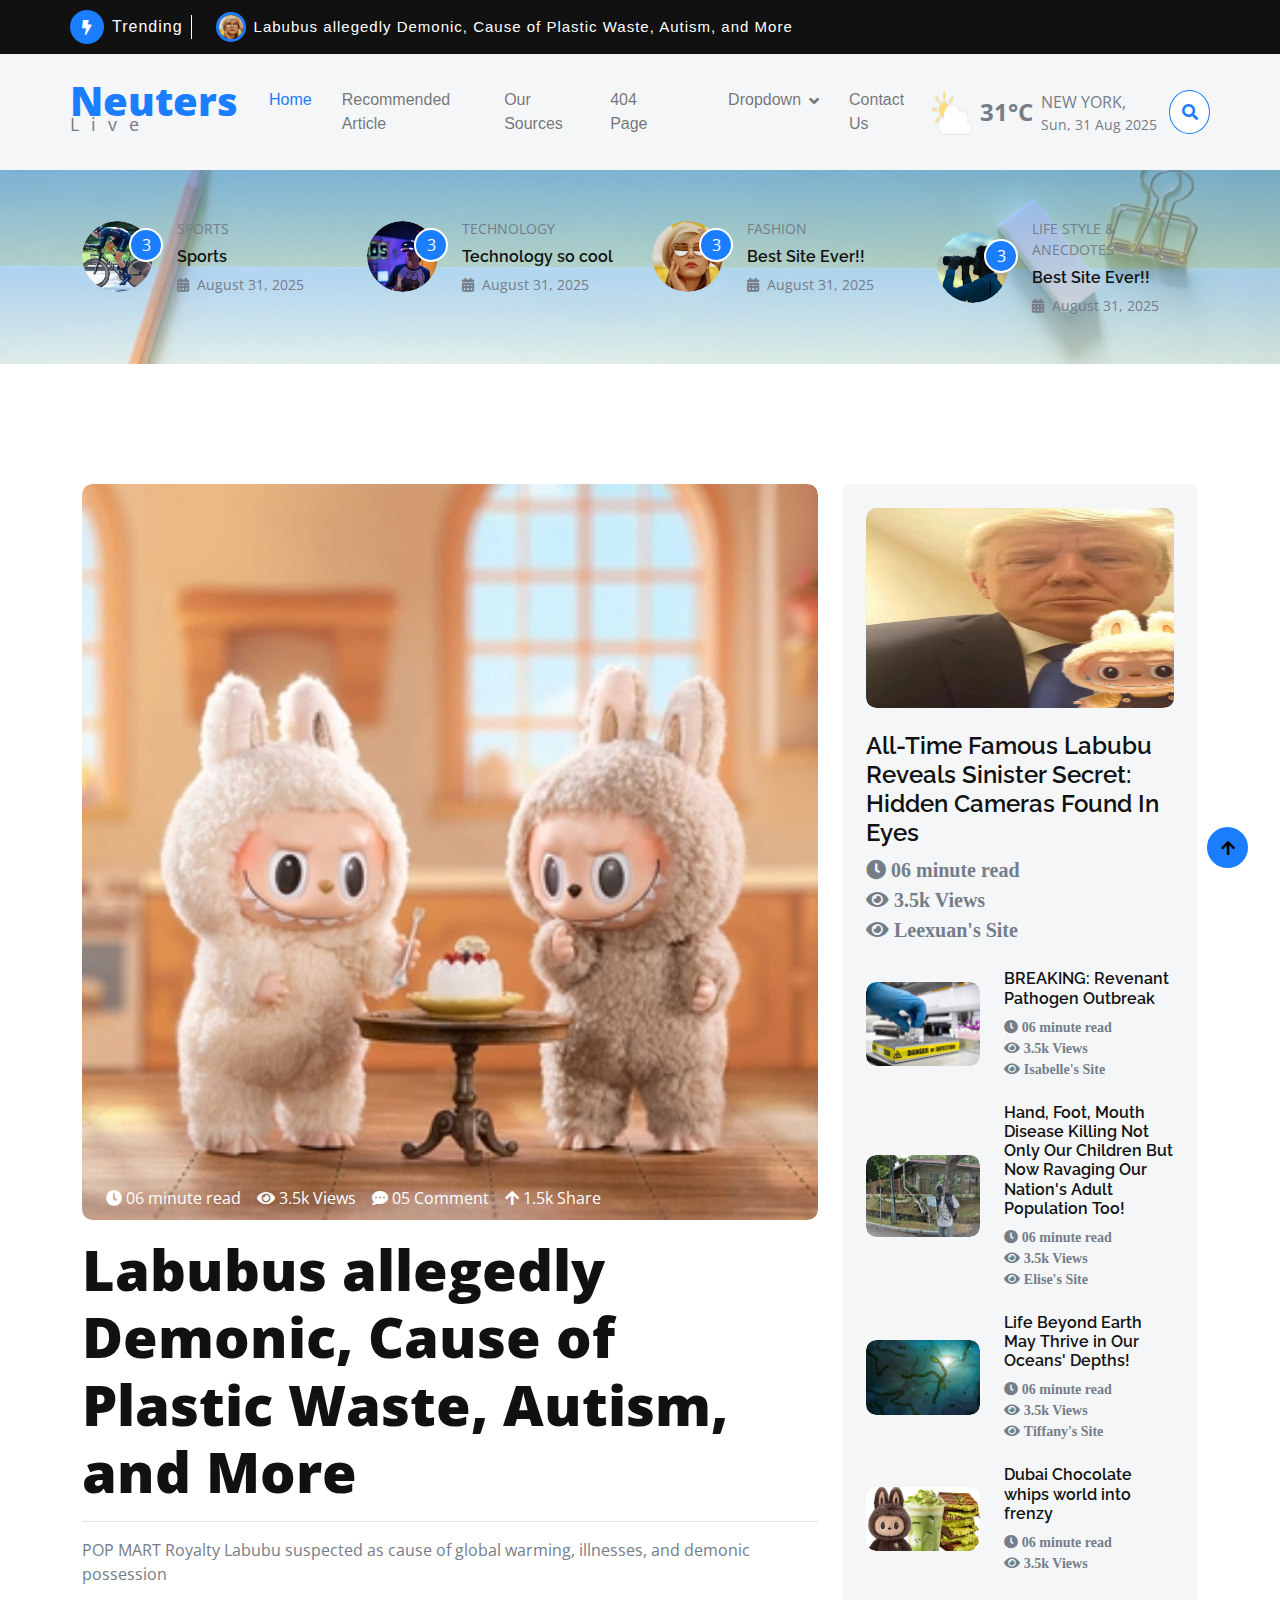
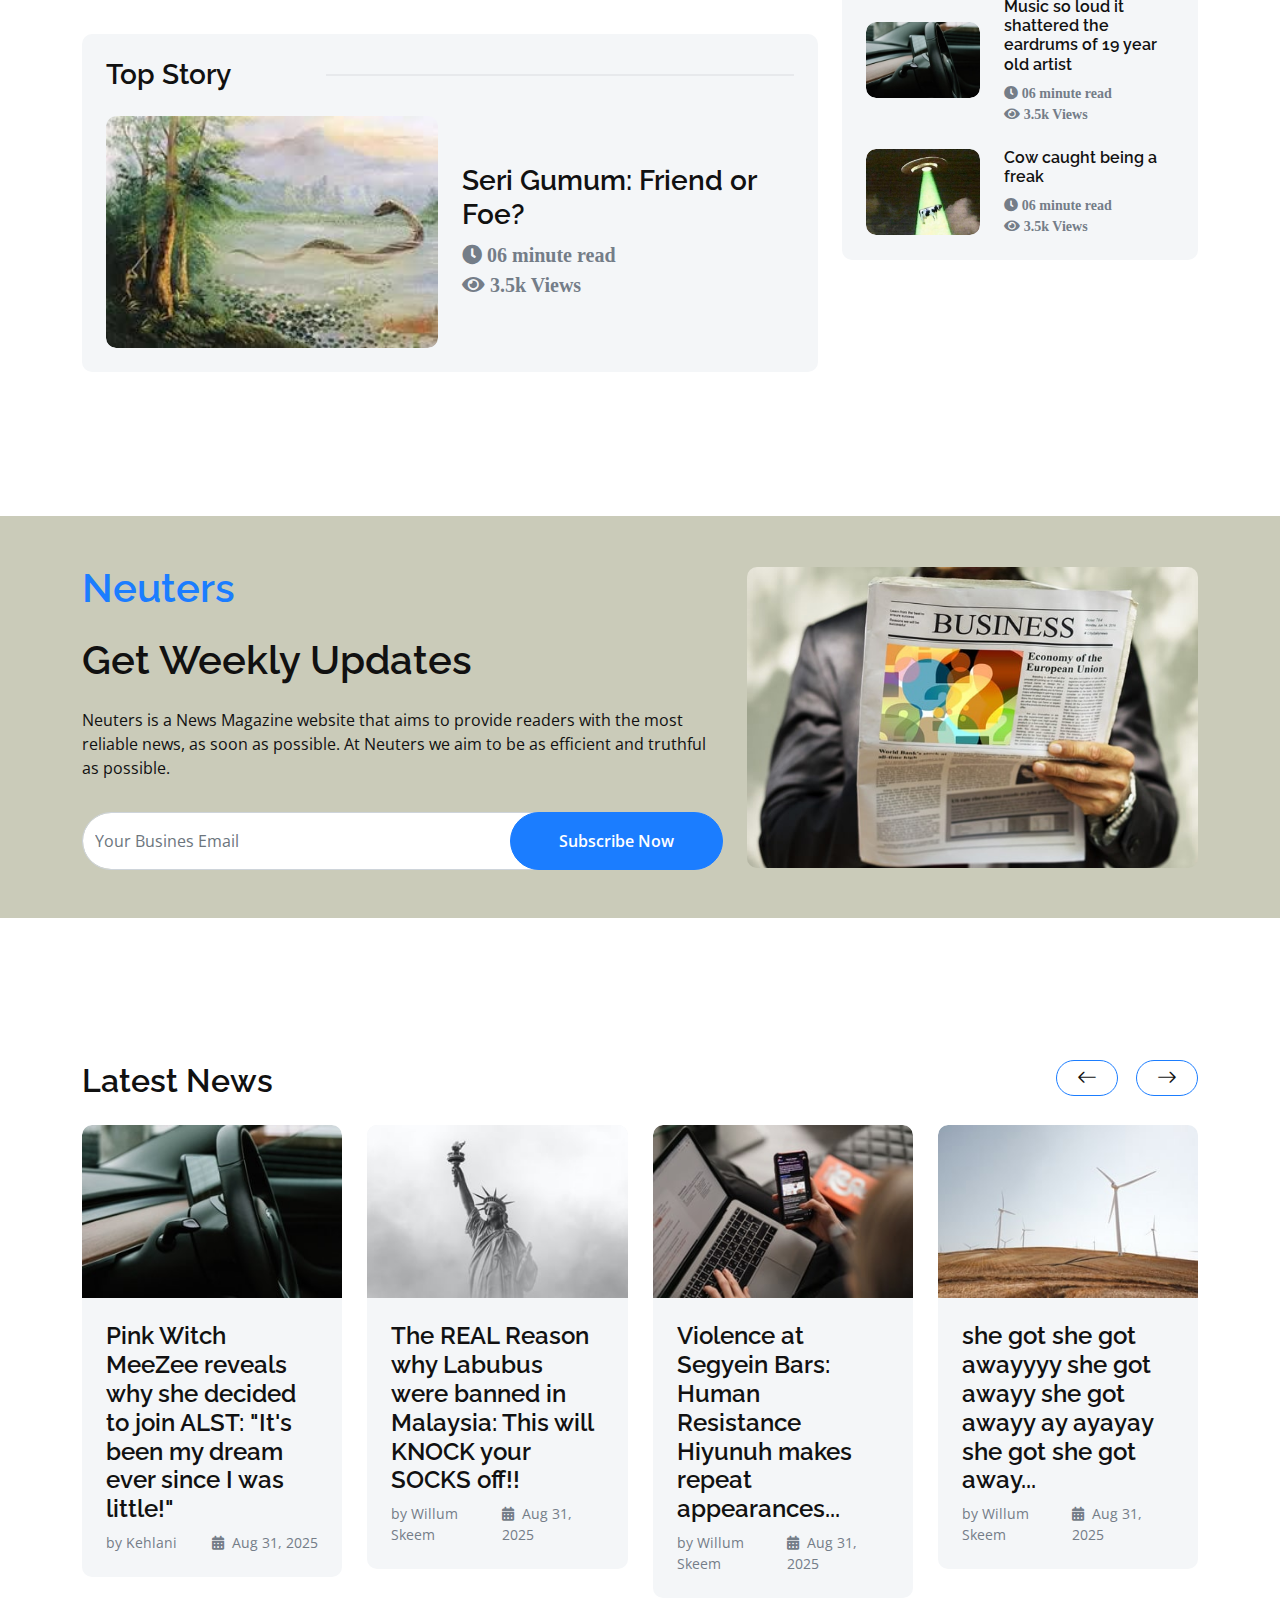
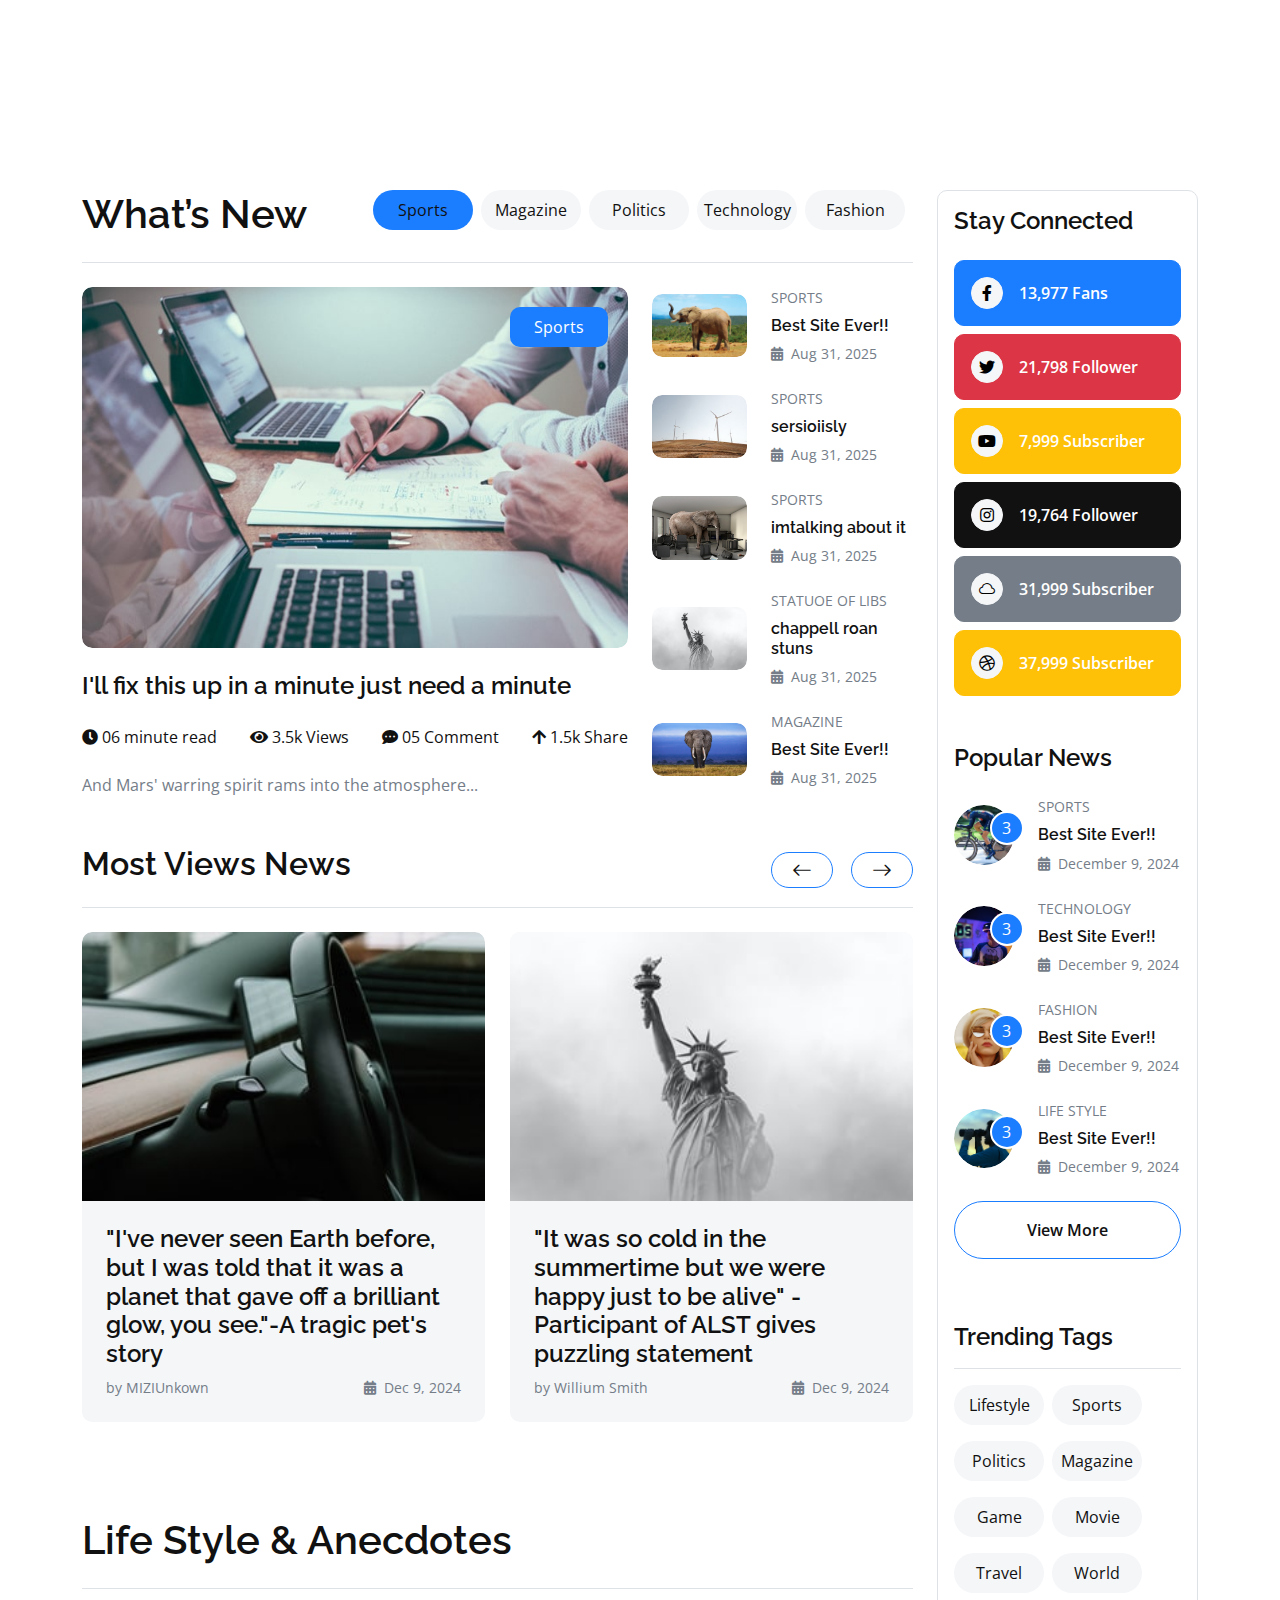
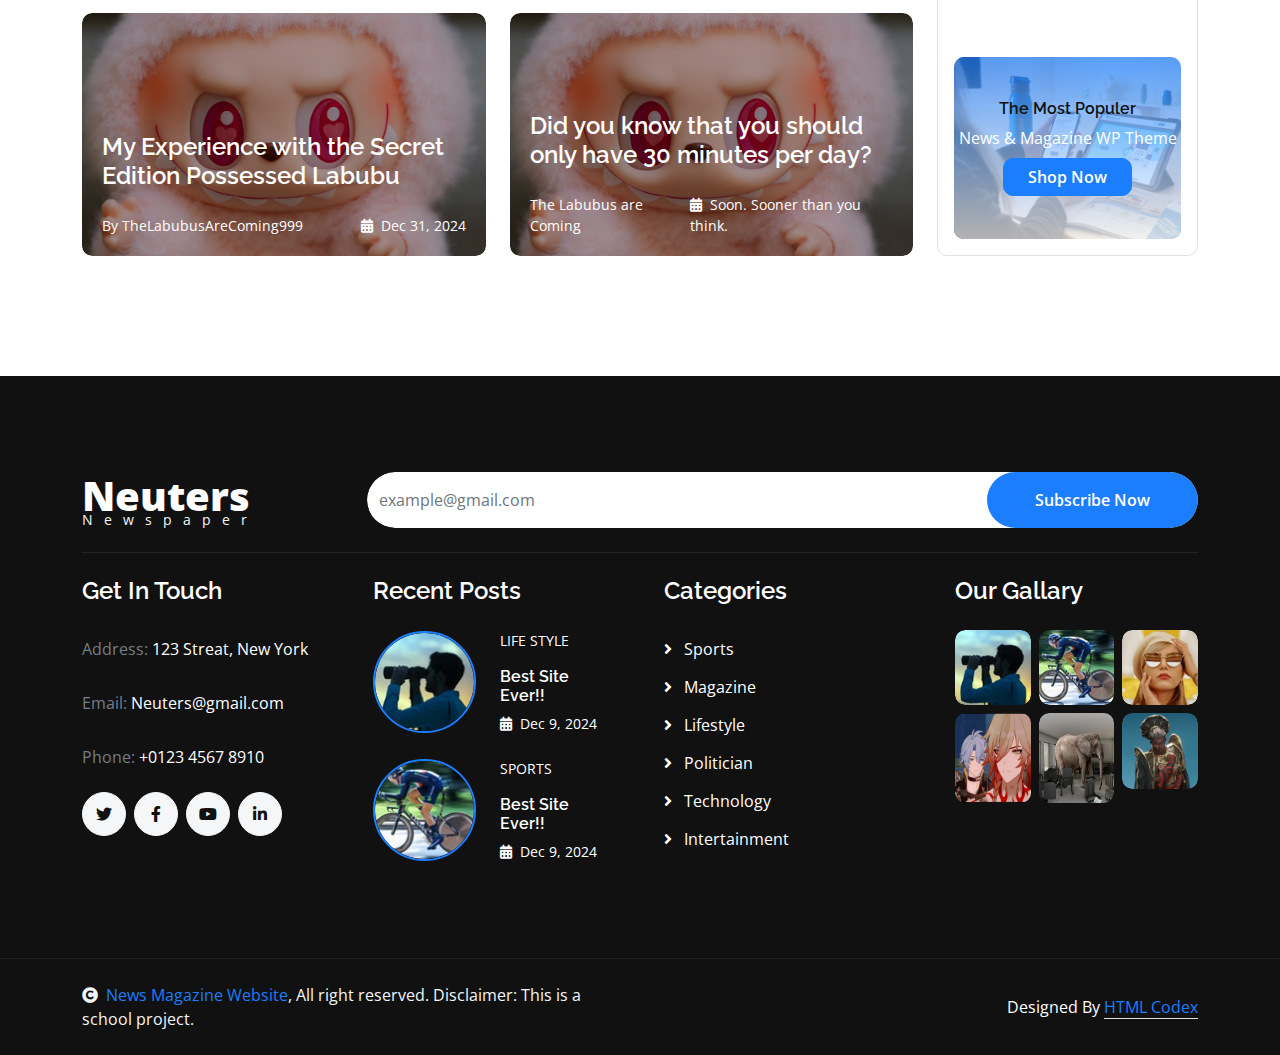
<file: index.html>
<!DOCTYPE html>
<html lang="en">

    <head>
        <meta charset="utf-8">
        <title>Neuters Magazine</title>
        <meta content="width=device-width, initial-scale=1.0" name="viewport">
        <meta content="" name="keywords">
        <meta content="" name="description">

        <!-- Google Web Fonts -->
        <link rel="preconnect" href="https://fonts.googleapis.com">
        <link rel="preconnect" href="https://fonts.gstatic.com" crossorigin>
        <link href="https://fonts.googleapis.com/css2?family=Open+Sans:wght@400;600&family=Raleway:wght@100;600;800&display=swap" rel="stylesheet"> 

        <!-- Icon Font Stylesheet -->
        <link rel="stylesheet" href="https://use.fontawesome.com/releases/v5.15.4/css/all.css"/>
        <link href="https://cdn.jsdelivr.net/npm/bootstrap-icons@1.4.1/font/bootstrap-icons.css" rel="stylesheet">

        <!-- Libraries Stylesheet -->
        <link href="lib/animate/animate.min.css" rel="stylesheet">
        <link href="lib/owlcarousel/assets/owl.carousel.min.css" rel="stylesheet">


        <!-- Customized Bootstrap Stylesheet -->
        <link href="css/bootstrap.min.css" rel="stylesheet">

        <!-- Template Stylesheet -->
        <link href="css/style.css" rel="stylesheet">
    </head>

    <body>

        <!-- Spinner Start -->
        <div id="spinner" class="show w-100 vh-100 bg-white position-fixed translate-middle top-50 start-50  d-flex align-items-center justify-content-center">
            <div class="spinner-grow text-primary" role="status"></div>
        </div>
        <!-- Spinner End -->


        <!-- Navbar start -->
        <div class="container-fluid sticky-top px-0">
            <div class="container-fluid topbar bg-dark d-none d-lg-block">
                <div class="container px-0">
                    <div class="topbar-top d-flex justify-content-between flex-lg-wrap">
                        <div class="top-info flex-grow-0">
                            <span class="rounded-circle btn-sm-square bg-primary me-2">
                                <i class="fas fa-bolt text-white"></i>
                            </span>
                            <div class="pe-2 me-3 border-end border-white d-flex align-items-center">
                                <p class="mb-0 text-white fs-6 fw-normal">Trending</p>
                            </div>
                            <div class="overflow-hidden" style="width: 735px;">
                                <div id="note" class="ps-2">
                                    <img src="img/features-fashion.jpg" class="img-fluid rounded-circle border border-3 border-primary me-2" style="width: 30px; height: 30px;" alt="">
                                    <a href="YOLAUSOB.html"><p class="text-white mb-0 link-hover">Labubus allegedly Demonic, Cause of Plastic Waste, Autism, and More</p></a>
                                  
                                </div>
                            </div>
                        </div>
                        <div class="top-link flex-lg-wrap">
                            <i class="fas fa-calendar-alt text-white border-end border-secondary pe-2 me-2"> <span class="text-body">Sunday, Aug 31, 2025</span></i>
                            <div class="d-flex icon">
                                <p class="mb-0 text-white me-2">Follow Us:</p>
                                <a href="" class="me-2"><i class="fab fa-facebook-f text-body link-hover"></i></a>
                                <a href="" class="me-2"><i class="fab fa-twitter text-body link-hover"></i></a>
                                <a href="" class="me-2"><i class="fab fa-instagram text-body link-hover"></i></a>
                                <a href="" class="me-2"><i class="fab fa-youtube text-body link-hover"></i></a>
                                <a href="" class="me-2"><i class="fab fa-linkedin-in text-body link-hover"></i></a>
                                <a href="" class="me-2"><i class="fab fa-skype text-body link-hover"></i></a>
                                <a href="" class=""><i class="fab fa-pinterest-p text-body link-hover"></i></a>
                            </div>
                        </div>
                    </div>
                </div>
            </div>
            <div class="container-fluid bg-light">
                <div class="container px-0">
                    <nav class="navbar navbar-light navbar-expand-xl">
                        <a href="index.html" class="navbar-brand mt-3">
                            <p class="text-primary display-6 mb-2" style="line-height: 0;">Neuters</p>
                            <small class="text-body fw-normal" style="letter-spacing: 12px;">Live</small>
                        </a>
                        <button class="navbar-toggler py-2 px-3" type="button" data-bs-toggle="collapse" data-bs-target="#navbarCollapse">
                            <span class="fa fa-bars text-primary"></span>
                        </button>
                        <div class="collapse navbar-collapse bg-light py-3" id="navbarCollapse">
                            <div class="navbar-nav mx-auto border-top">
                                <a href="index.html" class="nav-item nav-link active">Home</a>
                                <a href="detail-page.html" class="nav-item nav-link">Recommended Article</a>
                                <a href="Sources.html" class="nav-item nav-link">Our Sources</a>
                                <a href="404.html" class="nav-item nav-link">404 Page</a>
                                <a href="Theology.html" class="nav-item nav-link"></a>
                                <div class="nav-item dropdown">
                                    <a href="#" class="nav-link dropdown-toggle" data-bs-toggle="dropdown">Dropdown</a>
                                    <div class="dropdown-menu m-0 bg-secondary rounded-0">
                                        <a href="#" class="dropdown-item">Woah</a>
                                        <a href="#" class="dropdown-item">Hiii 2</a>
                                        <a href="#" class="dropdown-item">courseowrk.... 3</a>
                                        <a href="#" class="dropdown-item">courseowrke this is coursework i dont want o be sued by labubu</a>
                                    </div>
                                </div>
                                <a href="contact.html" class="nav-item nav-link">Contact Us</a>
                            </div>
                            <div class="d-flex flex-nowrap border-top pt-3 pt-xl-0">
                                <div class="d-flex">
                                    <img src="img/weather-icon.png" class="img-fluid w-100 me-2" alt="">
                                    <div class="d-flex align-items-center">
                                        <strong class="fs-4 text-secondary">31°C</strong>
                                        <div class="d-flex flex-column ms-2" style="width: 150px;">
                                            <span class="text-body">NEW YORK,</span>
                                            <small>Sun, 31 Aug 2025</small>
                                        </div>
                                    </div>
                                </div>
                                <button class="btn-search btn border border-primary btn-md-square rounded-circle bg-white my-auto" data-bs-toggle="modal" data-bs-target="#searchModal"><i class="fas fa-search text-primary"></i></button>
                            </div>
                        </div>
                    </nav>
                </div>
            </div>
        </div>
        <!-- Navbar End -->


        <!-- Modal Search Start -->
        <div class="modal fade" id="searchModal" tabindex="-1" aria-labelledby="exampleModalLabel" aria-hidden="true">
            <div class="modal-dialog modal-fullscreen">
                <div class="modal-content rounded-0">
                    <div class="modal-header">
                        <h5 class="modal-title" id="exampleModalLabel">Search by keyword</h5>
                        <button type="button" class="btn-close" data-bs-dismiss="modal" aria-label="Close"></button>
                    </div>
                    <div class="modal-body d-flex align-items-center">
                        <div class="input-group w-75 mx-auto d-flex">
                            <input type="search" class="form-control p-3" placeholder="keywords" aria-describedby="search-icon-1">
                            <span id="search-icon-1" class="input-group-text p-3"><i class="fa fa-search"></i></span>
                        </div>
                    </div>
                </div>
            </div>
        </div>
        <!-- Modal Search End -->


        <!-- Features Start -->
        <div class="container-fluid features mb-5">
            <div class="container py-5">
                <div class="row g-4">
                    <div class="col-md-6 col-lg-6 col-xl-3">
                        <div class="row g-4 align-items-center features-item">
                            <div class="col-4">
                                <div class="rounded-circle position-relative">
                                    <div class="overflow-hidden rounded-circle">
                                        <img src="img/features-sports-1.jpg" class="img-zoomin img-fluid rounded-circle w-100" alt="">
                                    </div>
                                    <span class="rounded-circle border border-2 border-white bg-primary btn-sm-square text-white position-absolute" style="top: 10%; right: -10px;">3</span>
                                </div>
                            </div>
                            <div class="col-8">
                                <div class="features-content d-flex flex-column">
                                    <p class="text-uppercase mb-2">Sports</p>
                                    <a href="https://www.thestar.com.my/sport" class="h6">
                                        Sports
                                    </a>
                                    <small class="text-body d-block"><i class="fas fa-calendar-alt me-1"></i> August 31, 2025</small>
                                </div>
                            </div>
                        </div>
                    </div>
                    <div class="col-md-6 col-lg-6 col-xl-3">
                        <div class="row g-4 align-items-center features-item">
                            <div class="col-4">
                                <div class="rounded-circle position-relative">
                                    <div class="overflow-hidden rounded-circle">
                                        <img src="img/features-technology.jpg" class="img-zoomin img-fluid rounded-circle w-100" alt="">
                                    </div>
                                    <span class="rounded-circle border border-2 border-white bg-primary btn-sm-square text-white position-absolute" style="top: 10%; right: -10px;">3</span>
                                </div>
                            </div>
                            <div class="col-8">
                                <div class="features-content d-flex flex-column">
                                    <p class="text-uppercase mb-2">Technology</p>
                                    <a href="https://www.thestar.com.my/tech" class="h6">
                                        Technology so cool
                                    </a>
                                    <small class="text-body d-block"><i class="fas fa-calendar-alt me-1"></i> August 31, 2025</small>
                                </div>
                            </div>
                        </div>
                    </div>
                    <div class="col-md-6 col-lg-6 col-xl-3">
                        <div class="row g-4 align-items-center features-item">
                            <div class="col-4">
                                <div class="rounded-circle position-relative">
                                    <div class="overflow-hidden rounded-circle">
                                        <img src="img/features-fashion.jpg" class="img-zoomin img-fluid rounded-circle w-100" alt="">
                                    </div>
                                    <span class="rounded-circle border border-2 border-white bg-primary btn-sm-square text-white position-absolute" style="top: 10%; right: -10px;">3</span>
                                </div>
                            </div>
                            <div class="col-8">
                                <div class="features-content d-flex flex-column">
                                    <p class="text-uppercase mb-2">Fashion</p>
                                    <a href="#" class="h6">
                                        Best Site Ever!!
                                    </a>
                                    <small class="text-body d-block"><i class="fas fa-calendar-alt me-1"></i> August 31, 2025</small>
                                </div>
                            </div>
                        </div>
                    </div>
                    <div class="col-md-6 col-lg-6 col-xl-3">
                        <div class="row g-4 align-items-center features-item">
                            <div class="col-4">
                                <div class="rounded-circle position-relative">
                                    <div class="overflow-hidden rounded-circle">
                                        <img src="img/features-life-style.jpg" class="img-zoomin img-fluid rounded-circle w-100" alt="">
                                    </div>
                                    <span class="rounded-circle border border-2 border-white bg-primary btn-sm-square text-white position-absolute" style="top: 10%; right: -10px;">3</span>
                                </div>
                            </div>
                            <div class="col-8">
                                <div class="features-content d-flex flex-column">
                                    <p class="text-uppercase mb-2">Life Style & Anecdotes</p>
                                    <a href="#" class="h6">
                                        Best Site Ever!!
                                    </a>
                                    <small class="text-body d-block"><i class="fas fa-calendar-alt me-1"></i> August 31, 2025</small>
                                </div>
                            </div>
                        </div>
                    </div>
                </div>
            </div>
        </div>
        <!-- Features End -->


        <!-- Main Post Section Start -->
        <div class="container-fluid py-5">
            <div class="container py-5">
                <div class="row g-4">
                    <div class="col-lg-7 col-xl-8 mt-0">
                        <div class="position-relative overflow-hidden rounded">
                            <a href="YOLAUSOB.html"><img src="img/Labeubeu.jpg" class="img-fluid rounded img-zoomin w-100" alt="" ></a>
                            <div class="d-flex justify-content-center px-4 position-absolute flex-wrap" style="bottom: 10px; left: 0;">
                                <a href="#" class="text-white me-3 link-hover"><i class="fa fa-clock"></i> 06 minute read</a>
                                <a href="#" class="text-white me-3 link-hover"><i class="fa fa-eye"></i> 3.5k Views</a>
                                <a href="#" class="text-white me-3 link-hover"><i class="fa fa-comment-dots"></i> 05 Comment</a>
                                <a href="#" class="text-white link-hover"><i class="fa fa-arrow-up"></i> 1.5k Share</a>


                            </div>
                        </div>
                        <div class="border-bottom py-3">
                            <a href="YOLAUSOB.html" class="display-4 text-dark mb-0 link-hover">Labubus allegedly Demonic, Cause of Plastic Waste, Autism, and More</a>
                        </div>
                        <p class="mt-3 mb-4"> POP MART Royalty Labubu suspected as cause of global warming, illnesses, and demonic possession
                        </p>
                        <br>
                        <div class="bg-light p-4 rounded">
                            <div class="news-2">
                                <h3 class="mb-4">Top Story</h3>
                            </div>
                            <div class="row g-4 align-items-center">
                                <div class="col-md-6">
                                    <div class="rounded overflow-hidden">
                                        <a href="https://sites.google.com/gsuitenobel.edu.my/seri-gumum-gp-cw/home"><img src="img/serigumum.jpeg" class="img-fluid rounded img-zoomin w-100" alt=""></a>
                                    </div>
                                </div>
                                <div class="col-md-6">
                                    <div class="d-flex flex-column">
                                        <a href="https://sites.google.com/gsuitenobel.edu.my/seri-gumum-gp-cw/home" class="h3">Seri Gumum: Friend or Foe?</a>
                                        <p class="mb-0 fs-5"><i class="fa fa-clock"> 06 minute read</i> </p>
                                        <p class="mb-0 fs-5"><i class="fa fa-eye"> 3.5k Views</i></p>
                                    </div>
                                </div>
                            </div>
                        </div>
                    </div>
                    <div class="col-lg-5 col-xl-4">
                       <div class="bg-light rounded p-4 pt-0">
                            <div class="row g-4">
                                <div class="col-12">
                                    <div class="rounded overflow-hidden">
                                        <img src="img/latrutrutru.jpg_large" class="img rounded img-zoomin" width="400" height="200" alt="">
                                    </div>
                                </div>
                                <div class="col-12">
                                    <div class="d-flex flex-column">
                                        <a href="https://sites.google.com/gsuitenobel.edu.my/the-sunny-news/home?authuser=5" class="h4 mb-2">All-Time Famous Labubu Reveals Sinister Secret: Hidden Cameras Found In Eyes</a>
                                        <p class="fs-5 mb-0"><i class="fa fa-clock"> 06 minute read</i> </p>
                                        <p class="fs-5 mb-0"><i class="fa fa-eye"> 3.5k Views</i></p>
                                        <p class="fs-5 mb-0"><i class="fa fa-eye"> Leexuan's Site</i></p>
                                    </div>
                                </div>
                                <div class="col-12">
                                    <div class="row g-4 align-items-center">
                                        <div class="col-5">
                                            <div class="overflow-hidden rounded">
                                                <a href="https://gp2025coursework.mystrikingly.com/"><img src="img/rpoisa.png" class="img-zoomin img-fluid rounded w-100" alt=""></a>
                                            </div>
                                        </div>
                                        <div class="col-7">
                                            <div class="features-content d-flex flex-column">
                                                <a href="https://gp2025coursework.mystrikingly.com/" class="h6">BREAKING: Revenant Pathogen Outbreak</a>
                                                <small><i class="fa fa-clock"> 06 minute read</i> </small>
                                                <small><i class="fa fa-eye"> 3.5k Views</i></small>
                                                <small><i class="fa fa-eye"> Isabelle's Site</i></small>
                                            </div>
                                        </div>
                                    </div>
                                </div>
                                <div class="col-12">
                                    <div class="row g-4 align-items-center">
                                        <div class="col-5">
                                            <div class="overflow-hidden rounded">
                                                <a href="https://hfmd-outbreak-in-malaysia-2025.mystrikingly.com/"><img src="img/hfmdelise.png" class="img-zoomin img-fluid rounded w-100" alt=""></a>
                                            </div>
                                        </div>
                                        <div class="col-7">
                                            <div class="features-content d-flex flex-column">
                                                <a href="https://hfmd-outbreak-in-malaysia-2025.mystrikingly.com/" class="h6">Hand, Foot, Mouth Disease Killing Not Only Our Children 
                                                    But Now Ravaging Our Nation's Adult Population Too!</a>
                                                <small><i class="fa fa-clock"> 06 minute read</i> </small>
                                                <small><i class="fa fa-eye"> 3.5k Views</i></small>
                                                <small><i class="fa fa-eye"> Elise's Site</i></small>
                                            </div>
                                        </div>
                                    </div>
                                </div>
                                <div class="col-12">
                                    <div class="row g-4 align-items-center">
                                        <div class="col-5">
                                            <div class="overflow-hidden rounded">
                                                <img src="img/tiffalien.jpg" class="img-zoomin img-fluid rounded w-100" alt="">
                                            </div>
                                        </div>
                                        <div class="col-7">
                                            <div class="features-content d-flex flex-column">
                                                <a href="https://helpful-kiwi-ql4tjw.mystrikingly.com/" class="h6">Life Beyond Earth May Thrive in Our Oceans' Depths!</a>
                                                <small><i class="fa fa-clock"> 06 minute read</i> </small>
                                                <small><i class="fa fa-eye"> 3.5k Views</i></small>
                                                <small><i class="fa fa-eye"> Tiffany's Site</i></small>
                                            </div>
                                        </div>
                                    </div>
                                </div>
                                <div class="col-12">
                                    <div class="row g-4 align-items-center">
                                        <div class="col-5">
                                            <div class="overflow-hidden rounded">
                                                <img src="img/labumadub.jpg" class="img-zoomin img-fluid rounded w-100" alt="">
                                            </div>
                                        </div>
                                        <div class="col-7">
                                            <div class="features-content d-flex flex-column">
                                                <a href="#" class="h6">Dubai Chocolate whips world into frenzy</a>
                                                <small><i class="fa fa-clock"> 06 minute read</i> </small>
                                                <small><i class="fa fa-eye"> 3.5k Views</i></small>
                                            </div>
                                        </div>
                                    </div>
                                </div>
                                <div class="col-12">
                                    <div class="row g-4 align-items-center">
                                        <div class="col-5">
                                            <div class="overflow-hidden rounded">
                                                <img src="img/news-7.jpg" class="img-zoomin img-fluid rounded w-100" alt="">
                                            </div>
                                        </div>
                                        <div class="col-7">
                                            <div class="features-content d-flex flex-column">
                                                <a href="https://www.chartmymusic.com/spotify/" class="h6">Music so loud it shattered the eardrums of 19 year old artist</a>
                                                <small><i class="fa fa-clock"> 06 minute read</i> </small>
                                                <small><i class="fa fa-eye"> 3.5k Views</i></small>
                                            </div>
                                        </div>
                                    </div>
                                </div>
                                <div class="col-12">
                                    <div class="row g-4 align-items-center">
                                        <div class="col-5">
                                            <div class="overflow-hidden rounded">
                                                <img src="img/cowlien.jpg" class="img-zoomin img-fluid rounded w-100" alt="">
                                            </div>
                                        </div>
                                        <div class="col-7">
                                            <div class="features-content d-flex flex-column">
                                                <a href="#" class="h6">Cow caught being a freak</a>
                                                <small><i class="fa fa-clock"> 06 minute read</i> </small>
                                                <small><i class="fa fa-eye"> 3.5k Views</i></small>
                                            </div>
                                        </div>
                                    </div>
                                </div>
                            </div>
                       </div>
                    </div>
                </div>
            </div>
        </div>
        <!-- Main Post Section End -->


        <!-- Banner Start -->
        <div class="container-fluid py-5 my-5" style="background: linear-gradient(rgba(202, 203, 185, 1), rgba(202, 203, 185, 1));">
            <div class="container">
                <div class="row g-4 align-items-center">
                    <div class="col-lg-7">
                        <h1 class="mb-4 text-primary">Neuters</h1>
                        <h1 class="mb-4">Get Weekly Updates</h1>
                        <p class="text-dark mb-4 pb-2">Neuters is a News Magazine website that aims to provide readers with the most reliable news, as soon as possible. At Neuters we aim to be as efficient and truthful as possible.
                        </p>
                        <div class="position-relative mx-auto">
                            <input class="form-control w-100 py-3 rounded-pill" type="email" placeholder="Your Busines Email">
                            <button type="submit" class="btn btn-primary py-3 px-5 position-absolute rounded-pill text-white h-100" style="top: 0; right: 0;">Subscribe Now</button>
                        </div>
                    </div>
                    <div class="col-lg-5">
                        <div class="rounded">
                            <img src="img/banner-img.jpg" class="img-fluid rounded w-100 rounded" alt="">
                        </div>
                    </div>
                </div>
            </div>
        </div>
        <!-- Banner End -->


        <!-- Latest News Start -->
        <div class="container-fluid latest-news py-5">
            <div class="container py-5">
                <h2 class="mb-4">Latest News</h2>
                <div class="latest-news-carousel owl-carousel">
                    <div class="latest-news-item">
                        <div class="bg-light rounded">
                            <div class="rounded-top overflow-hidden">
                                <img src="img/news-7.jpg" class="img-zoomin img-fluid rounded-top w-100" alt="">
                            </div>
                            <div class="d-flex flex-column p-4">
                                <a href="#" class="h4">Pink Witch MeeZee reveals why she decided to join ALST: "It's been my dream ever since I was little!"</a>
                                <div class="d-flex justify-content-between">
                                    <a href="#" class="small text-body link-hover">by Kehlani</a>
                                    <small class="text-body d-block"><i class="fas fa-calendar-alt me-1"></i> Aug 31, 2025</small>
                                </div>
                            </div>
                        </div>
                    </div>
                    <div class="latest-news-item">
                        <div class="bg-light rounded">
                            <div class="rounded-top overflow-hidden">
                                <img src="img/news-6.jpg" class="img-zoomin img-fluid rounded-top w-100" alt="">
                            </div>
                            <div class="d-flex flex-column p-4">
                                <a href="#" class="h4">The REAL Reason why Labubus were banned in Malaysia: This will KNOCK your SOCKS off!!</a>
                                <div class="d-flex justify-content-between">
                                    <a href="#" class="small text-body link-hover">by Willum Skeem</a>
                                    <small class="text-body d-block"><i class="fas fa-calendar-alt me-1"></i> Aug 31, 2025 </small>
                                </div>
                            </div>
                        </div>
                    </div>
                    <div class="latest-news-item">
                        <div class="bg-light rounded">
                            <div class="rounded-top overflow-hidden">
                                <img src="img/news-3.jpg" class="img-zoomin img-fluid rounded-top w-100" alt="">
                            </div>
                            <div class="d-flex flex-column p-4">
                                <a href="#" class="h4">Violence at Segyein Bars: Human Resistance Hiyunuh makes repeat appearances... </a>
                                <div class="d-flex justify-content-between">
                                    <a href="#" class="small text-body link-hover">by Willum Skeem</a>
                                    <small class="text-body d-block"><i class="fas fa-calendar-alt me-1"></i> Aug 31, 2025</small>
                                </div>
                            </div>
                        </div>
                    </div>
                    <div class="latest-news-item">
                        <div class="bg-light rounded">
                            <div class="rounded-top overflow-hidden">
                                <img src="img/news-4.jpg" class="img-zoomin img-fluid rounded-top w-100" alt="">
                            </div>
                            <div class="d-flex flex-column p-4">
                                <a href="#" class="h4">she got she got awayyyy she got awayy she got awayy ay ayayay she got she got away...</a>
                                <div class="d-flex justify-content-between">
                                    <a href="#" class="small text-body link-hover">by Willum Skeem</a>
                                    <small class="text-body d-block"><i class="fas fa-calendar-alt me-1"></i> Aug 31, 2025</small>
                                </div>
                            </div>
                        </div>
                    </div>
                    <div class="latest-news-item">
                        <div class="bg-light rounded">
                            <div class="rounded-top overflow-hidden">
                                <img src="img/news-5.jpg" class="img-zoomin img-fluid rounded-top w-100" alt="">
                            </div>
                            <div class="d-flex flex-column p-4">
                                <a href="#" class="h4 ">How and Why did this Mountain drag itself onstage at Coachella? Why did it want to see a Wacky Form?</a>
                                <div class="d-flex justify-content-between">
                                    <a href="#" class="small text-body link-hover">by Willum Skeem</a>
                                    <small class="text-body d-block"><i class="fas fa-calendar-alt me-1"></i> Aug 31, 2025</small>
                                </div>
                            </div>
                        </div>
                    </div>
                </div>
            </div>
        </div>
        <!-- Latest News End -->


        <!-- Most Populer News Start -->
        <div class="container-fluid populer-news py-5">
            <div class="container py-5">
                <div class="tab-class mb-4">
                    <div class="row g-4">
                        <div class="col-lg-8 col-xl-9">
                            <div class="d-flex flex-column flex-md-row justify-content-md-between border-bottom mb-4">
                                <h1 class="mb-4">What’s New</h1>
                                <ul class="nav nav-pills d-inline-flex text-center">
                                    <li class="nav-item mb-3">
                                        <a class="d-flex py-2 bg-light rounded-pill active me-2" data-bs-toggle="pill" href="#tab-1">
                                            <span class="text-dark" style="width: 100px;">Sports</span>
                                        </a>
                                    </li>
                                    <li class="nav-item mb-3">
                                        <a class="d-flex py-2 bg-light rounded-pill me-2" data-bs-toggle="pill" href="#tab-2">
                                            <span class="text-dark" style="width: 100px;">Magazine</span>
                                        </a>
                                    </li>
                                    <li class="nav-item mb-3">
                                        <a class="d-flex py-2 bg-light rounded-pill me-2" data-bs-toggle="pill" href="#tab-3">
                                            <span class="text-dark" style="width: 100px;">Politics</span>
                                        </a>
                                    </li>
                                    <li class="nav-item mb-3">
                                        <a class="d-flex py-2 bg-light rounded-pill me-2" data-bs-toggle="pill" href="#tab-4">
                                            <span class="text-dark" style="width: 100px;">Technology</span>
                                        </a>
                                    </li>
                                    <li class="nav-item mb-3">
                                        <a class="d-flex py-2 bg-light rounded-pill me-2" data-bs-toggle="pill" href="#tab-5">
                                            <span class="text-dark" style="width: 100px;">Fashion</span>
                                        </a>
                                    </li>
                                </ul>
                            </div>
                            <div class="tab-content mb-4">
                                <div id="tab-1" class="tab-pane fade show p-0 active">
                                    <div class="row g-4">
                                        <div class="col-lg-8">
                                            <div class="position-relative rounded overflow-hidden">
                                                <img src="img/news-1.jpg" class="img-zoomin img-fluid rounded w-100" alt="">
                                                <div class="position-absolute text-white px-4 py-2 bg-primary rounded" style="top: 20px; right: 20px;">                                              
                                                    Sports
                                                </div>
                                            </div>
                                            <div class="my-4">
                                                <a href="#" class="h4">I'll fix this up in a minute just need a minute</a>
                                            </div>
                                            <div class="d-flex justify-content-between">
                                                <a href="#" class="text-dark link-hover me-3"><i class="fa fa-clock"></i> 06 minute read</a>
                                                <a href="#" class="text-dark link-hover me-3"><i class="fa fa-eye"></i> 3.5k Views</a>
                                                <a href="#" class="text-dark link-hover me-3"><i class="fa fa-comment-dots"></i> 05 Comment</a>
                                                <a href="#" class="text-dark link-hover"><i class="fa fa-arrow-up"></i> 1.5k Share</a>
                                            </div>
                                            <p class="my-4">And Mars' warring spirit rams into the atmosphere...
                                            </p>
                                        </div>
                                        <div class="col-lg-4">
                                            <div class="row g-4">
                                                <div class="col-12">
                                                    <div class="row g-4 align-items-center">
                                                        <div class="col-5">
                                                            <div class="overflow-hidden rounded">
                                                                <img src="img/ele1.webp" class="img-zoomin img-fluid rounded w-100" alt="">
                                                            </div>
                                                        </div>
                                                        <div class="col-7">
                                                            <div class="features-content d-flex flex-column">
                                                                <p class="text-uppercase mb-2">Sports</p>
                                                                <a href="#" class="h6">Best Site Ever!!</a>
                                                                <small class="text-body d-block"><i class="fas fa-calendar-alt me-1"></i> Aug 31, 2025</small>
                                                            </div>
                                                        </div>
                                                    </div>
                                                </div>
                                                <div class="col-12">
                                                    <div class="row g-4 align-items-center">
                                                        <div class="col-5">
                                                            <div class="overflow-hidden rounded">
                                                                <img src="img/news-4.jpg" class="img-zoomin img-fluid rounded w-100" alt="">
                                                            </div>
                                                        </div>
                                                        <div class="col-7">
                                                            <div class="features-content d-flex flex-column">
                                                                <p class="text-uppercase mb-2">Sports</p>
                                                                <a href="#" class="h6">sersioiisly</a>
                                                                <small class="text-body d-block"><i class="fas fa-calendar-alt me-1"></i> Aug 31, 2025</small>
                                                            </div>
                                                        </div>
                                                    </div>
                                                </div>
                                                <div class="col-12">
                                                    <div class="row g-4 align-items-center">
                                                        <div class="col-5">
                                                            <div class="overflow-hidden rounded">
                                                                <img src="img/ele3.webp" class="img-zoomin img-fluid rounded w-100" alt="">
                                                            </div>
                                                        </div>
                                                        <div class="col-7">
                                                            <div class="features-content d-flex flex-column">
                                                                <p class="text-uppercase mb-2">Sports</p>
                                                                <a href="#" class="h6">imtalking about it</a>
                                                                <small class="text-body d-block"><i class="fas fa-calendar-alt me-1"></i> Aug 31, 2025</small>
                                                            </div>
                                                        </div>
                                                    </div>
                                                </div>
                                                <div class="col-12">
                                                    <div class="row g-4 align-items-center">
                                                        <div class="col-5">
                                                            <div class="overflow-hidden rounded">
                                                                <img src="img/news-6.jpg" class="img-zoomin img-fluid rounded w-100" alt="">
                                                            </div>
                                                        </div>
                                                        <div class="col-7">
                                                            <div class="features-content d-flex flex-column">
                                                                <p class="text-uppercase mb-2">statuoe of libs</p>
                                                                <a href="#" class="h6">chappell roan stuns</a>
                                                                <small class="text-body d-block"><i class="fas fa-calendar-alt me-1"></i> Aug 31, 2025</small>
                                                            </div>
                                                        </div>
                                                    </div>
                                                </div>
                                                <div class="col-12">
                                                    <div class="row g-4 align-items-center">
                                                        <div class="col-5">
                                                            <div class="overflow-hidden rounded">
                                                                <img src="img/ele2.jpg" class="img-zoomin img-fluid rounded w-100" alt="">
                                                            </div>
                                                        </div>
                                                        <div class="col-7">
                                                            <div class="features-content d-flex flex-column">
                                                                <p class="text-uppercase mb-2">Magazine</p>
                                                                <a href="#" class="h6">Best Site Ever!!</a>
                                                                <small class="text-body d-block"><i class="fas fa-calendar-alt me-1"></i> Aug 31, 2025</small>
                                                            </div>
                                                        </div>
                                                    </div>
                                                </div>
                                            </div>
                                        </div>
                                    </div>
                                </div>
                                <div id="tab-2" class="tab-pane fade show p-0">
                                    <div class="row g-4">
                                        <div class="col-lg-8">
                                            <div class="position-relative rounded overflow-hidden">
                                                <img src="img/ele3.webp" class="img-zoomin img-fluid rounded w-100" alt="">
                                                <div class="position-absolute text-white px-4 py-2 bg-primary rounded" style="top: 20px; right: 20px;">                                              
                                                    Magazine
                                                </div>
                                            </div>
                                            <div class="my-3">
                                                <a href="#" class="h4">Will make this more interesting someday sigh..</a>
                                            </div>
                                            <p class="mt-4">Lorem Ipsum is simply dummy text of the printing and typesetting industry. Lorem Ipsum has been the industry's standard dummy Lorem Ipsum has been the industry's standard dummy..
                                            </p>
                                            <div class="d-flex justify-content-between">
                                                <a href="#" class="text-dark link-hover me-3"><i class="fa fa-clock"></i> 06 minute read</a>
                                                <a href="#" class="text-dark link-hover me-3"><i class="fa fa-eye"></i> 3.5k Views</a>
                                                <a href="#" class="text-dark link-hover me-3"><i class="fa fa-comment-dots"></i> 05 Comment</a>
                                                <a href="#" class="text-dark link-hover"><i class="fa fa-arrow-up"></i> 1.5k Share</a>
                                            </div>
                                        </div>
                                        <div class="col-lg-4">
                                            <div class="row g-4">
                                                <div class="col-12">
                                                    <div class="row g-4 align-items-center">
                                                        <div class="col-5">
                                                            <div class="overflow-hidden rounded">
                                                                <img src="img/news-3.jpg" class="img-zoomin img-fluid rounded w-100" alt="">
                                                            </div>
                                                        </div>
                                                        <div class="col-7">
                                                            <div class="features-content d-flex flex-column">
                                                                <p class="text-uppercase mb-2">Magazine</p>
                                                                <a href="#" class="h6">Best Site Ever!!</a>
                                                                <small class="text-body d-block"><i class="fas fa-calendar-alt me-1"></i> Dec 9, 2024</small>
                                                            </div>
                                                        </div>
                                                    </div>
                                                </div>
                                                <div class="col-12">
                                                    <div class="row g-4 align-items-center">
                                                        <div class="col-5">
                                                            <div class="overflow-hidden rounded">
                                                                <img src="img/news-4.jpg" class="img-zoomin img-fluid rounded w-100" alt="">
                                                            </div>
                                                        </div>
                                                        <div class="col-7">
                                                            <div class="features-content d-flex flex-column">
                                                                <p class="text-uppercase mb-2">Magazine</p>
                                                                <a href="#" class="h6">Best Site Ever!!</a>
                                                                <small class="text-body d-block"><i class="fas fa-calendar-alt me-1"></i> Dec 9, 2024</small>
                                                            </div>
                                                        </div>
                                                    </div>
                                                </div>
                                                <div class="col-12">
                                                    <div class="row g-4 align-items-center">
                                                        <div class="col-5">
                                                            <div class="overflow-hidden rounded">
                                                                <img src="img/news-5.jpg" class="img-zoomin img-fluid rounded w-100" alt="">
                                                            </div>
                                                        </div>
                                                        <div class="col-7">
                                                            <div class="features-content d-flex flex-column">
                                                                <p class="text-uppercase mb-2">Magazine</p>
                                                                <a href="#" class="h6">Best Site Ever!!</a>
                                                                <small class="text-body d-block"><i class="fas fa-calendar-alt me-1"></i> Dec 9, 2024</small>
                                                            </div>
                                                        </div>
                                                    </div>
                                                </div>
                                                <div class="col-12">
                                                    <div class="row g-4 align-items-center">
                                                        <div class="col-5">
                                                            <div class="overflow-hidden rounded">
                                                                <img src="img/news-6.jpg" class="img-zoomin img-fluid rounded w-100" alt="">
                                                            </div>
                                                        </div>
                                                        <div class="col-7">
                                                            <div class="features-content d-flex flex-column">
                                                                <p class="text-uppercase mb-2">Magazine</p>
                                                                <a href="#" class="h6">Best Site Ever!!</a>
                                                                <small class="text-body d-block"><i class="fas fa-calendar-alt me-1"></i> Dec 9, 2024</small>
                                                            </div>
                                                        </div>
                                                    </div>
                                                </div>
                                                <div class="col-12">
                                                    <div class="row g-4 align-items-center">
                                                        <div class="col-5">
                                                            <div class="overflow-hidden rounded">
                                                                <img src="img/news-7.jpg" class="img-zoomin img-fluid rounded w-100" alt="">
                                                            </div>
                                                        </div>
                                                        <div class="col-7">
                                                            <div class="features-content d-flex flex-column">
                                                                <p class="text-uppercase mb-2">Magazine</p>
                                                                <a href="#" class="h6">Best Site Ever!!</a>
                                                                <small class="text-body d-block"><i class="fas fa-calendar-alt me-1"></i> Dec 9, 2024</small>
                                                            </div>
                                                        </div>
                                                    </div>
                                                </div>
                                            </div>
                                        </div>
                                    </div>
                                </div>
                                <div id="tab-3" class="tab-pane fade show p-0">
                                    <div class="row g-4">
                                        <div class="col-lg-8">
                                            <div class="position-relative rounded overflow-hidden">
                                                <img src="img/news-1.jpg" class="img-zoomin img-fluid rounded w-100" alt="">
                                                <div class="position-absolute text-white px-4 py-2 bg-primary rounded" style="top: 20px; right: 20px;">                                              
                                                    Politics
                                                </div>
                                            </div>
                                            <div class="my-3">
                                                <a href="#" class="h4">Lorem Ipsum is simply dummy text of the printing and typesetting industry.</a>
                                            </div>
                                            <p class="mt-4">Lorem Ipsum is simply dummy text of the printing and typesetting industry. Lorem Ipsum has been the industry's standard dummy Lorem Ipsum has been the industry's standard dummy..
                                            </p>
                                            <div class="d-flex justify-content-between">
                                                <a href="#" class="text-dark link-hover me-3"><i class="fa fa-clock"></i> 06 minute read</a>
                                                <a href="#" class="text-dark link-hover me-3"><i class="fa fa-eye"></i> 3.5k Views</a>
                                                <a href="#" class="text-dark link-hover me-3"><i class="fa fa-comment-dots"></i> 05 Comment</a>
                                                <a href="#" class="text-dark link-hover"><i class="fa fa-arrow-up"></i> 1.5k Share</a>
                                            </div>
                                        </div>
                                        <div class="col-lg-4">
                                            <div class="row g-4">
                                                <div class="col-12">
                                                    <div class="row g-4 align-items-center">
                                                        <div class="col-5">
                                                            <div class="overflow-hidden rounded">
                                                                <img src="img/news-3.jpg" class="img-zoomin img-fluid rounded w-100" alt="">
                                                            </div>
                                                        </div>
                                                        <div class="col-7">
                                                            <div class="features-content d-flex flex-column">
                                                                <p class="text-uppercase mb-2">Politics</p>
                                                                <a href="#" class="h6">Best Site Ever!!</a>
                                                                <small class="text-body d-block"><i class="fas fa-calendar-alt me-1"></i> Dec 9, 2024</small>
                                                            </div>
                                                        </div>
                                                    </div>
                                                </div>
                                                <div class="col-12">
                                                    <div class="row g-4 align-items-center">
                                                        <div class="col-5">
                                                            <div class="overflow-hidden rounded">
                                                                <img src="img/news-4.jpg" class="img-zoomin img-fluid rounded w-100" alt="">
                                                            </div>
                                                        </div>
                                                        <div class="col-7">
                                                            <div class="features-content d-flex flex-column">
                                                                <p class="text-uppercase mb-2">Politics</p>
                                                                <a href="#" class="h6">Best Site Ever!!</a>
                                                                <small class="text-body d-block"><i class="fas fa-calendar-alt me-1"></i> Dec 9, 2024</small>
                                                            </div>
                                                        </div>
                                                    </div>
                                                </div>
                                                <div class="col-12">
                                                    <div class="row g-4 align-items-center">
                                                        <div class="col-5">
                                                            <div class="overflow-hidden rounded">
                                                                <img src="img/news-5.jpg" class="img-zoomin img-fluid rounded w-100" alt="">
                                                            </div>
                                                        </div>
                                                        <div class="col-7">
                                                            <div class="features-content d-flex flex-column">
                                                                <p class="text-uppercase mb-2">Politics</p>
                                                                <a href="#" class="h6">Best Site Ever!!</a>
                                                                <small class="text-body d-block"><i class="fas fa-calendar-alt me-1"></i> Dec 9, 2024</small>
                                                            </div>
                                                        </div>
                                                    </div>
                                                </div>
                                                <div class="col-12">
                                                    <div class="row g-4 align-items-center">
                                                        <div class="col-5">
                                                            <div class="overflow-hidden rounded">
                                                                <img src="img/news-6.jpg" class="img-zoomin img-fluid rounded w-100" alt="">
                                                            </div>
                                                        </div>
                                                        <div class="col-7">
                                                            <div class="features-content d-flex flex-column">
                                                                <p class="text-uppercase mb-2">Politics</p>
                                                                <a href="#" class="h6">Best Site Ever!!</a>
                                                                <small class="text-body d-block"><i class="fas fa-calendar-alt me-1"></i> Dec 9, 2024</small>
                                                            </div>
                                                        </div>
                                                    </div>
                                                </div>
                                                <div class="col-12">
                                                    <div class="row g-4 align-items-center">
                                                        <div class="col-5">
                                                            <div class="overflow-hidden rounded">
                                                                <img src="img/news-7.jpg" class="img-zoomin img-fluid rounded w-100" alt="">
                                                            </div>
                                                        </div>
                                                        <div class="col-7">
                                                            <div class="features-content d-flex flex-column">
                                                                <p class="text-uppercase mb-2">Politics</p>
                                                                <a href="#" class="h6">Best Site Ever!!</a>
                                                                <small class="text-body d-block"><i class="fas fa-calendar-alt me-1"></i> Dec 9, 2024</small>
                                                            </div>
                                                        </div>
                                                    </div>
                                                </div>
                                            </div>
                                        </div>
                                    </div>
                                </div>
                                <div id="tab-4" class="tab-pane fade show p-0">
                                    <div class="row g-4">
                                        <div class="col-lg-8">
                                            <div class="position-relative rounded overflow-hidden">
                                                <img src="img/news-1.jpg" class="img-zoomin img-fluid rounded w-100" alt="">
                                                <div class="position-absolute text-white px-4 py-2 bg-primary rounded" style="top: 20px; right: 20px;">                                              
                                                    Technology
                                                </div>
                                            </div>
                                            <div class="my-3">
                                                <a href="#" class="h4">Lorem Ipsum is simply dummy text of the printing and typesetting industry.</a>
                                            </div>
                                            <p class="mt-4">Lorem Ipsum is simply dummy text of the printing and typesetting industry. Lorem Ipsum has been the industry's standard dummy Lorem Ipsum has been the industry's standard dummy
                                            </p>
                                            <div class="d-flex justify-content-between">
                                                <a href="#" class="text-dark link-hover me-3"><i class="fa fa-clock"></i> 06 minute read</a>
                                                <a href="#" class="text-dark link-hover me-3"><i class="fa fa-eye"></i> 3.5k Views</a>
                                                <a href="#" class="text-dark link-hover me-3"><i class="fa fa-comment-dots"></i> 05 Comment</a>
                                                <a href="#" class="text-dark link-hover"><i class="fa fa-arrow-up"></i> 1.5k Share</a>
                                            </div>
                                        </div>
                                        <div class="col-lg-4">
                                            <div class="row g-4">
                                                <div class="col-12">
                                                    <div class="row g-4 align-items-center">
                                                        <div class="col-5">
                                                            <div class="overflow-hidden rounded">
                                                                <img src="img/news-3.jpg" class="img-zoomin img-fluid rounded w-100" alt="">
                                                            </div>
                                                        </div>
                                                        <div class="col-7">
                                                            <div class="features-content d-flex flex-column">
                                                                <p class="text-uppercase mb-2">Technology</p>
                                                                <a href="https://www.thestar.com.my/tech" class="h6">Best Site Ever!!</a>
                                                                <small class="text-body d-block"><i class="fas fa-calendar-alt me-1"></i> Dec 9, 2024</small>
                                                            </div>
                                                        </div>
                                                    </div>
                                                </div>
                                                <div class="col-12">
                                                    <div class="row g-4 align-items-center">
                                                        <div class="col-5">
                                                            <div class="overflow-hidden rounded">
                                                                <img src="img/news-4.jpg" class="img-zoomin img-fluid rounded w-100" alt="">
                                                            </div>
                                                        </div>
                                                        <div class="col-7">
                                                            <div class="features-content d-flex flex-column">
                                                                <p class="text-uppercase mb-2">Technology</p>
                                                                <a href="#" class="h6">Best Site Ever!!</a>
                                                                <small class="text-body d-block"><i class="fas fa-calendar-alt me-1"></i> Dec 9, 2024</small>
                                                            </div>
                                                        </div>
                                                    </div>
                                                </div>
                                                <div class="col-12">
                                                    <div class="row g-4 align-items-center">
                                                        <div class="col-5">
                                                            <div class="overflow-hidden rounded">
                                                                <img src="img/news-5.jpg" class="img-zoomin img-fluid rounded w-100" alt="">
                                                            </div>
                                                        </div>
                                                        <div class="col-7">
                                                            <div class="features-content d-flex flex-column">
                                                                <p class="text-uppercase mb-2">Technology</p>
                                                                <a href="#" class="h6">Best Site Ever!!</a>
                                                                <small class="text-body d-block"><i class="fas fa-calendar-alt me-1"></i> Dec 9, 2024</small>
                                                            </div>
                                                        </div>
                                                    </div>
                                                </div>
                                                <div class="col-12">
                                                    <div class="row g-4 align-items-center">
                                                        <div class="col-5">
                                                            <div class="overflow-hidden rounded">
                                                                <img src="img/news-6.jpg" class="img-zoomin img-fluid rounded w-100" alt="">
                                                            </div>
                                                        </div>
                                                        <div class="col-7">
                                                            <div class="features-content d-flex flex-column">
                                                                <p class="text-uppercase mb-2">Technology</p>
                                                                <a href="#" class="h6">Best Site Ever!!</a>
                                                                <small class="text-body d-block"><i class="fas fa-calendar-alt me-1"></i> Dec 9, 2024</small>
                                                            </div>
                                                        </div>
                                                    </div>
                                                </div>
                                                <div class="col-12">
                                                    <div class="row g-4 align-items-center">
                                                        <div class="col-5">
                                                            <div class="overflow-hidden rounded">
                                                                <img src="img/news-7.jpg" class="img-zoomin img-fluid rounded w-100" alt="">
                                                            </div>
                                                        </div>
                                                        <div class="col-7">
                                                            <div class="features-content d-flex flex-column">
                                                                <p class="text-uppercase mb-2">Technology</p>
                                                                <a href="#" class="h6">Best Site Ever!!</a>
                                                                <small class="text-body d-block"><i class="fas fa-calendar-alt me-1"></i> Dec 9, 2024</small>
                                                            </div>
                                                        </div>
                                                    </div>
                                                </div>
                                            </div>
                                        </div>
                                    </div>
                                </div>
                                <div id="tab-5" class="tab-pane fade show p-0">
                                    <div class="row g-4">
                                        <div class="col-lg-8">
                                            <div class="position-relative rounded overflow-hidden">
                                                <img src="img/news-1.jpg" class="img-zoomin img-fluid rounded w-100" alt="">
                                                <div class="position-absolute text-white px-4 py-2 bg-primary rounded" style="top: 20px; right: 20px;">                                              
                                                    Fashion
                                                </div>
                                            </div>
                                            <div class="my-3">
                                                <a href="#" class="h4">World Happiness Report 2023: What's the highway to happiness?</a>
                                            </div>
                                            <p class="mt-4">Deep dish cows are haunting the nation with their melancholy moos as their friends are being used for deeper reasons like dishing out pizzas
                                            </p>
                                            <div class="d-flex justify-content-between">
                                                <a href="#" class="text-dark link-hover me-3"><i class="fa fa-clock"></i> 06 minute read</a>
                                                <a href="#" class="text-dark link-hover me-3"><i class="fa fa-eye"></i> 3.5k Views</a>
                                                <a href="#" class="text-dark link-hover me-3"><i class="fa fa-comment-dots"></i> 05 Comment</a>
                                                <a href="#" class="text-dark link-hover"><i class="fa fa-arrow-up"></i> 1.5k Share</a>
                                            </div>
                                        </div>
                                        <div class="col-lg-4">
                                            <div class="row g-4">
                                                <div class="col-12">
                                                    <div class="row g-4 align-items-center">
                                                        <div class="col-5">
                                                            <div class="overflow-hidden rounded">
                                                                <img src="img/news-3.jpg" class="img-zoomin img-fluid rounded w-100" alt="">
                                                            </div>
                                                        </div>
                                                        <div class="col-7">
                                                            <div class="features-content d-flex flex-column">
                                                                <p class="text-uppercase mb-2">Fashion</p>
                                                                <a href="#" class="h6">Best Site Ever!!</a>
                                                                <small class="text-body d-block"><i class="fas fa-calendar-alt me-1"></i> Dec 9, 2024</small>
                                                            </div>
                                                        </div>
                                                    </div>
                                                </div>
                                                <div class="col-12">
                                                    <div class="row g-4 align-items-center">
                                                        <div class="col-5">
                                                            <div class="overflow-hidden rounded">
                                                                <img src="img/news-4.jpg" class="img-zoomin img-fluid rounded w-100" alt="">
                                                            </div>
                                                        </div>
                                                        <div class="col-7">
                                                            <div class="features-content d-flex flex-column">
                                                                <p class="text-uppercase mb-2">Fashion</p>
                                                                <a href="#" class="h6">Best Site Ever!!</a>
                                                                <small class="text-body d-block"><i class="fas fa-calendar-alt me-1"></i> Dec 9, 2024</small>
                                                            </div>
                                                        </div>
                                                    </div>
                                                </div>
                                                <div class="col-12">
                                                    <div class="row g-4 align-items-center">
                                                        <div class="col-5">
                                                            <div class="overflow-hidden rounded">
                                                                <img src="img/news-5.jpg" class="img-zoomin img-fluid rounded w-100" alt="">
                                                            </div>
                                                        </div>
                                                        <div class="col-7">
                                                            <div class="features-content d-flex flex-column">
                                                                <p class="text-uppercase mb-2">Fashion</p>
                                                                <a href="#" class="h6">Best Site Ever!!</a>
                                                                <small class="text-body d-block"><i class="fas fa-calendar-alt me-1"></i> Dec 9, 2024</small>
                                                            </div>
                                                        </div>
                                                    </div>
                                                </div>
                                                <div class="col-12">
                                                    <div class="row g-4 align-items-center">
                                                        <div class="col-5">
                                                            <div class="overflow-hidden rounded">
                                                                <img src="img/news-6.jpg" class="img-zoomin img-fluid rounded w-100" alt="">
                                                            </div>
                                                        </div>
                                                        <div class="col-7">
                                                            <div class="features-content d-flex flex-column">
                                                                <p class="text-uppercase mb-2">Fashion</p>
                                                                <a href="#" class="h6">Best Site Ever!!</a>
                                                                <small class="text-body d-block"><i class="fas fa-calendar-alt me-1"></i> Dec 9, 2024</small>
                                                            </div>
                                                        </div>
                                                    </div>
                                                </div>
                                                <div class="col-12">
                                                    <div class="row g-4 align-items-center">
                                                        <div class="col-5">
                                                            <div class="overflow-hidden rounded">
                                                                <img src="img/news-7.jpg" class="img-zoomin img-fluid rounded w-100" alt="">
                                                            </div>
                                                        </div>
                                                        <div class="col-7">
                                                            <div class="features-content d-flex flex-column">
                                                                <p class="text-uppercase mb-2">Fashion</p>
                                                                <a href="#" class="h6">Best Site Ever!!</a>
                                                                <small class="text-body d-block"><i class="fas fa-calendar-alt me-1"></i> Dec 9, 2024</small>
                                                            </div>
                                                        </div>
                                                    </div>
                                                </div>
                                            </div>
                                        </div>
                                    </div>
                                </div>
                            </div>
                            <div class="border-bottom mb-4">
                                <h2 class="my-4">Most Views News</h2>
                            </div>
                            <div class="whats-carousel owl-carousel">
                                <div class="latest-news-item">
                                    <div class="bg-light rounded">
                                        <div class="rounded-top overflow-hidden">
                                            <img src="img/news-7.jpg" class="img-zoomin img-fluid rounded-top w-100" alt="">
                                        </div>
                                        <div class="d-flex flex-column p-4">
                                            <a href="#" class="h4">"I've never seen Earth before, but I was told that it was a planet that gave off a brilliant glow, you see."-A tragic pet's story</a>
                                            <div class="d-flex justify-content-between">
                                                <a href="#" class="small text-body link-hover">by MIZIUnkown</a>
                                                <small class="text-body d-block"><i class="fas fa-calendar-alt me-1"></i> Dec 9, 2024</small>
                                            </div>
                                        </div>
                                    </div>
                                </div>
                                <div class="whats-item">
                                    <div class="bg-light rounded">
                                        <div class="rounded-top overflow-hidden">
                                            <img src="img/news-6.jpg" class="img-zoomin img-fluid rounded-top w-100" alt="">
                                        </div>
                                        <div class="d-flex flex-column p-4">
                                            <a href="#" class="h4">"It was so cold in the summertime but we were happy just to be alive" -Participant of ALST gives puzzling statement</a>
                                            <div class="d-flex justify-content-between">
                                                <a href="#" class="small text-body link-hover">by Willium Smith</a>
                                                <small class="text-body d-block"><i class="fas fa-calendar-alt me-1"></i> Dec 9, 2024</small>
                                            </div>
                                        </div>
                                    </div>
                                </div>
                                <div class="whats-item">
                                    <div class="bg-light rounded">
                                        <div class="rounded-top overflow-hidden">
                                            <img src="img/news-3.jpg" class="img-zoomin img-fluid rounded-top w-100" alt="">
                                        </div>
                                        <div class="d-flex flex-column p-4">
                                            <a href="#" class="h4">War Veteran invites hopeful young soldier to his library for tea, only to find out the soldier has been dead for over 33 million years</a>
                                            <div class="d-flex justify-content-between">
                                                <a href="#" class="small text-body link-hover">by Willium Smith</a>
                                                <small class="text-body d-block"><i class="fas fa-calendar-alt me-1"></i> Dec 9, 2024</small>
                                            </div>
                                        </div>
                                    </div>
                                </div>
                                <div class="whats-item">
                                    <div class="bg-light rounded">
                                        <div class="rounded-top overflow-hidden">
                                            <img src="img/eyevans.jpg" class="img-zoomin img rounded-top" height="315" alt="">
                                        </div>
                                        <div class="d-flex flex-column p-4">
                                            <a href="#" class="h4">Eye vans are the new  trend nowadays: A closer look at revolutionary promotion tactics that brings all the kids to the yard</a>
                                            <div class="d-flex justify-content-between">
                                                <a href="#" class="small text-body link-hover">by Willium Smith</a>
                                                <small class="text-body d-block"><i class="fas fa-calendar-alt me-1"></i> Dec 9, 2024</small>
                                            </div>
                                        </div>
                                    </div>
                                </div>
                                <div class="whats-item">
                                    <div class="bg-light rounded">
                                        <div class="rounded-top overflow-hidden">
                                            <img src="img/news-5.jpg" class="img-zoomin img-fluid rounded-top w-100" alt="">
                                        </div>
                                        <div class="d-flex flex-column p-4">
                                            <a href="https://theonion.com/trump-boys-beg-father-to-let-them-keep-homeless-man-as-pet/" class="h4">Huh.?</a>
                                            <div class="d-flex justify-content-between">
                                                <a href="#" class="small text-body link-hover">by azzifuddlvr123</a>
                                                <small class="text-body d-block"><i class="fas fa-calendar-alt me-1"></i> Dec 9, 2024</small>
                                            </div>
                                        </div>
                                    </div>
                                </div>
                            </div>
                            <div class="mt-5 lifestyle">
                                <div class="border-bottom mb-4">
                                    <h1 class="mb-4">Life Style & Anecdotes</h1>
                                </div>
                                <div class="row g-4">
                                    <div class="col-lg-6">
                                        <div class="lifestyle-item rounded">
                                            <img src="img/scarylabubu.webp" class="img-fluid w-100 rounded" alt="">
                                            <div class="lifestyle-content">
                                               <div class="mt-auto">
                                                    <a href="Theology.html" class="h4 text-white link-hover">My Experience with the Secret Edition Possessed Labubu</a>
                                                    <div class="d-flex justify-content-between mt-4">
                                                        <a href="#" class="small text-white link-hover">By TheLabubusAreComing999</a>
                                                        <small class="text-white d-block"><i class="fas fa-calendar-alt me-1"></i> Dec 31, 2024</small>
                                                    </div>
                                               </div>
                                            </div>
                                        </div>
                                    </div>
                                    <div class="col-lg-6">
                                        <div class="lifestyle-item rounded">
                                            <img src="img/scarylabubu.webp" class="img-fluid w-100 rounded" alt="">
                                            <div class="lifestyle-content">
                                               <div class="mt-auto">
                                                    <a href="#" class="h4 text-white link-hover">Did you know that you should only have 30 minutes per day?</a>
                                                    <div class="d-flex justify-content-between mt-4">
                                                        <a href="#" class="small text-white link-hover">The Labubus are Coming</a>
                                                        <small class="text-white d-block"><i class="fas fa-calendar-alt me-1"></i> Soon. Sooner than you think.</small>
                                                    </div>
                                               </div>
                                            </div>
                                        </div>
                                    </div>
                                </div>
                            </div>
                        </div>
                        <div class="col-lg-4 col-xl-3">
                            <div class="row g-4">
                                <div class="col-12">
                                    <div class="p-3 rounded border">
                                        <h4 class="mb-4">Stay Connected</h4>
                                        <div class="row g-4">
                                            <div class="col-12">
                                                <a href="#" class="w-100 rounded btn btn-primary d-flex align-items-center p-3 mb-2">
                                                    <i class="fab fa-facebook-f btn btn-light btn-square rounded-circle me-3"></i>
                                                    <span class="text-white">13,977 Fans</span>
                                                </a>
                                                <a href="#" class="w-100 rounded btn btn-danger d-flex align-items-center p-3 mb-2">
                                                    <i class="fab fa-twitter btn btn-light btn-square rounded-circle me-3"></i>
                                                    <span class="text-white">21,798 Follower</span>
                                                </a>
                                                <a href="#" class="w-100 rounded btn btn-warning d-flex align-items-center p-3 mb-2">
                                                    <i class="fab fa-youtube btn btn-light btn-square rounded-circle me-3"></i>
                                                    <span class="text-white">7,999 Subscriber</span>
                                                </a>
                                                <a href="#" class="w-100 rounded btn btn-dark d-flex align-items-center p-3 mb-2">
                                                    <i class="fab fa-instagram btn btn-light btn-square rounded-circle me-3"></i>
                                                    <span class="text-white">19,764 Follower</span>
                                                </a>
                                                <a href="#" class="w-100 rounded btn btn-secondary d-flex align-items-center p-3 mb-2">
                                                    <i class="bi-cloud btn btn-light btn-square rounded-circle me-3"></i>
                                                    <span class="text-white">31,999 Subscriber</span>
                                                </a>
                                                <a href="#" class="w-100 rounded btn btn-warning d-flex align-items-center p-3 mb-4">
                                                    <i class="fab fa-dribbble btn btn-light btn-square rounded-circle me-3"></i>
                                                    <span class="text-white">37,999 Subscriber</span>
                                                </a>
                                            </div>
                                        </div>
                                        <h4 class="my-4">Popular News</h4>
                                        <div class="row g-4">
                                            <div class="col-12">
                                                <div class="row g-4 align-items-center features-item">
                                                    <div class="col-4">
                                                        <div class="rounded-circle position-relative">
                                                            <div class="overflow-hidden rounded-circle">
                                                                <img src="img/features-sports-1.jpg" class="img-zoomin img-fluid rounded-circle w-100" alt="">
                                                            </div>
                                                            <span class="rounded-circle border border-2 border-white bg-primary btn-sm-square text-white position-absolute" style="top: 10%; right: -10px;">3</span>
                                                        </div>
                                                    </div>
                                                    <div class="col-8">
                                                        <div class="features-content d-flex flex-column">
                                                            <p class="text-uppercase mb-2">Sports</p>
                                                            <a href="#" class="h6">
                                                                Best Site Ever!!
                                                            </a>
                                                            <small class="text-body d-block"><i class="fas fa-calendar-alt me-1"></i> December 9, 2024</small>
                                                        </div>
                                                    </div>
                                                </div>
                                            </div>
                                            <div class="col-12">
                                                <div class="row g-4 align-items-center features-item">
                                                    <div class="col-4">
                                                        <div class="rounded-circle position-relative">
                                                            <div class="overflow-hidden rounded-circle">
                                                                <img src="img/features-technology.jpg" class="img-zoomin img-fluid rounded-circle w-100" alt="">
                                                            </div>
                                                            <span class="rounded-circle border border-2 border-white bg-primary btn-sm-square text-white position-absolute" style="top: 10%; right: -10px;">3</span>
                                                        </div>
                                                    </div>
                                                    <div class="col-8">
                                                        <div class="features-content d-flex flex-column">
                                                            <p class="text-uppercase mb-2">Technology</p>
                                                            <a href="#" class="h6">
                                                                Best Site Ever!!
                                                            </a>
                                                            <small class="text-body d-block"><i class="fas fa-calendar-alt me-1"></i> December 9, 2024</small>
                                                        </div>
                                                    </div>
                                                </div>
                                            </div>
                                            <div class="col-12">
                                                <div class="row g-4 align-items-center features-item">
                                                    <div class="col-4">
                                                        <div class="rounded-circle position-relative">
                                                            <div class="overflow-hidden rounded-circle">
                                                                <img src="img/features-fashion.jpg" class="img-zoomin img-fluid rounded-circle w-100" alt="">
                                                            </div>
                                                            <span class="rounded-circle border border-2 border-white bg-primary btn-sm-square text-white position-absolute" style="top: 10%; right: -10px;">3</span>
                                                        </div>
                                                    </div>
                                                    <div class="col-8">
                                                        <div class="features-content d-flex flex-column">
                                                            <p class="text-uppercase mb-2">Fashion</p>
                                                            <a href="#" class="h6">
                                                                Best Site Ever!!
                                                            </a>
                                                            <small class="text-body d-block"><i class="fas fa-calendar-alt me-1"></i> December 9, 2024</small>
                                                        </div>
                                                    </div>
                                                </div>
                                            </div>
                                            <div class="col-12">
                                                <div class="row g-4 align-items-center features-item">
                                                    <div class="col-4">
                                                        <div class="rounded-circle position-relative">
                                                            <div class="overflow-hidden rounded-circle">
                                                                <img src="img/features-life-style.jpg" class="img-zoomin img-fluid rounded-circle w-100" alt="">
                                                            </div>
                                                            <span class="rounded-circle border border-2 border-white bg-primary btn-sm-square text-white position-absolute" style="top: 10%; right: -10px;">3</span>
                                                        </div>
                                                    </div>
                                                    <div class="col-8">
                                                        <div class="features-content d-flex flex-column">
                                                            <p class="text-uppercase mb-2">Life Style</p>
                                                            <a href="#" class="h6">
                                                                Best Site Ever!!
                                                            </a>
                                                            <small class="text-body d-block"><i class="fas fa-calendar-alt me-1"></i> December 9, 2024</small>
                                                        </div>
                                                    </div>
                                                </div>
                                            </div>
                                            <div class="col-lg-12">
                                                <a href="#" class="link-hover btn border border-primary rounded-pill text-dark w-100 py-3 mb-4">View More</a>
                                            </div>
                                            <div class="col-lg-12">
                                                <div class="border-bottom my-3 pb-3">
                                                    <h4 class="mb-0">Trending Tags</h4>
                                                </div>
                                                <ul class="nav nav-pills d-inline-flex text-center mb-4">
                                                    <li class="nav-item mb-3">
                                                        <a class="d-flex py-2 bg-light rounded-pill me-2" href="#">
                                                            <span class="text-dark link-hover" style="width: 90px;">Lifestyle</span>
                                                        </a>
                                                    </li>
                                                    <li class="nav-item mb-3">
                                                        <a class="d-flex py-2 bg-light rounded-pill me-2" href="#">
                                                            <span class="text-dark link-hover" style="width: 90px;">Sports</span>
                                                        </a>
                                                    </li>
                                                    <li class="nav-item mb-3">
                                                        <a class="d-flex py-2 bg-light rounded-pill me-2" href="#">
                                                            <span class="text-dark link-hover" style="width: 90px;">Politics</span>
                                                        </a>
                                                    </li>
                                                    <li class="nav-item mb-3">
                                                        <a class="d-flex py-2 bg-light rounded-pill me-2" href="#">
                                                            <span class="text-dark link-hover" style="width: 90px;">Magazine</span>
                                                        </a>
                                                    </li>
                                                    <li class="nav-item mb-3">
                                                        <a class="d-flex py-2 bg-light rounded-pill me-2" href="#">
                                                            <span class="text-dark link-hover" style="width: 90px;">Game</span>
                                                        </a>
                                                    </li>
                                                    <li class="nav-item mb-3">
                                                        <a class="d-flex py-2 bg-light rounded-pill me-2" href="#">
                                                            <span class="text-dark link-hover" style="width: 90px;">Movie</span>
                                                        </a>
                                                    </li>
                                                    <li class="nav-item mb-3">
                                                        <a class="d-flex py-2 bg-light rounded-pill me-2" href="#">
                                                            <span class="text-dark link-hover" style="width: 90px;">Travel</span>
                                                        </a>
                                                    </li>
                                                    <li class="nav-item mb-3">
                                                        <a class="d-flex py-2 bg-light rounded-pill me-2" href="#">
                                                            <span class="text-dark link-hover" style="width: 90px;">World</span>
                                                        </a>
                                                    </li>
                                                </ul>
                                            </div>
                                            <div class="col-lg-12">
                                                <div class="position-relative banner-2">
                                                    <img src="img/banner-2.jpg" class="img-fluid w-100 rounded" alt="">
                                                    <div class="text-center banner-content-2">
                                                        <h6 class="mb-2">The Most Populer</h6>
                                                        <p class="text-white mb-2">News & Magazine WP Theme</p>
                                                        <a href="#" class="btn btn-primary text-white px-4">Shop Now</a>
                                                    </div>
                                                </div>
                                            </div>
                                        </div>
                                    </div>
                                </div>
                            </div>
                        </div>
                    </div>
                </div>
            </div>
        </div>
        <!-- Most Populer News End -->


        <!-- Footer Start -->
        <div class="container-fluid bg-dark footer py-5">
            <div class="container py-5">
                <div class="pb-4 mb-4" style="border-bottom: 1px solid rgba(255, 255, 255, 0.08);">
                    <div class="row g-4">
                        <div class="col-lg-3">
                            <a href="#" class="d-flex flex-column flex-wrap">
                                <p class="text-white mb-0 display-6">Neuters</p>
                                <small class="text-light" style="letter-spacing: 11px; line-height: 0;">Newspaper</small>
                            </a>
                        </div>
                        <div class="col-lg-9">
                            <div class="d-flex position-relative rounded-pill overflow-hidden">
                                <input class="form-control border-0 w-100 py-3 rounded-pill" type="email" placeholder="example@gmail.com">
                                <button type="submit" class="btn btn-primary border-0 py-3 px-5 rounded-pill text-white position-absolute" style="top: 0; right: 0;">Subscribe Now</button>
                            </div>
                        </div>
                    </div>
                </div>
                <div class="row g-5">
                    <div class="col-lg-6 col-xl-3">
                        <div class="footer-item-1">
                            <h4 class="mb-4 text-white">Get In Touch</h4>
                            <p class="text-secondary line-h">Address: <span class="text-white">123 Streat, New York</span></p>
                            <p class="text-secondary line-h">Email: <span class="text-white">Neuters@gmail.com</span></p>
                            <p class="text-secondary line-h">Phone: <span class="text-white">+0123 4567 8910</span></p>
                            <div class="d-flex line-h">
                                <a class="btn btn-light me-2 btn-md-square rounded-circle" href=""><i class="fab fa-twitter text-dark"></i></a>
                                <a class="btn btn-light me-2 btn-md-square rounded-circle" href=""><i class="fab fa-facebook-f text-dark"></i></a>
                                <a class="btn btn-light me-2 btn-md-square rounded-circle" href=""><i class="fab fa-youtube text-dark"></i></a>
                                <a class="btn btn-light btn-md-square rounded-circle" href=""><i class="fab fa-linkedin-in text-dark"></i></a>
                            </div>
                        </div>
                    </div>
                    <div class="col-lg-6 col-xl-3">
                        <div class="footer-item-2">
                            <div class="d-flex flex-column mb-4">
                                <h4 class="mb-4 text-white">Recent Posts</h4>
                                <a href="#">
                                    <div class="d-flex align-items-center">
                                        <div class="rounded-circle border border-2 border-primary overflow-hidden">
                                            <img src="img/footer-1.jpg" class="img-zoomin img-fluid rounded-circle w-100" alt="">
                                        </div>
                                        <div class="d-flex flex-column ps-4">
                                            <p class="text-uppercase text-white mb-3">Life Style</p>
                                            <a href="#" class="h6 text-white">
                                                Best Site Ever!!
                                            </a>
                                            <small class="text-white d-block"><i class="fas fa-calendar-alt me-1"></i> Dec 9, 2024</small>
                                        </div>
                                    </div>
                                </a>
                            </div>
                            <div class="d-flex flex-column">
                                <a href="#">
                                    <div class="d-flex align-items-center">
                                        <div class="rounded-circle border border-2 border-primary overflow-hidden">
                                            <img src="img/footer-2.jpg" class="img-zoominimg-fluid rounded-circle w-100" alt="">
                                        </div>
                                        <div class="d-flex flex-column ps-4">
                                            <p class="text-uppercase text-white mb-3">Sports</p>
                                            <a href="#" class="h6 text-white">
                                                Best Site Ever!!
                                            </a>
                                            <small class="text-white d-block"><i class="fas fa-calendar-alt me-1"></i> Dec 9, 2024</small>
                                        </div>
                                    </div>
                                </a>
                            </div>
                        </div>
                    </div>
                    <div class="col-lg-6 col-xl-3">
                        <div class="d-flex flex-column text-start footer-item-3">
                            <h4 class="mb-4 text-white">Categories</h4>
                            <a class="btn-link text-white" href=""><i class="fas fa-angle-right text-white me-2"></i> Sports</a>
                            <a class="btn-link text-white" href=""><i class="fas fa-angle-right text-white me-2"></i> Magazine</a>
                            <a class="btn-link text-white" href=""><i class="fas fa-angle-right text-white me-2"></i> Lifestyle</a>
                            <a class="btn-link text-white" href=""><i class="fas fa-angle-right text-white me-2"></i> Politician</a>
                            <a class="btn-link text-white" href=""><i class="fas fa-angle-right text-white me-2"></i> Technology</a>
                            <a class="btn-link text-white" href=""><i class="fas fa-angle-right text-white me-2"></i> Intertainment</a>
                        </div>
                    </div>
                    <div class="col-lg-6 col-xl-3">
                        <div class="footer-item-4">
                            <h4 class="mb-4 text-white">Our Gallary</h4>
                            <div class="row g-2">
                                <div class="col-4">
                                    <div class="rounded overflow-hidden">
                                        <img src="img/footer-1.jpg" class="img-zoomin img-fluid rounded w-100" alt="">
                                    </div>
                               </div>
                               <div class="col-4">
                                    <div class="rounded overflow-hidden">
                                        <img src="img/footer-2.jpg" class="img-zoomin img-fluid rounded w-100" alt="">
                                    </div>
                               </div>
                                <div class="col-4">
                                    <div class="rounded overflow-hidden">
                                        <img src="img/footer-3.jpg" class="img-zoomin img-fluid rounded w-100" alt="">
                                    </div>
                               </div>
                                <div class="col-4">
                                    <div class="rounded overflow-hidden">
                                        <img src="img/phd.webp" class="img-zoomin img- rounded" width="90" height="90" alt="">
                                    </div>
                               </div>
                                <div class="col-4">
                                    <div class="rounded overflow-hidden">
                                        <img src="img/ele3.webp" class="img-zoomin img- rounded" width="90" height="90" alt="">
                                    </div>
                               </div>
                               <div class="col-4">
                                <div class="rounded overflow-hidden">
                                    <img src="img/ambessa.webp" class="img-zoomin img-fluid rounded w-100" alt="">
                                </div>
                           </div>
                            </div>
                        </div>
                    </div>
                </div>
            </div>
        </div>
        <!-- Footer End -->


        <!-- Copyright Start -->
        <div class="container-fluid copyright bg-dark py-4">
            <div class="container">
                <div class="row">
                    <div class="col-md-6 text-center text-md-start mb-3 mb-md-0">
                        <span class="text-light"><a href="#"><i class="fas fa-copyright text-light me-2"></i>News Magazine Website</a>, All right reserved. Disclaimer: This is a school project.</span>
                    </div>
                    <div class="col-md-6 my-auto text-center text-md-end text-white">
                        <!--/*** This template is free as long as you keep the below author’s credit link/attribution link/backlink. ***/-->
                        <!--/*** If you'd like to use the template without the below author’s credit link/attribution link/backlink, ***/-->
                        <!--/*** you can purchase the Credit Removal License from "https://htmlcodex.com/credit-removal". ***/-->
                        Designed By <a class="border-bottom" href="https://htmlcodex.com/author/htmlcodex/">HTML Codex</a>
                    </div>
                </div>
            </div>
        </div>
        <!-- Copyright End -->


        <!-- Back to Top -->
        <a href="#" class="btn btn-primary border-2 border-white rounded-circle back-to-top"><i class="fa fa-arrow-up"></i></a>   

        
        <!-- JavaScript Libraries -->
        <script src="https://ajax.googleapis.com/ajax/libs/jquery/3.6.4/jquery.min.js"></script>
        <script src="https://cdn.jsdelivr.net/npm/bootstrap@5.0.0/dist/js/bootstrap.bundle.min.js"></script>
        <script src="lib/easing/easing.min.js"></script>
        <script src="lib/waypoints/waypoints.min.js"></script>
        <script src="lib/owlcarousel/owl.carousel.min.js"></script>

        <!-- Template Javascript -->
        <script src="js/main.js"></script>
    </body>

</html>
</file>
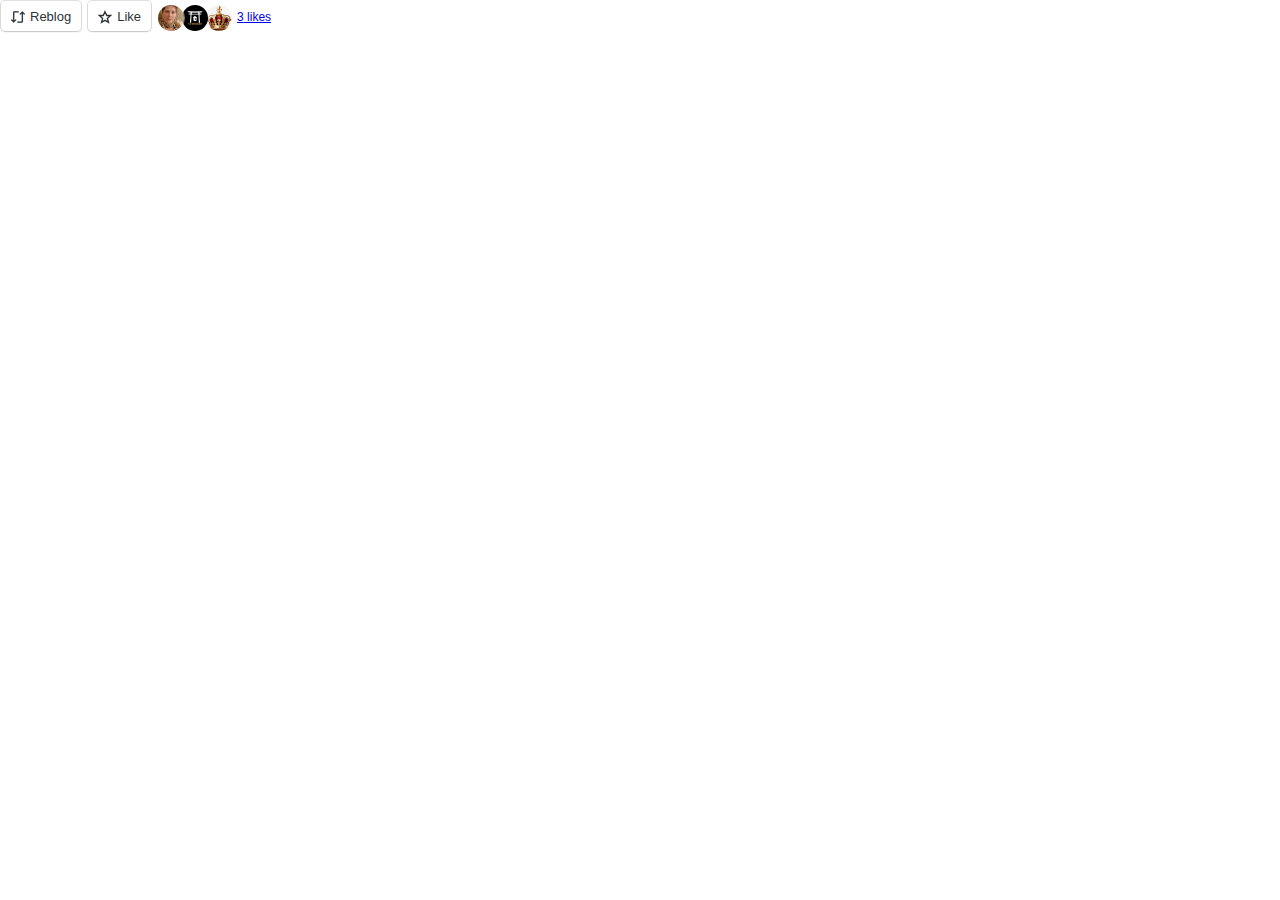
<file: Theology_files/index.html>
<!DOCTYPE html>
<!-- saved from url=(0203)https://widgets.wp.com/likes/index.html?ver=20250829#blog_id=128104394&post_id=3258&origin=popularcultureandtheology.wordpress.com&obj_id=128104394-3258-68b134acc8b22&domain=popularcultureandtheology.com -->
<html><head><meta http-equiv="Content-Type" content="text/html; charset=windows-1252">
	<link rel="stylesheet" href="./style.css">
<style></style></head>

<body>
	<div id="target">
	<div class="sd-content wpl-likebox">
		
		<div class="wpl-button reblog">
			<a href="https://widgets.wp.com/likes/index.html?ver=20250829#" title="Reblog this post on your main site." class="reblog sd-button" rel="nofollow">
				<span style="display: block;">Reblog</span>
			</a>
		</div>
		
		
		<div class="wpl-button like">
			<a href="https://widgets.wp.com/likes/index.html?ver=20250829#" title="3 likes" class="like sd-button" rel="nofollow">
				<span style="display: block;">Like</span>
			</a>
		</div>

		
		<ul class="wpl-avatars sd-like-gravatars">
			
				<li class="" data-liker-id="236988352"><a href="https://gravatar.com/okwunnannarah" title="EZIOKWU BU MDU" class="wpl-liker" rel="nofollow" target="_parent">
					<img src="./95c7fe08e5b1a3457a8e49f00eb5520bc396c138c46a10f6b968e8caceab7ddb.jpeg" class="avatar avatar-30" alt="EZIOKWU BU MDU" width="30" height="30">
				</a></li>
			
				<li class="" data-liker-id="240352112"><a href="https://gravatar.com/seinenrider" title="Bimo" class="wpl-liker" rel="nofollow" target="_parent">
					<img src="./1c15bf8f001199aded2472fcb50ff642a5c2b7354cd24068dbff364fb0a05415.png" class="avatar avatar-30" alt="Bimo" width="30" height="30">
				</a></li>
			
				<li class="" data-liker-id="72823920"><a href="https://gravatar.com/ganglerisgrove" title="ganglerisgrove" class="wpl-liker" rel="nofollow" target="_parent">
					<img src="./7e2daea92b1306486addcf9d04248b08b731c613f8c5366785ae0aa52f0f3379.jpeg" class="avatar avatar-30" alt="ganglerisgrove" width="30" height="30">
				</a></li>
			
		</ul>
		
		<div class="wpl-count sd-like-count" data-likes="3">
			<span class="wpl-count-text"><a href="https://widgets.wp.com/likes/index.html?ver=20250829#" id="other-gravatars"><span class="wpl-count-number">3</span> likes</a></span>
		</div>
		
	</div>
</div>


</body></html>
</file>
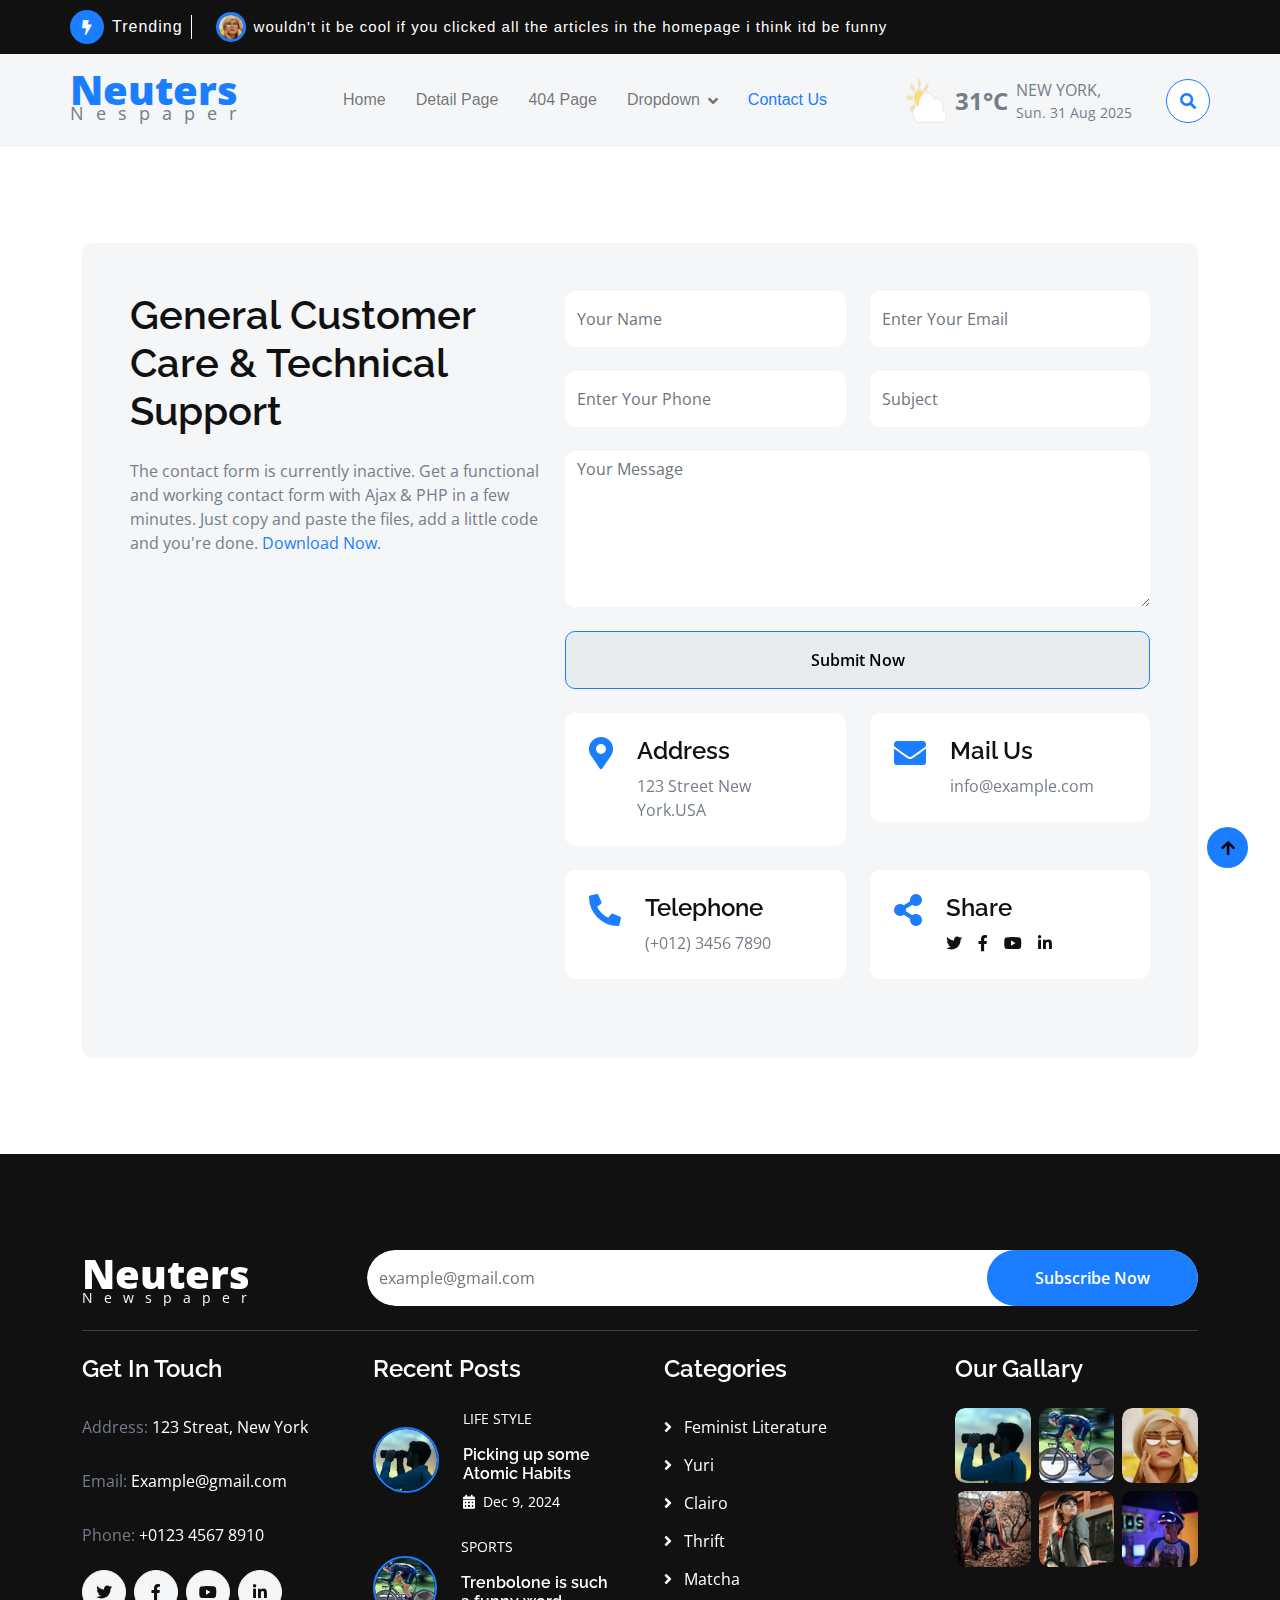
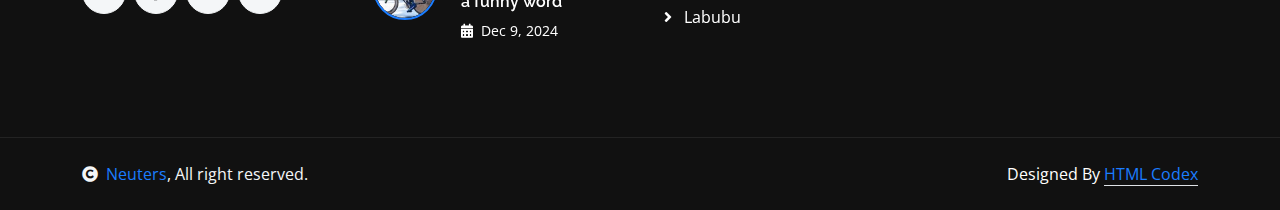
<file: contact.html>
<!DOCTYPE html>
<html lang="en">

    <head>
        <meta charset="utf-8">
        <title>Neuters - Contact Us</title>
        <meta content="width=device-width, initial-scale=1.0" name="viewport">
        <meta content="" name="keywords">
        <meta content="" name="description">

        <!-- Google Web Fonts -->
        <link rel="preconnect" href="https://fonts.googleapis.com">
        <link rel="preconnect" href="https://fonts.gstatic.com" crossorigin>
        <link href="https://fonts.googleapis.com/css2?family=Open+Sans:wght@400;600&family=Raleway:wght@100;600;800&display=swap" rel="stylesheet"> 

        <!-- Icon Font Stylesheet -->
        <link rel="stylesheet" href="https://use.fontawesome.com/releases/v5.15.4/css/all.css"/>
        <link href="https://cdn.jsdelivr.net/npm/bootstrap-icons@1.4.1/font/bootstrap-icons.css" rel="stylesheet">

        <!-- Libraries Stylesheet -->
        <link href="lib/animate/animate.min.css" rel="stylesheet">
        <link href="lib/owlcarousel/assets/owl.carousel.min.css" rel="stylesheet">


        <!-- Customized Bootstrap Stylesheet -->
        <link href="css/bootstrap.min.css" rel="stylesheet">

        <!-- Template Stylesheet -->
        <link href="css/style.css" rel="stylesheet">
    </head>

    <body>

        <!-- Spinner Start -->
        <div id="spinner" class="show w-100 vh-100 bg-white position-fixed translate-middle top-50 start-50  d-flex align-items-center justify-content-center">
            <div class="spinner-grow text-primary" role="status"></div>
        </div>
        <!-- Spinner End -->


        <!-- Navbar start -->
        <div class="container-fluid sticky-top px-0">
            <div class="container-fluid topbar bg-dark d-none d-lg-block">
                <div class="container px-0">
                    <div class="topbar-top d-flex justify-content-between flex-lg-wrap">
                        <div class="top-info flex-grow-0">
                            <span class="rounded-circle btn-sm-square bg-primary me-2">
                                <i class="fas fa-bolt text-white"></i>
                            </span>
                            <div class="pe-2 me-3 border-end border-white d-flex align-items-center">
                                <p class="mb-0 text-white fs-6 fw-normal">Trending</p>
                            </div>
                            <div class="overflow-hidden" style="width: 735px;">
                                <div id="note" class="ps-2">
                                    <img src="img/features-fashion.jpg" class="img-fluid rounded-circle border border-3 border-primary me-2" style="width: 30px; height: 30px;" alt="">
                                    <a href="YOLAUSOB.html"><p class="text-white mb-0 link-hover">wouldn't it be cool if you clicked all the articles in the homepage i think itd be funny</p></a>
                                </div>
                            </div>
                        </div>
                        <div class="top-link flex-lg-wrap">
                            <i class="fas fa-calendar-alt text-white border-end border-secondary pe-2 me-2"> <span class="text-body">Sunday, Aug 31, 2025</span></i>
                            <div class="d-flex icon">
                                <p class="mb-0 text-white me-2">Follow Us:</p>
                                <a href="" class="me-2"><i class="fab fa-facebook-f text-body link-hover"></i></a>
                                <a href="" class="me-2"><i class="fab fa-twitter text-body link-hover"></i></a>
                                <a href="" class="me-2"><i class="fab fa-instagram text-body link-hover"></i></a>
                                <a href="" class="me-2"><i class="fab fa-youtube text-body link-hover"></i></a>
                                <a href="" class="me-2"><i class="fab fa-linkedin-in text-body link-hover"></i></a>
                                <a href="" class="me-2"><i class="fab fa-skype text-body link-hover"></i></a>
                                <a href="" class=""><i class="fab fa-pinterest-p text-body link-hover"></i></a>
                            </div>
                        </div>
                    </div>
                </div>
            </div>
            <div class="container-fluid bg-light">
                <div class="container px-0">
                    <nav class="navbar navbar-light navbar-expand-xl">
                        <a href="index.html" class="navbar-brand mt-3">
                            <p class="text-primary display-6 mb-2" style="line-height: 0;">Neuters</p>
                            <small class="text-body fw-normal" style="letter-spacing: 12px;">Nespaper</small>
                        </a>
                        <button class="navbar-toggler py-2 px-3" type="button" data-bs-toggle="collapse" data-bs-target="#navbarCollapse">
                            <span class="fa fa-bars text-primary"></span>
                        </button>
                        <div class="collapse navbar-collapse bg-light py-3" id="navbarCollapse">
                            <div class="navbar-nav mx-auto border-top">
                                <a href="index.html" class="nav-item nav-link">Home</a>
                                <a href="detail-page.html" class="nav-item nav-link">Detail Page</a>
                                <a href="404.html" class="nav-item nav-link">404 Page</a>
                                <div class="nav-item dropdown">
                                    <a href="#" class="nav-link dropdown-toggle" data-bs-toggle="dropdown">Dropdown</a>
                                    <div class="dropdown-menu m-0 bg-secondary rounded-0">
                                        <a href="#" class="dropdown-item">seriously, click all the articles in the homepage that seem liek they're someone's projects bc </a>
                                        <a href="#" class="dropdown-item">those ar elike everyone elses projects and some stuff</a>
                                        <a href="#" class="dropdown-item">Dropdown 3</a>
                                        <a href="#" class="dropdown-item">Dropdown 4</a>
                                    </div>
                                </div>
                                <a href="contact.html" class="nav-item nav-link active">Contact Us</a>
                            </div>
                            <div class="d-flex flex-nowrap border-top pt-3 pt-xl-0">
                                <div class="d-flex">
                                    <img src="img/weather-icon.png" class="img-fluid w-100 me-2" alt="">
                                    <div class="d-flex align-items-center">
                                        <strong class="fs-4 text-secondary">31°C</strong>
                                        <div class="d-flex flex-column ms-2" style="width: 150px;">
                                            <span class="text-body">NEW YORK,</span>
                                            <small>Sun. 31 Aug 2025</small>
                                        </div>
                                    </div>
                                </div>
                                <button class="btn-search btn border border-primary btn-md-square rounded-circle bg-white my-auto" data-bs-toggle="modal" data-bs-target="#searchModal"><i class="fas fa-search text-primary"></i></button>
                            </div>
                        </div>
                    </nav>
                </div>
            </div>
        </div>
        <!-- Navbar End -->


        <!-- Modal Search Start -->
        <div class="modal fade" id="searchModal" tabindex="-1" aria-labelledby="exampleModalLabel" aria-hidden="true">
            <div class="modal-dialog modal-fullscreen">
                <div class="modal-content rounded-0">
                    <div class="modal-header">
                        <h5 class="modal-title" id="exampleModalLabel">Search by keyword</h5>
                        <button type="button" class="btn-close" data-bs-dismiss="modal" aria-label="Close"></button>
                    </div>
                    <div class="modal-body d-flex align-items-center">
                        <div class="input-group w-75 mx-auto d-flex">
                            <input type="search" class="form-control p-3" placeholder="keywords" aria-describedby="search-icon-1">
                            <span id="search-icon-1" class="input-group-text p-3"><i class="fa fa-search"></i></span>
                        </div>
                    </div>
                </div>
            </div>
        </div>
        <!-- Modal Search End -->


        <!-- Contact Us Start -->
        <div class="container-fluid py-5">
            <div class="container py-5">
                <div class="bg-light rounded p-5">
                    <div class="row g-4">
                        <div class="col-lg-5">
                            <div class="">
                                <h1 class="mb-4">General Customer Care & Technical Support</h1>
                                <p class="mb-4">The contact form is currently inactive. Get a functional and working contact form with Ajax & PHP in a few minutes. Just copy and paste the files, add a little code and you're done. <a href="https://htmlcodex.com/contact-form">Download Now</a>.</p>
                                <div class="rounded">
                                    <iframe class="rounded w-100" 
                                    style="height: 425px;" src="https://www.google.com/maps/embed?pb=!1m18!1m12!1m3!1d387191.33750346623!2d-73.97968099999999!3d40.6974881!2m3!1f0!2f0!3f0!3m2!1i1024!2i768!4f13.1!3m3!1m2!1s0x89c24fa5d33f083b%3A0xc80b8f06e177fe62!2sNew%20York%2C%20NY%2C%20USA!5e0!3m2!1sen!2sbd!4v1694259649153!5m2!1sen!2sbd" 
                                    loading="lazy" referrerpolicy="no-referrer-when-downgrade"></iframe>
                                </div>
                            </div>
                        </div>
                        <div class="col-lg-7">
                            <form action="" class="mb-4">
                                <div class="row g-4">
                                    <div class="col-lg-6">
                                        <input type="text" class="w-100 form-control border-0 py-3" name="name" placeholder="Your Name">
                                    </div>
                                    <div class="col-lg-6">
                                        <input type="email" class="w-100 form-control border-0 py-3" name="email" placeholder="Enter Your Email">
                                    </div>
                                    <div class="col-lg-6">
                                        <input type="text" class="w-100 form-control border-0 py-3" name="phone" placeholder="Enter Your Phone">
                                    </div>
                                    <div class="col-lg-6">
                                        <input type="text" class="w-100 form-control border-0 py-3" name="subject" placeholder="Subject">
                                    </div>
                                    <div class="col-12">
                                        <textarea class="w-100 form-control border-0" rows="6" cols="10" placeholder="Your Message"></textarea>
                                    </div>
                                    <div class="col-12">
                                        <button class="w-100 btn btn-primary form-control py-3" type="submit">Submit Now</button>
                                    </div>
                                </div>
                            </form>
                            <div class="row g-4">
                                <div class="col-xl-6">
                                    <div class="d-flex p-4 rounded bg-white">
                                        <i class="fas fa-map-marker-alt fa-2x text-primary me-4"></i>
                                        <div>
                                            <h4>Address</h4>
                                            <p class="mb-0">123 Street New York.USA</p>
                                        </div>
                                    </div>
                                </div>
                                <div class="col-xl-6">
                                    <div class="d-flex p-4 rounded bg-white">
                                        <i class="fas fa-envelope fa-2x text-primary me-4"></i>
                                        <div>
                                            <h4>Mail Us</h4>
                                            <p class="mb-0">info@example.com</p>
                                        </div>
                                    </div>
                                </div>
                                <div class="col-xl-6">
                                    <div class="d-flex p-4 rounded bg-white">
                                        <i class="fa fa-phone-alt fa-2x text-primary me-4"></i>
                                        <div>
                                            <h4>Telephone</h4>
                                            <p class="mb-0">(+012) 3456 7890</p>
                                        </div>
                                    </div>
                                </div>
                                <div class="col-xl-6">
                                    <div class="d-flex p-4 rounded bg-white">
                                        <i class="fa fa-share-alt fa-2x text-primary me-4"></i>
                                        <div>
                                            <h4>Share</h4>
                                            <div class="d-flex">
                                                <a class="me-3" href=""><i class="fab fa-twitter text-dark link-hover"></i></a>
                                                <a class="me-3" href=""><i class="fab fa-facebook-f text-dark link-hover"></i></a>
                                                <a class="me-3" href=""><i class="fab fa-youtube text-dark link-hover"></i></a>
                                                <a class="" href=""><i class="fab fa-linkedin-in text-dark link-hover"></i></a>
                                            </div>
                                        </div>
                                    </div>
                                </div>
                            </div>
                        </div>
                    </div>
                </div>
            </div>
        </div>
        <!-- Contact Us End -->
        
        
        <!-- Footer Start -->
        <div class="container-fluid bg-dark footer py-5">
            <div class="container py-5">
                <div class="pb-4 mb-4" style="border-bottom: 1px solid rgba(255, 255, 255, 0.2);">
                    <div class="row g-4">
                        <div class="col-lg-3">
                            <a href="#" class="d-flex flex-column flex-wrap">
                                <p class="text-white mb-0 display-6">Neuters</p>
                                <small class="text-light" style="letter-spacing: 11px; line-height: 0;">Newspaper</small>
                            </a>
                        </div>
                        <div class="col-lg-9">
                            <div class="d-flex position-relative rounded-pill overflow-hidden">
                                <input class="form-control border-0 w-100 py-3 rounded-pill" type="email" placeholder="example@gmail.com">
                                <button type="submit" class="btn btn-primary border-0 py-3 px-5 rounded-pill text-white position-absolute" style="top: 0; right: 0;">Subscribe Now</button>
                            </div>
                        </div>
                    </div>
                </div>
                <div class="row g-5">
                    <div class="col-lg-6 col-xl-3">
                        <div class="footer-item-1">
                            <h4 class="mb-4 text-white">Get In Touch</h4>
                            <p class="text-secondary line-h">Address: <span class="text-white">123 Streat, New York</span></p>
                            <p class="text-secondary line-h">Email: <span class="text-white">Example@gmail.com</span></p>
                            <p class="text-secondary line-h">Phone: <span class="text-white">+0123 4567 8910</span></p>
                            <div class="d-flex line-h">
                                <a class="btn btn-light me-2 btn-md-square rounded-circle" href=""><i class="fab fa-twitter text-dark"></i></a>
                                <a class="btn btn-light me-2 btn-md-square rounded-circle" href=""><i class="fab fa-facebook-f text-dark"></i></a>
                                <a class="btn btn-light me-2 btn-md-square rounded-circle" href=""><i class="fab fa-youtube text-dark"></i></a>
                                <a class="btn btn-light btn-md-square rounded-circle" href=""><i class="fab fa-linkedin-in text-dark"></i></a>
                            </div>
                        </div>
                    </div>
                    <div class="col-lg-6 col-xl-3">
                        <div class="footer-item-2">
                            <div class="d-flex flex-column mb-4">
                                <h4 class="mb-4 text-white">Recent Posts</h4>
                                <a href="#">
                                    <div class="d-flex align-items-center">
                                        <div class="rounded-circle border border-2 border-primary overflow-hidden">
                                            <img src="img/footer-1.jpg" class="img-zoomin img-fluid rounded-circle w-100" alt="">
                                        </div>
                                        <div class="d-flex flex-column ps-4">
                                            <p class="text-uppercase text-white mb-3">Life Style</p>
                                            <a href="#" class="h6 text-white">
                                            Picking up some Atomic Habits
                                            </a>
                                            <small class="text-white d-block"><i class="fas fa-calendar-alt me-1"></i> Dec 9, 2024</small>
                                        </div>
                                    </div>
                                </a>
                            </div>
                            <div class="d-flex flex-column">
                                <a href="#">
                                    <div class="d-flex align-items-center">
                                        <div class="rounded-circle border border-2 border-primary overflow-hidden">
                                            <img src="img/footer-2.jpg" class="img-zoomin img-fluid rounded-circle w-100" alt="">
                                        </div>
                                        <div class="d-flex flex-column ps-4">
                                            <p class="text-uppercase text-white mb-3">Sports</p>
                                            <a href="#" class="h6 text-white">
                                                Trenbolone is such a funny word
                                            </a>
                                            <small class="text-white d-block"><i class="fas fa-calendar-alt me-1"></i> Dec 9, 2024</small>
                                        </div>
                                    </div>
                                </a>
                            </div>
                        </div>
                    </div>
                    <div class="col-lg-6 col-xl-3">
                        <div class="d-flex flex-column text-start footer-item-3">
                            <h4 class="mb-4 text-white">Categories</h4>
                            <a class="btn-link text-white" href=""><i class="fas fa-angle-right text-white me-2"></i> Feminist Literature</a>
                            <a class="btn-link text-white" href=""><i class="fas fa-angle-right text-white me-2"></i> Yuri</a>
                            <a class="btn-link text-white" href=""><i class="fas fa-angle-right text-white me-2"></i> Clairo</a>
                            <a class="btn-link text-white" href=""><i class="fas fa-angle-right text-white me-2"></i> Thrift</a>
                            <a class="btn-link text-white" href=""><i class="fas fa-angle-right text-white me-2"></i> Matcha</a>
                            <a class="btn-link text-white" href=""><i class="fas fa-angle-right text-white me-2"></i> Labubu</a>
                        </div>
                    </div>
                    <div class="col-lg-6 col-xl-3">
                        <div class="footer-item-4">
                            <h4 class="mb-4 text-white">Our Gallary</h4>
                            <div class="row g-2">
                                <div class="col-4">
                                    <div class="rounded overflow-hidden">
                                        <img src="img/footer-1.jpg" class="img-zoomin img-fluid rounded w-100" alt="">
                                    </div>
                               </div>
                               <div class="col-4">
                                    <div class="rounded overflow-hidden">
                                        <img src="img/footer-2.jpg" class="img-zoomin img-fluid rounded w-100" alt="">
                                    </div>
                               </div>
                                <div class="col-4">
                                    <div class="rounded overflow-hidden">
                                        <img src="img/footer-3.jpg" class="img-zoomin img-fluid rounded w-100" alt="">
                                    </div>
                               </div>
                                <div class="col-4">
                                    <div class="rounded overflow-hidden">
                                        <img src="img/footer-4.jpg" class="img-zoomin img-fluid rounded w-100" alt="">
                                    </div>
                               </div>
                                <div class="col-4">
                                    <div class="rounded overflow-hidden">
                                        <img src="img/footer-5.jpg" class="img-zoomin img-fluid rounded w-100" alt="">
                                    </div>
                               </div>
                               <div class="col-4">
                                <div class="rounded overflow-hidden">
                                    <img src="img/footer-6.jpg" class="img-zoomin img-fluid rounded w-100" alt="">
                                </div>
                           </div>
                            </div>
                        </div>
                    </div>
                </div>
            </div>
        </div>
        <!-- Footer End -->


        <!-- Copyright Start -->
        <div class="container-fluid copyright bg-dark py-4">
            <div class="container">
                <div class="row">
                    <div class="col-md-6 text-center text-md-start mb-3 mb-md-0">
                        <span class="text-light"><a href="#"><i class="fas fa-copyright text-light me-2"></i>Neuters</a>, All right reserved.</span>
                    </div>
                    <div class="col-md-6 my-auto text-center text-md-end text-white">
                        <!--/*** This template is free as long as you keep the below author’s credit link/attribution link/backlink. ***/-->
                        <!--/*** If you'd like to use the template without the below author’s credit link/attribution link/backlink, ***/-->
                        <!--/*** you can purchase the Credit Removal License from "https://htmlcodex.com/credit-removal". ***/-->
                        Designed By <a class="border-bottom" href="https://htmlcodex.com">HTML Codex</a>
                    </div>
                </div>
            </div>
        </div>
        <!-- Copyright End -->


        <!-- Back to Top -->
        <a href="#" class="btn btn-primary border-2 border-white rounded-circle back-to-top"><i class="fa fa-arrow-up"></i></a>   

        
        <!-- JavaScript Libraries -->
        <script src="https://ajax.googleapis.com/ajax/libs/jquery/3.6.4/jquery.min.js"></script>
        <script src="https://cdn.jsdelivr.net/npm/bootstrap@5.0.0/dist/js/bootstrap.bundle.min.js"></script>
        <script src="lib/easing/easing.min.js"></script>
        <script src="lib/waypoints/waypoints.min.js"></script>
        <script src="lib/owlcarousel/owl.carousel.min.js"></script>

        <!-- Template Javascript -->
        <script src="js/main.js"></script>
    </body>

</html>
</file>
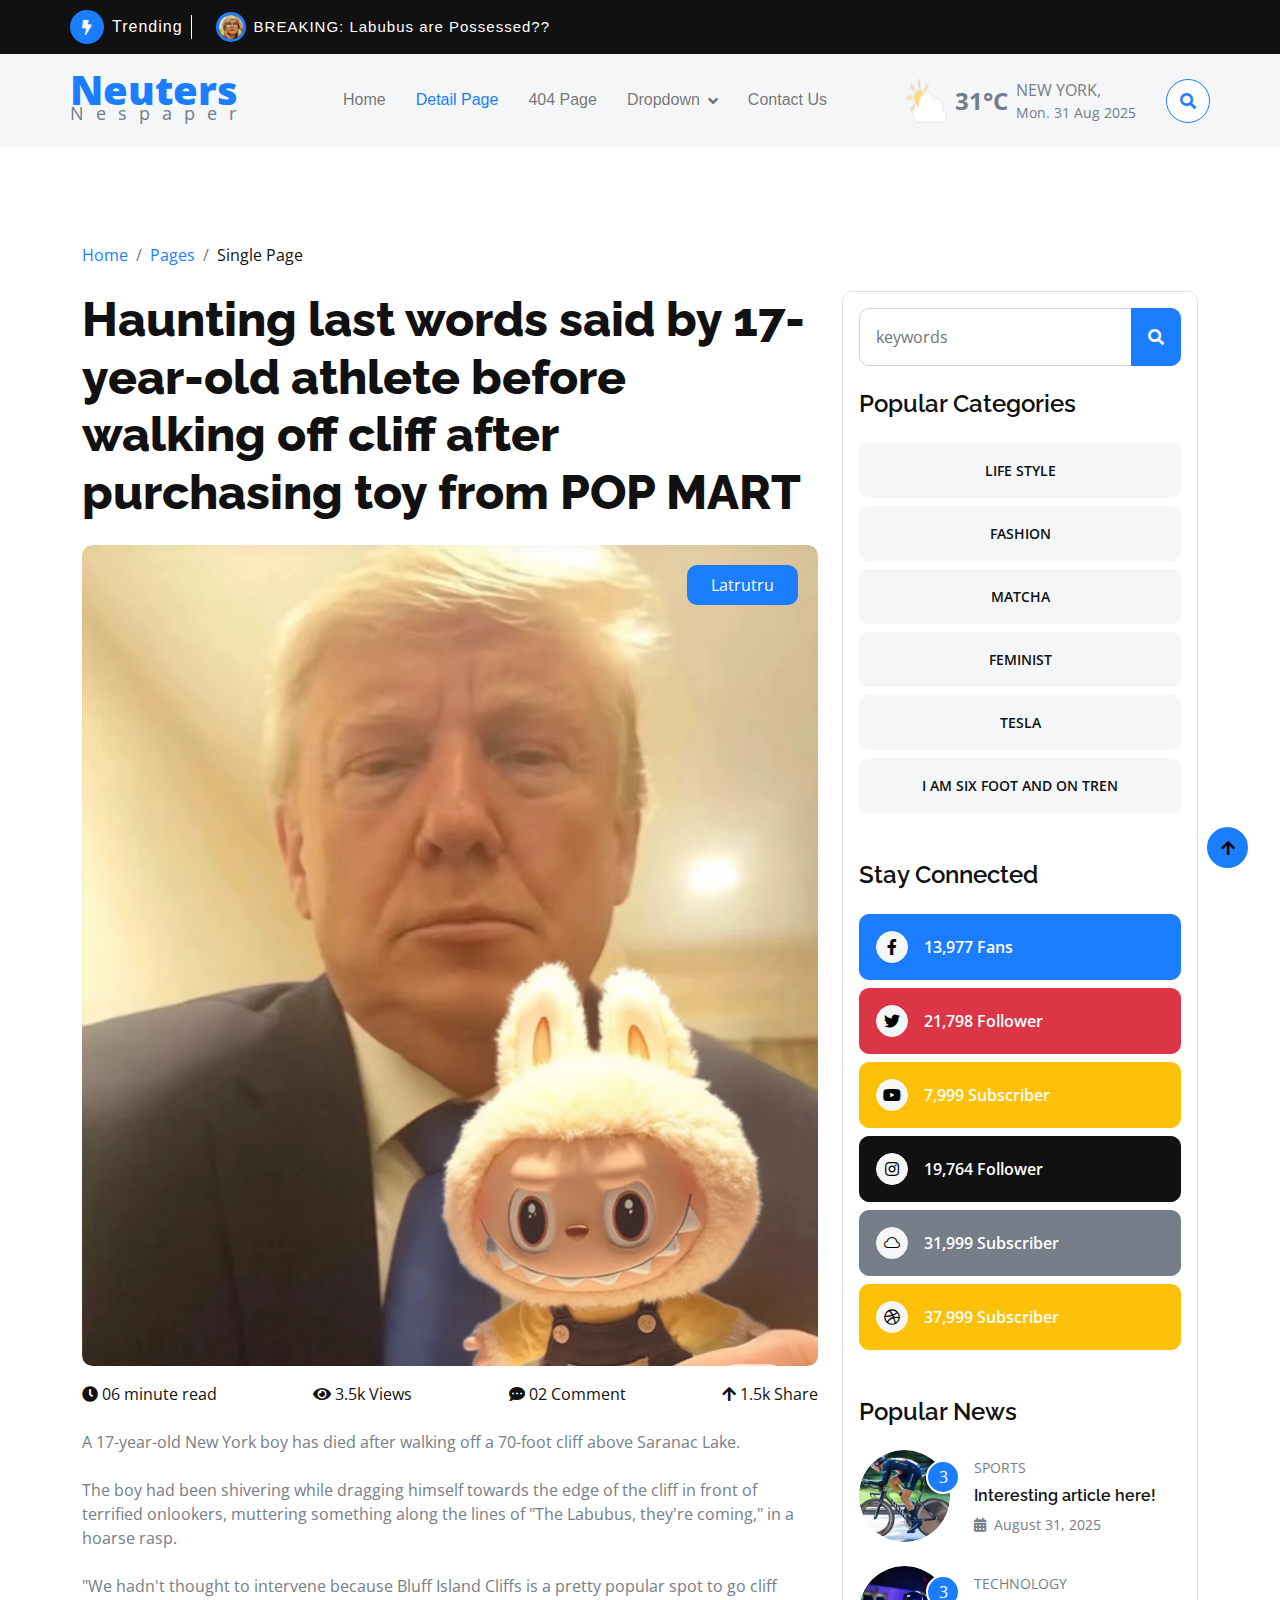
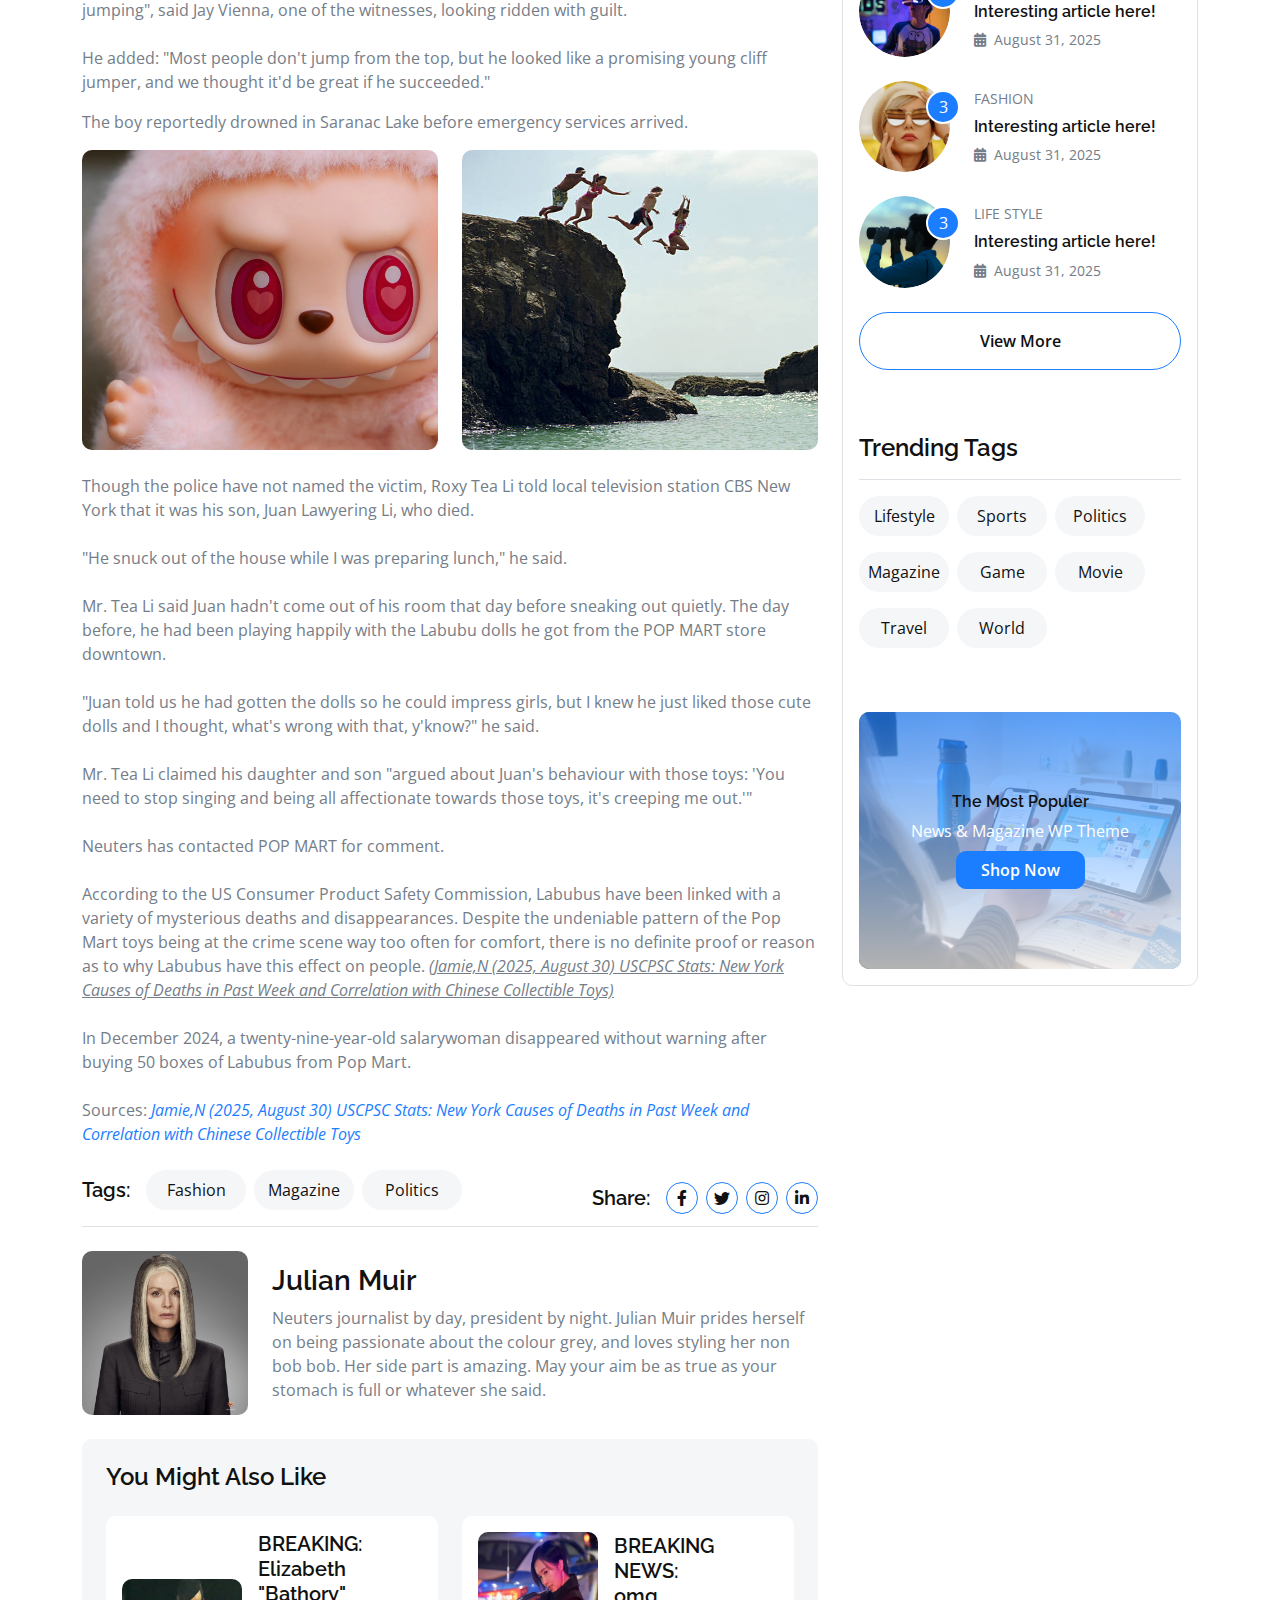
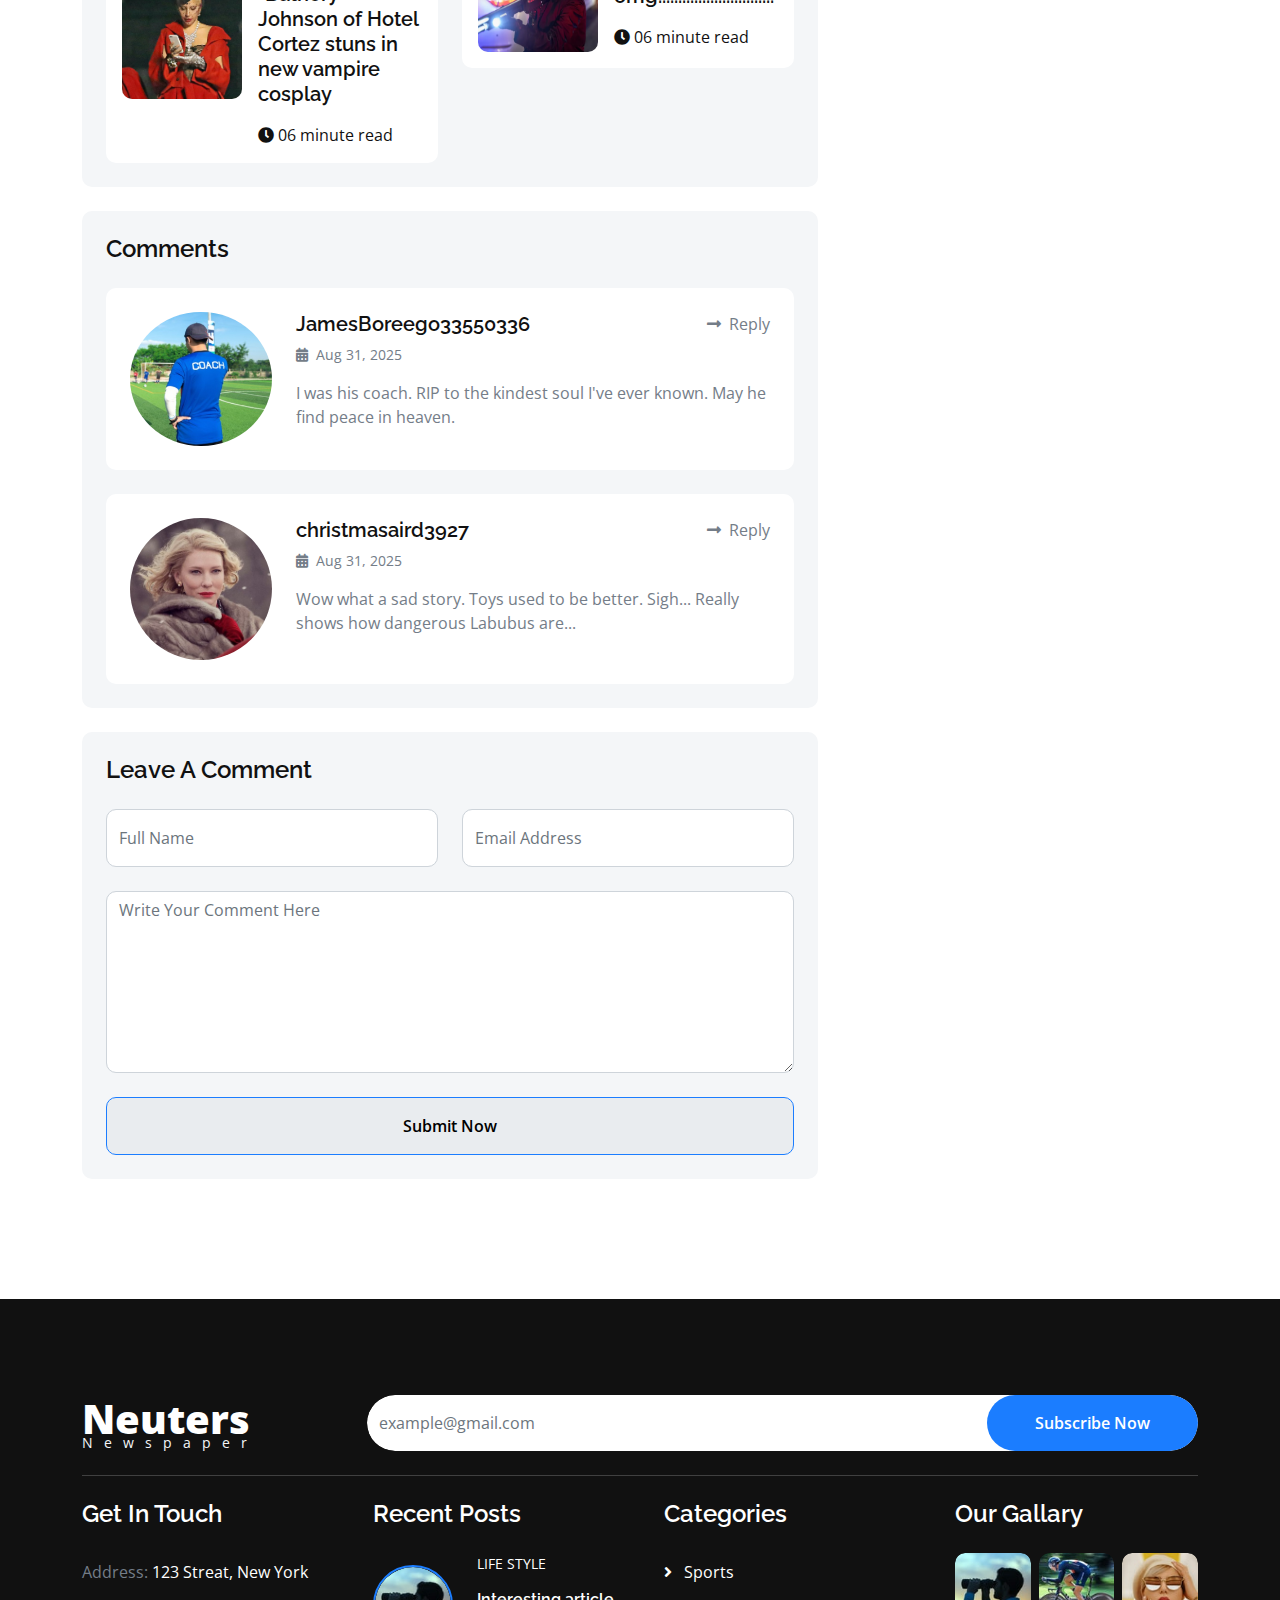
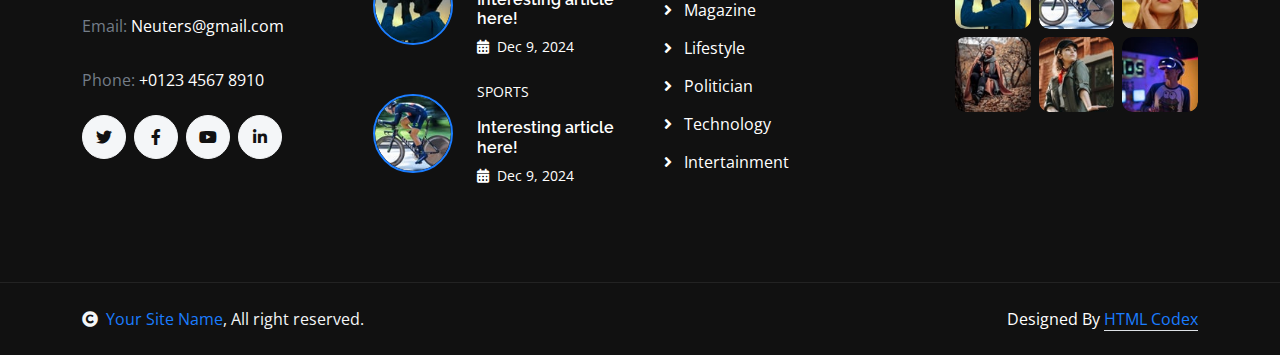
<file: detail-page.html>
<!DOCTYPE html>
<html lang="en">

    <head>
        <meta charset="utf-8">
        <title>Neuters - Free HTML Magazine Template</title>
        <meta content="width=device-width, initial-scale=1.0" name="viewport">
        <meta content="" name="keywords">
        <meta content="" name="description">

        <!-- Google Web Fonts -->
        <link rel="preconnect" href="https://fonts.googleapis.com">
        <link rel="preconnect" href="https://fonts.gstatic.com" crossorigin>
        <link href="https://fonts.googleapis.com/css2?family=Open+Sans:wght@400;600&family=Raleway:wght@100;600;800&display=swap" rel="stylesheet"> 

        <!-- Icon Font Stylesheet -->
        <link rel="stylesheet" href="https://use.fontawesome.com/releases/v5.15.4/css/all.css"/>
        <link href="https://cdn.jsdelivr.net/npm/bootstrap-icons@1.4.1/font/bootstrap-icons.css" rel="stylesheet">

        <!-- Libraries Stylesheet -->
        <link href="lib/animate/animate.min.css" rel="stylesheet">
        <link href="lib/owlcarousel/assets/owl.carousel.min.css" rel="stylesheet">


        <!-- Customized Bootstrap Stylesheet -->
        <link href="css/bootstrap.min.css" rel="stylesheet">

        <!-- Template Stylesheet -->
        <link href="css/style.css" rel="stylesheet">
    </head>

    <body>

        <!-- Spinner Start -->
        <div id="spinner" class="show w-100 vh-100 bg-white position-fixed translate-middle top-50 start-50  d-flex align-items-center justify-content-center">
            <div class="spinner-grow text-primary" role="status"></div>
        </div>
        <!-- Spinner End -->


        <!-- Navbar start -->
        <div class="container-fluid sticky-top px-0">
            <div class="container-fluid topbar bg-dark d-none d-lg-block">
                <div class="container px-0">
                    <div class="topbar-top d-flex justify-content-between flex-lg-wrap">
                        <div class="top-info flex-grow-0">
                            <span class="rounded-circle btn-sm-square bg-primary me-2">
                                <i class="fas fa-bolt text-white"></i>
                            </span>
                            <div class="pe-2 me-3 border-end border-white d-flex align-items-center">
                                <p class="mb-0 text-white fs-6 fw-normal">Trending</p>
                            </div>
                            <div class="overflow-hidden" style="width: 735px;">
                                <div id="note" class="ps-2">
                                    <img src="img/features-fashion.jpg" class="img-fluid rounded-circle border border-3 border-primary me-2" style="width: 30px; height: 30px;" alt="">
                                    <a href="Theology.html"><p class="text-white mb-0 link-hover">BREAKING: Labubus are Possessed??</p></a>
                                </div>
                            </div>
                        </div>
                        <div class="top-link flex-lg-wrap">
                            <i class="fas fa-calendar-alt text-white border-end border-secondary pe-2 me-2"> <span class="text-body">Monday, Aug 31, 2025</span></i>
                            <div class="d-flex icon">
                                <p class="mb-0 text-white me-2">Follow Us:</p>
                                <a href="" class="me-2"><i class="fab fa-facebook-f text-body link-hover"></i></a>
                                <a href="" class="me-2"><i class="fab fa-twitter text-body link-hover"></i></a>
                                <a href="" class="me-2"><i class="fab fa-instagram text-body link-hover"></i></a>
                                <a href="" class="me-2"><i class="fab fa-youtube text-body link-hover"></i></a>
                                <a href="" class="me-2"><i class="fab fa-linkedin-in text-body link-hover"></i></a>
                                <a href="" class="me-2"><i class="fab fa-skype text-body link-hover"></i></a>
                                <a href="" class=""><i class="fab fa-pinterest-p text-body link-hover"></i></a>
                            </div>
                        </div>
                    </div>
                </div>
            </div>
            <div class="container-fluid bg-light">
                <div class="container px-0">
                    <nav class="navbar navbar-light navbar-expand-xl">
                        <a href="index.html" class="navbar-brand mt-3">
                            <p class="text-primary display-6 mb-2" style="line-height: 0;">Neuters</p>
                            <small class="text-body fw-normal" style="letter-spacing: 12px;">Nespaper</small>
                        </a>
                        <button class="navbar-toggler py-2 px-3" type="button" data-bs-toggle="collapse" data-bs-target="#navbarCollapse">
                            <span class="fa fa-bars text-primary"></span>
                        </button>
                        <div class="collapse navbar-collapse bg-light py-3" id="navbarCollapse">
                            <div class="navbar-nav mx-auto border-top">
                                <a href="index.html" class="nav-item nav-link">Home</a>
                                <a href="detail-page.html" class="nav-item nav-link active">Detail Page</a>
                                <a href="404.html" class="nav-item nav-link">404 Page</a>
                                <div class="nav-item dropdown">
                                    <a href="#" class="nav-link dropdown-toggle" data-bs-toggle="dropdown">Dropdown</a>
                                    <div class="dropdown-menu m-0 bg-secondary rounded-0">
                                        <a href="#" class="dropdown-item">seriously, click all the articles in the homepage that seem liek they're someone's projects bc </a>
                                        <a href="#" class="dropdown-item">those ar elike everyone elses projects and some stuff are interesting</a>
                                        <a href="#" class="dropdown-item">labubu popmart pls dont come for me</a>
                                        <a href="#" class="dropdown-item">i have a wife and 2 kids to feed at home i cant go to jail i dont hv lawyer i cant go court</a>
                                    </div>
                                </div>
                                <a href="contact.html" class="nav-item nav-link">Contact Us</a>
                            </div>
                            <div class="d-flex flex-nowrap border-top pt-3 pt-xl-0">
                                <div class="d-flex">
                                    <img src="img/weather-icon.png" class="img-fluid w-100 me-2" alt="">
                                    <div class="d-flex align-items-center">
                                        <strong class="fs-4 text-secondary">31°C</strong>
                                        <div class="d-flex flex-column ms-2" style="width: 150px;">
                                            <span class="text-body">NEW YORK,</span>
                                            <small>Mon. 31 Aug 2025</small>
                                        </div>
                                    </div>
                                </div>
                                <button class="btn-search btn border border-primary btn-md-square rounded-circle bg-white my-auto" data-bs-toggle="modal" data-bs-target="#searchModal"><i class="fas fa-search text-primary"></i></button>
                            </div>
                        </div>
                    </nav>
                </div>
            </div>
        </div>
        <!-- Navbar End -->


        <!-- Modal Search Start -->
        <div class="modal fade" id="searchModal" tabindex="-1" aria-labelledby="exampleModalLabel" aria-hidden="true">
            <div class="modal-dialog modal-fullscreen">
                <div class="modal-content rounded-0">
                    <div class="modal-header">
                        <h5 class="modal-title" id="exampleModalLabel">Search by keyword</h5>
                        <button type="button" class="btn-close" data-bs-dismiss="modal" aria-label="Close"></button>
                    </div>
                    <div class="modal-body d-flex align-items-center">
                        <div class="input-group w-75 mx-auto d-flex">
                            <input type="search" class="form-control p-3" placeholder="keywords" aria-describedby="search-icon-1">
                            <span id="search-icon-1" class="input-group-text p-3"><i class="fa fa-search"></i></span>
                        </div>
                    </div>
                </div>
            </div>
        </div>
        <!-- Modal Search End -->


        <!-- Single Product Start -->
        <div class="container-fluid py-5">
            <div class="container py-5">
                <ol class="breadcrumb justify-content-start mb-4">
                    <li class="breadcrumb-item"><a href="#">Home</a></li>
                    <li class="breadcrumb-item"><a href="#">Pages</a></li>
                    <li class="breadcrumb-item active text-dark">Single Page</li>
                </ol>
                <div class="row g-4">
                    <div class="col-lg-8">
                        <div class="mb-4">
                            <a href="#" class="h1 display-5">Haunting last words said by 17-year-old athlete before walking off cliff after purchasing toy from POP MART</a>
                        </div>
                        <div class="position-relative rounded overflow-hidden mb-3">
                            <img src="img/latrutru.jpg" class="img-zoomin img-fluid rounded w-100" alt="">
                            <div class="position-absolute text-white px-4 py-2 bg-primary rounded" style="top: 20px; right: 20px;">                                              
                                Latrutru
                            </div>
                        </div>
                        <div class="d-flex justify-content-between">
                            <a href="#" class="text-dark link-hover me-3"><i class="fa fa-clock"></i> 06 minute read</a>
                            <a href="#" class="text-dark link-hover me-3"><i class="fa fa-eye"></i> 3.5k Views</a>
                            <a href="#" class="text-dark link-hover me-3"><i class="fa fa-comment-dots"></i> 02 Comment</a>
                            <a href="#" class="text-dark link-hover"><i class="fa fa-arrow-up"></i> 1.5k Share</a>
                        </div>
                        <p class="my-4">A 17-year-old New York boy has died after walking off a 70-foot cliff above Saranac Lake.
                        </p>
                        <p class="my-4">
                            The boy had been shivering while dragging himself towards the edge of the cliff in front of terrified onlookers, muttering something along the lines of "The Labubus, they're coming," in a hoarse rasp.
                        </p>
                      
                        <p class="my-4">"We hadn't thought to intervene because Bluff Island Cliffs is a pretty popular spot to go cliff jumping", said Jay Vienna, one of the witnesses, looking ridden with guilt.
                        </p>
                        <p>He added: "Most people don't jump from the top, but  he looked like a promising young cliff jumper, and we thought it'd be great if he succeeded."</p>
                        <p>The boy reportedly drowned in Saranac Lake before emergency services arrived.</p>
                        <div class="row g-4">
                            <div class="col-6">
                                <div class="rounded overflow-hidden">
                                    <img src="img/scarylabubu.webp" class="img-zoomin" alt="" width="500" height="300">
                                </div>
                            </div>
                            <div class="col-6">
                                <div class="rounded overflow-hidden">
                                    <img src="img/cliffjump.jpg" class="img-zoomin" alt="" width="500" height="300">
                                </div>
                            </div>
                        </div>
                        <p class="my-4">Though the police have not named the victim, Roxy Tea Li told local television station CBS New York that it was his son, Juan Lawyering Li, who died.
                        </p>
                        <p class="my-4">"He snuck out of the house while I was preparing lunch," he said.
                        </p>
                        <p class="my-4">Mr. Tea Li said Juan hadn't come out of his room that day before sneaking out quietly. The day before, he had been playing happily with the Labubu dolls he got from the POP MART store downtown.
                        </p>
                        <p class="my-4">"Juan told us he had gotten the dolls so he could impress girls, but I knew he just liked those cute dolls and I thought, what's wrong with that, y'know?" he said.
                        </p>
                        <p class="my-4">Mr. Tea Li claimed his daughter and son "argued about Juan's behaviour with those toys: 'You need to stop singing and being all affectionate towards those toys, it's creeping me out.'"
                        </p>
                        <p class="my-4">Neuters has contacted POP MART for comment.
                        </p>
                        <p class="my-4">According to the US Consumer Product Safety Commission, Labubus have been linked with a variety of mysterious deaths and disappearances. Despite the undeniable pattern of the Pop Mart toys being at the crime scene way too often for comfort, there is no definite proof or reason as to why Labubus have this effect on people.
                           <u><i>(Jamie,N (2025, August 30) USCPSC Stats: New York Causes of Deaths in Past Week and Correlation with Chinese Collectible Toys)</i></u>
                        </p>
                        <p class="my-4">In December 2024, a twenty-nine-year-old salarywoman disappeared without warning after buying 50 boxes of Labubus from Pop Mart. 
                        </p>
                          <p class="my-4">Sources:    <i><a href="stats.html">Jamie,N (2025, August 30) USCPSC Stats: New York Causes of Deaths in Past Week and Correlation with Chinese Collectible Toys</i></a>
                        </p>
                        </p>
                        
                        <div class="tab-class">
                            <div class="d-flex justify-content-between border-bottom mb-4">
                                <ul class="nav nav-pills d-inline-flex text-center">
                                    <li class="nav-item mb-3">
                                        <h5 class="mt-2 me-3 mb-0">Tags:</h5>
                                    </li>
                                    <li class="nav-item mb-3">
                                        <a class="d-flex py-2 bg-light rounded-pill active me-2" data-bs-toggle="pill" href="#tab-1">
                                            <span class="text-dark" style="width: 100px;">Fashion</span>
                                        </a>
                                    </li>
                                    <li class="nav-item mb-3">
                                        <a class="d-flex py-2 bg-light rounded-pill me-2" data-bs-toggle="pill" href="#tab-2">
                                            <span class="text-dark" style="width: 100px;">Magazine</span>
                                        </a>
                                    </li>
                                    <li class="nav-item mb-3">
                                        <a class="d-flex py-2 bg-light rounded-pill me-2" data-bs-toggle="pill" href="#tab-3">
                                            <span class="text-dark" style="width: 100px;">Politics</span>
                                        </a>
                                    </li>
                                </ul>
                                <div class="d-flex align-items-center">
                                    <h5 class="mb-0 me-3">Share:</h5>
                                    <i class="fab fa-facebook-f link-hover btn btn-square rounded-circle border-primary text-dark me-2"></i>
                                    <i class="btn fab bi-twitter link-hover btn btn-square rounded-circle border-primary text-dark me-2"></i>
                                    <i class="btn fab fa-instagram link-hover btn btn-square rounded-circle border-primary text-dark me-2"></i>
                                    <i class="btn fab fa-linkedin-in link-hover btn btn-square rounded-circle border-primary text-dark"></i>
                                </div>
                            </div>
                            <div class="tab-content">
                                <div id="tab-1" class="tab-pane fade show active">
                                    <div class="row g-4 align-items-center">
                                        <div class="col-3">
                                            <img src="img/coins.webp" class="img-fluid w-100 rounded" alt="">
                                        </div>
                                        <div class="col-9">
                                            <h3>Julian Muir</h3>
                                            <p class="mb-0">Neuters journalist by day, president by night. Julian Muir prides herself on being passionate about the colour grey, and loves styling her non bob bob. Her side part is amazing. May your aim be as true as your stomach is full or whatever she said.
                                            </p>
                                        </div>
                                    </div>
                                </div>
                                <div id="tab-2" class="tab-pane fade show">
                                    <div class="row g-4 align-items-center">
                                        <div class="col-3">
                                            <img src="img/footer-5.jpg" class="img-fluid w-100 rounded" alt="">
                                        </div>
                                        <div class="col-9">
                                            <h3>Amelia Alex</h3>
                                            <p class="mb-0">HI!
                                            </p>
                                        </div>
                                    </div>
                                </div>
                                <div id="tab-3" class="tab-pane fade show">
                                    <div class="row g-4 align-items-center">
                                        <div class="col-3">
                                            <img src="img/footer-6.jpg" class="img-fluid w-100 rounded" alt="">
                                        </div>
                                        <div class="col-9">
                                            <h3>Amelia Alex</h3>
                                            <p class="mb-0">Lorem Ipsum is simply dummy text of the printing and typesetting industry. Lorem Ipsum has been the industry's standard dummy Lorem Ipsum has been the industry's standard dummy type and scrambled it to make a type specimen book. It has survived not only five centuries, but also the leap into electronic
                                             but also the leap into electronic.
                                            </p>
                                        </div>
                                    </div>
                                </div>
                            </div>
                        </div>
                        <div class="bg-light rounded my-4 p-4">
                            <h4 class="mb-4">You Might Also Like</h4>
                            <div class="row g-4">
                                <div class="col-lg-6">
                                    <div class="d-flex align-items-center p-3 bg-white rounded">
                                        <img src="img/elizabethstuns.jpg" class="img rounded" style="width: 120px; height: 120px;" alt="">
                                        <div class="ms-3">
                                            <a href="#" class="h5 mb-2">BREAKING: Elizabeth "Bathory" Johnson of Hotel Cortez stuns in new vampire cosplay</a>
                                            <p class="text-dark mt-3 mb-0 me-3"><i class="fa fa-clock"></i> 06 minute read</p>
                                        </div>
                                    </div>
                                </div>
                                <div class="col-lg-6">
                                    <div class="d-flex align-items-center p-3 bg-white rounded">
                                         <img src="img/cjk.png" class="img rounded" style="width: 120px; height: 120px;" alt="">
                                        <div class="ms-3">
                                            <a href="#" class="h5 mb-2">BREAKING NEWS: omg.............................</a>
                                            <p class="text-dark mt-3 mb-0 me-3"><i class="fa fa-clock"></i> 06 minute read</p>
                                        </div>
                                    </div>
                                </div>
                            </div>
                        </div>
                        <div class="bg-light rounded p-4">
                            <h4 class="mb-4">Comments</h4>
                            <div class="p-4 bg-white rounded mb-4">
                                <div class="row g-4">
                                    <div class="col-3">
                                        <img src="img/coacj.jpg" class="img-fluid rounded-circle w-100" alt="">
                                    </div>
                                    <div class="col-9">
                                        <div class="d-flex justify-content-between">
                                            <h5>JamesBoreego33550336</h5>
                                            <a href="#" class="link-hover text-body fs-6"><i class="fas fa-long-arrow-alt-right me-1"></i> Reply</a>
                                        </div>
                                        <small class="text-body d-block mb-3"><i class="fas fa-calendar-alt me-1"></i> Aug 31, 2025 </small>
                                        <p class="mb-0">I was his coach. RIP to the kindest soul I've ever known. May he find peace in heaven.
                                        </p>
                                    </div>
                                </div>
                            </div>
                            <div class="p-4 bg-white rounded mb-0">
                                <div class="row g-4">
                                    <div class="col-3">
                                        <img src="img/carolaird.jpg" class="img rounded-circle w-100 h-90" alt="">
                                    </div>
                                    <div class="col-9">
                                        <div class="d-flex justify-content-between">
                                            <h5>christmasaird3927</h5>
                                            <a href="#" class="link-hover text-body fs-6"><i class="fas fa-long-arrow-alt-right me-1"></i> Reply</a>
                                        </div>
                                        <small class="text-body d-block mb-3"><i class="fas fa-calendar-alt me-1"></i> Aug 31, 2025</small>
                                        <p class="mb-0">Wow what a sad story. Toys used to be better. Sigh... Really shows how dangerous Labubus are...
                                        </p>
                                    </div>
                                </div>
                            </div>
                        </div>
                        <div class="bg-light rounded p-4 my-4">
                            <h4 class="mb-4">Leave A Comment</h4>
                            <form action="#">
                                <div class="row g-4">
                                    <div class="col-lg-6">
                                        <input type="text" class="form-control py-3" placeholder="Full Name">
                                    </div>
                                    <div class="col-lg-6">
                                        <input type="email" class="form-control py-3" placeholder="Email Address">
                                    </div>
                                    <div class="col-12">
                                        <textarea class="form-control" name="textarea" id="" cols="30" rows="7" placeholder="Write Your Comment Here"></textarea>
                                    </div>
                                    <div class="col-12">
                                        <button class="form-control btn btn-primary py-3" type="button">Submit Now</button>
                                    </div>
                                </div>
                            </form>
                        </div>
                    </div>
                    <div class="col-lg-4">
                        <div class="row g-4">
                            <div class="col-12">
                                <div class="p-3 rounded border">
                                    <div class="input-group w-100 mx-auto d-flex mb-4">
                                        <input type="search" class="form-control p-3" placeholder="keywords" aria-describedby="search-icon-1">
                                        <span id="search-icon-1" class="btn btn-primary input-group-text p-3"><i class="fa fa-search text-white"></i></span>
                                    </div>
                                    <h4 class="mb-4">Popular Categories</h4>
                                    <div class="row g-2">
                                        <div class="col-12">
                                            <a href="#" class="link-hover btn btn-light w-100 rounded text-uppercase text-dark py-3">
                                                Life Style
                                            </a>
                                        </div>
                                        <div class="col-12">
                                            <a href="#" class="link-hover btn btn-light w-100 rounded text-uppercase text-dark py-3">
                                                Fashion
                                            </a>
                                        </div>
                                        <div class="col-12">
                                            <a href="#" class="link-hover btn btn-light w-100 rounded text-uppercase text-dark py-3">
                                                Matcha
                                            </a>
                                        </div>
                                        <div class="col-12">
                                            <a href="#" class="link-hover btn btn-light w-100 rounded text-uppercase text-dark py-3">
                                                Feminist
                                            </a>
                                        </div>
                                        <div class="col-12">
                                            <a href="#" class="link-hover btn btn-light w-100 rounded text-uppercase text-dark py-3">
                                                Tesla
                                            </a>
                                        </div>
                                        <div class="col-12">
                                            <a href="#" class="link-hover btn btn-light w-100 rounded text-uppercase text-dark py-3 mb-4">
                                                I am six foot and on tren
                                            </a>
                                        </div>
                                    </div>
                                    <h4 class="my-4">Stay Connected</h4>
                                    <div class="row g-4">
                                        <div class="col-12">
                                            <a href="#" class="w-100 rounded btn btn-primary d-flex align-items-center p-3 mb-2">
                                                <i class="fab fa-facebook-f btn btn-light btn-square rounded-circle me-3"></i>
                                                <span class="text-white">13,977 Fans</span>
                                            </a>
                                            <a href="#" class="w-100 rounded btn btn-danger d-flex align-items-center p-3 mb-2">
                                                <i class="fab fa-twitter btn btn-light btn-square rounded-circle me-3"></i>
                                                <span class="text-white">21,798 Follower</span>
                                            </a>
                                            <a href="#" class="w-100 rounded btn btn-warning d-flex align-items-center p-3 mb-2">
                                                <i class="fab fa-youtube btn btn-light btn-square rounded-circle me-3"></i>
                                                <span class="text-white">7,999 Subscriber</span>
                                            </a>
                                            <a href="#" class="w-100 rounded btn btn-dark d-flex align-items-center p-3 mb-2">
                                                <i class="fab fa-instagram btn btn-light btn-square rounded-circle me-3"></i>
                                                <span class="text-white">19,764 Follower</span>
                                            </a>
                                            <a href="#" class="w-100 rounded btn btn-secondary d-flex align-items-center p-3 mb-2">
                                                <i class="bi-cloud btn btn-light btn-square rounded-circle me-3"></i>
                                                <span class="text-white">31,999 Subscriber</span>
                                            </a>
                                            <a href="#" class="w-100 rounded btn btn-warning d-flex align-items-center p-3 mb-4">
                                                <i class="fab fa-dribbble btn btn-light btn-square rounded-circle me-3"></i>
                                                <span class="text-white">37,999 Subscriber</span>
                                            </a>
                                        </div>
                                    </div>
                                    <h4 class="my-4">Popular News</h4>
                                    <div class="row g-4">
                                        <div class="col-12">
                                            <div class="row g-4 align-items-center features-item">
                                                <div class="col-4">
                                                    <div class="rounded-circle position-relative">
                                                        <div class="overflow-hidden rounded-circle">
                                                            <img src="img/features-sports-1.jpg" class="img-zoomin img-fluid rounded-circle w-100" alt="">
                                                        </div>
                                                        <span class="rounded-circle border border-2 border-white bg-primary btn-sm-square text-white position-absolute" style="top: 10%; right: -10px;">3</span>
                                                    </div>
                                                </div>
                                                <div class="col-8">
                                                    <div class="features-content d-flex flex-column">
                                                        <p class="text-uppercase mb-2">Sports</p>
                                                        <a href="#" class="h6">
                                                            Interesting article here!
                                                        </a>
                                                        <small class="text-body d-block"><i class="fas fa-calendar-alt me-1"></i> August 31, 2025</small>
                                                    </div>
                                                </div>
                                            </div>
                                        </div>
                                        <div class="col-12">
                                            <div class="row g-4 align-items-center features-item">
                                                <div class="col-4">
                                                    <div class="rounded-circle position-relative">
                                                        <div class="overflow-hidden rounded-circle">
                                                            <img src="img/features-technology.jpg" class="img-zoomin img-fluid rounded-circle w-100" alt="">
                                                        </div>
                                                        <span class="rounded-circle border border-2 border-white bg-primary btn-sm-square text-white position-absolute" style="top: 10%; right: -10px;">3</span>
                                                    </div>
                                                </div>
                                                <div class="col-8">
                                                    <div class="features-content d-flex flex-column">
                                                        <p class="text-uppercase mb-2">Technology</p>
                                                        <a href="#" class="h6">
                                                            Interesting article here!
                                                        </a>
                                                        <small class="text-body d-block"><i class="fas fa-calendar-alt me-1"></i> August 31, 2025</small>
                                                    </div>
                                                </div>
                                            </div>
                                        </div>
                                        <div class="col-12">
                                            <div class="row g-4 align-items-center features-item">
                                                <div class="col-4">
                                                    <div class="rounded-circle position-relative">
                                                        <div class="overflow-hidden rounded-circle">
                                                            <img src="img/features-fashion.jpg" class="img-zoomin img-fluid rounded-circle w-100" alt="">
                                                        </div>
                                                        <span class="rounded-circle border border-2 border-white bg-primary btn-sm-square text-white position-absolute" style="top: 10%; right: -10px;">3</span>
                                                    </div>
                                                </div>
                                                <div class="col-8">
                                                    <div class="features-content d-flex flex-column">
                                                        <p class="text-uppercase mb-2">Fashion</p>
                                                        <a href="#" class="h6">
                                                            Interesting article here!
                                                        </a>
                                                        <small class="text-body d-block"><i class="fas fa-calendar-alt me-1"></i> August 31, 2025</small>
                                                    </div>
                                                </div>
                                            </div>
                                        </div>
                                        <div class="col-12">
                                            <div class="row g-4 align-items-center features-item">
                                                <div class="col-4">
                                                    <div class="rounded-circle position-relative">
                                                        <div class="overflow-hidden rounded-circle">
                                                            <img src="img/features-life-style.jpg" class="img-zoomin img-fluid rounded-circle w-100" alt="">
                                                        </div>
                                                        <span class="rounded-circle border border-2 border-white bg-primary btn-sm-square text-white position-absolute" style="top: 10%; right: -10px;">3</span>
                                                    </div>
                                                </div>
                                                <div class="col-8">
                                                    <div class="features-content d-flex flex-column">
                                                        <p class="text-uppercase mb-2">Life Style</p>
                                                        <a href="#" class="h6">
                                                            Interesting article here!
                                                        </a>
                                                        <small class="text-body d-block"><i class="fas fa-calendar-alt me-1"></i> August 31, 2025</small>
                                                    </div>
                                                </div>
                                            </div>
                                        </div>
                                        <div class="col-lg-12">
                                            <a href="#" class="link-hover btn border border-primary rounded-pill text-dark w-100 py-3 mb-4">View More</a>
                                        </div>
                                        <div class="col-lg-12">
                                            <div class="border-bottom my-3 pb-3">
                                                <h4 class="mb-0">Trending Tags</h4>
                                            </div>
                                            <ul class="nav nav-pills d-inline-flex text-center mb-4">
                                                <li class="nav-item mb-3">
                                                    <a class="d-flex py-2 bg-light rounded-pill me-2" href="#">
                                                        <span class="text-dark link-hover" style="width: 90px;">Lifestyle</span>
                                                    </a>
                                                </li>
                                                <li class="nav-item mb-3">
                                                    <a class="d-flex py-2 bg-light rounded-pill me-2" href="#">
                                                        <span class="text-dark link-hover" style="width: 90px;">Sports</span>
                                                    </a>
                                                </li>
                                                <li class="nav-item mb-3">
                                                    <a class="d-flex py-2 bg-light rounded-pill me-2" href="#">
                                                        <span class="text-dark link-hover" style="width: 90px;">Politics</span>
                                                    </a>
                                                </li>
                                                <li class="nav-item mb-3">
                                                    <a class="d-flex py-2 bg-light rounded-pill me-2" href="#">
                                                        <span class="text-dark link-hover" style="width: 90px;">Magazine</span>
                                                    </a>
                                                </li>
                                                <li class="nav-item mb-3">
                                                    <a class="d-flex py-2 bg-light rounded-pill me-2" href="#">
                                                        <span class="text-dark link-hover" style="width: 90px;">Game</span>
                                                    </a>
                                                </li>
                                                <li class="nav-item mb-3">
                                                    <a class="d-flex py-2 bg-light rounded-pill me-2" href="#">
                                                        <span class="text-dark link-hover" style="width: 90px;">Movie</span>
                                                    </a>
                                                </li>
                                                <li class="nav-item mb-3">
                                                    <a class="d-flex py-2 bg-light rounded-pill me-2" href="#">
                                                        <span class="text-dark link-hover" style="width: 90px;">Travel</span>
                                                    </a>
                                                </li>
                                                <li class="nav-item mb-3">
                                                    <a class="d-flex py-2 bg-light rounded-pill me-2" href="#">
                                                        <span class="text-dark link-hover" style="width: 90px;">World</span>
                                                    </a>
                                                </li>
                                            </ul>
                                        </div>
                                        <div class="col-lg-12">
                                            <div class="position-relative banner-2">
                                                <img src="img/banner-2.jpg" class="img-fluid w-100 rounded" alt="">
                                                <div class="text-center banner-content-2">
                                                    <h6 class="mb-2">The Most Populer</h6>
                                                    <p class="text-white mb-2">News & Magazine WP Theme</p>
                                                    <a href="#" class="btn btn-primary text-white px-4">Shop Now</a>
                                                </div>
                                            </div>
                                        </div>
                                    </div>
                                </div>
                            </div>
                        </div>
                    </div>
                </div>
            </div>
        </div>
        <!-- Single Product End -->


        <!-- Footer Start -->
        <div class="container-fluid bg-dark footer py-5">
            <div class="container py-5">
                <div class="pb-4 mb-4" style="border-bottom: 1px solid rgba(255, 255, 255, 0.2);">
                    <div class="row g-4">
                        <div class="col-lg-3">
                            <a href="#" class="d-flex flex-column flex-wrap">
                                <p class="text-white mb-0 display-6">Neuters</p>
                                <small class="text-light" style="letter-spacing: 11px; line-height: 0;">Newspaper</small>
                            </a>
                        </div>
                        <div class="col-lg-9">
                            <div class="d-flex position-relative rounded-pill overflow-hidden">
                                <input class="form-control border-0 w-100 py-3 rounded-pill" type="email" placeholder="example@gmail.com">
                                <button type="submit" class="btn btn-primary border-0 py-3 px-5 rounded-pill text-white position-absolute" style="top: 0; right: 0;">Subscribe Now</button>
                            </div>
                        </div>
                    </div>
                </div>
                <div class="row g-5">
                    <div class="col-lg-6 col-xl-3">
                        <div class="footer-item-1">
                            <h4 class="mb-4 text-white">Get In Touch</h4>
                            <p class="text-secondary line-h">Address: <span class="text-white">123 Streat, New York</span></p>
                            <p class="text-secondary line-h">Email: <span class="text-white">Neuters@gmail.com</span></p>
                            <p class="text-secondary line-h">Phone: <span class="text-white">+0123 4567 8910</span></p>
                            <div class="d-flex line-h">
                                <a class="btn btn-light me-2 btn-md-square rounded-circle" href=""><i class="fab fa-twitter text-dark"></i></a>
                                <a class="btn btn-light me-2 btn-md-square rounded-circle" href=""><i class="fab fa-facebook-f text-dark"></i></a>
                                <a class="btn btn-light me-2 btn-md-square rounded-circle" href=""><i class="fab fa-youtube text-dark"></i></a>
                                <a class="btn btn-light btn-md-square rounded-circle" href=""><i class="fab fa-linkedin-in text-dark"></i></a>
                            </div>
                        </div>
                    </div>
                    <div class="col-lg-6 col-xl-3">
                        <div class="footer-item-2">
                            <div class="d-flex flex-column mb-4">
                                <h4 class="mb-4 text-white">Recent Posts</h4>
                                <a href="#">
                                    <div class="d-flex align-items-center">
                                        <div class="rounded-circle border border-2 border-primary overflow-hidden">
                                            <img src="img/footer-1.jpg" class="img-zoomin img-fluid rounded-circle w-100" alt="">
                                        </div>
                                        <div class="d-flex flex-column ps-4">
                                            <p class="text-uppercase text-white mb-3">Life Style</p>
                                            <a href="#" class="h6 text-white">
                                                Interesting article here!
                                            </a>
                                            <small class="text-white d-block"><i class="fas fa-calendar-alt me-1"></i> Dec 9, 2024</small>
                                        </div>
                                    </div>
                                </a>
                            </div>
                            <div class="d-flex flex-column">
                                <a href="#">
                                    <div class="d-flex align-items-center">
                                        <div class="rounded-circle border border-2 border-primary overflow-hidden">
                                            <img src="img/footer-2.jpg" class="img-zoomin img-fluid rounded-circle w-100" alt="">
                                        </div>
                                        <div class="d-flex flex-column ps-4">
                                            <p class="text-uppercase text-white mb-3">Sports</p>
                                            <a href="#" class="h6 text-white">
                                                Interesting article here!
                                            </a>
                                            <small class="text-white d-block"><i class="fas fa-calendar-alt me-1"></i> Dec 9, 2024</small>
                                        </div>
                                    </div>
                                </a>
                            </div>
                        </div>
                    </div>
                    <div class="col-lg-6 col-xl-3">
                        <div class="d-flex flex-column text-start footer-item-3">
                            <h4 class="mb-4 text-white">Categories</h4>
                            <a class="btn-link text-white" href=""><i class="fas fa-angle-right text-white me-2"></i> Sports</a>
                            <a class="btn-link text-white" href=""><i class="fas fa-angle-right text-white me-2"></i> Magazine</a>
                            <a class="btn-link text-white" href=""><i class="fas fa-angle-right text-white me-2"></i> Lifestyle</a>
                            <a class="btn-link text-white" href=""><i class="fas fa-angle-right text-white me-2"></i> Politician</a>
                            <a class="btn-link text-white" href=""><i class="fas fa-angle-right text-white me-2"></i> Technology</a>
                            <a class="btn-link text-white" href=""><i class="fas fa-angle-right text-white me-2"></i> Intertainment</a>
                        </div>
                    </div>
                    <div class="col-lg-6 col-xl-3">
                        <div class="footer-item-4">
                            <h4 class="mb-4 text-white">Our Gallary</h4>
                            <div class="row g-2">
                                <div class="col-4">
                                    <div class="rounded overflow-hidden">
                                        <img src="img/footer-1.jpg" class="img-zoomin img-fluid rounded w-100" alt="">
                                    </div>
                               </div>
                               <div class="col-4">
                                    <div class="rounded overflow-hidden">
                                        <img src="img/footer-2.jpg" class="img-zoomin img-fluid rounded w-100" alt="">
                                    </div>
                               </div>
                                <div class="col-4">
                                    <div class="rounded overflow-hidden">
                                        <img src="img/footer-3.jpg" class="img-zoomin img-fluid rounded w-100" alt="">
                                    </div>
                               </div>
                                <div class="col-4">
                                    <div class="rounded overflow-hidden">
                                        <img src="img/footer-4.jpg" class="img-zoomin img-fluid rounded w-100" alt="">
                                    </div>
                               </div>
                                <div class="col-4">
                                    <div class="rounded overflow-hidden">
                                        <img src="img/footer-5.jpg" class="img-zoomin img-fluid rounded w-100" alt="">
                                    </div>
                               </div>
                               <div class="col-4">
                                <div class="rounded overflow-hidden">
                                    <img src="img/footer-6.jpg" class="img-zoomin img-fluid rounded w-100" alt="">
                                </div>
                           </div>
                            </div>
                        </div>
                    </div>
                </div>
            </div>
        </div>
        <!-- Footer End -->


        <!-- Copyright Start -->
        <div class="container-fluid copyright bg-dark py-4">
            <div class="container">
                <div class="row">
                    <div class="col-md-6 text-center text-md-start mb-3 mb-md-0">
                        <span class="text-light"><a href="#"><i class="fas fa-copyright text-light me-2"></i>Your Site Name</a>, All right reserved.</span>
                    </div>
                    <div class="col-md-6 my-auto text-center text-md-end text-white">
                        <!--/*** This template is free as long as you keep the below author’s credit link/attribution link/backlink. ***/-->
                        <!--/*** If you'd like to use the template without the below author’s credit link/attribution link/backlink, ***/-->
                        <!--/*** you can purchase the Credit Removal License from "https://htmlcodex.com/credit-removal". ***/-->
                        Designed By <a class="border-bottom" href="https://htmlcodex.com">HTML Codex</a>
                    </div>
                </div>
            </div>
        </div>
        <!-- Copyright End -->


        <!-- Back to Top -->
        <a href="#" class="btn btn-primary border-2 border-white rounded-circle back-to-top"><i class="fa fa-arrow-up"></i></a>   

        
        <!-- JavaScript Libraries -->
        <script src="https://ajax.googleapis.com/ajax/libs/jquery/3.6.4/jquery.min.js"></script>
        <script src="https://cdn.jsdelivr.net/npm/bootstrap@5.0.0/dist/js/bootstrap.bundle.min.js"></script>
        <script src="lib/easing/easing.min.js"></script>
        <script src="lib/waypoints/waypoints.min.js"></script>
        <script src="lib/owlcarousel/owl.carousel.min.js"></script>

        <!-- Template Javascript -->
        <script src="js/main.js"></script>
    </body>

</html>
</file>
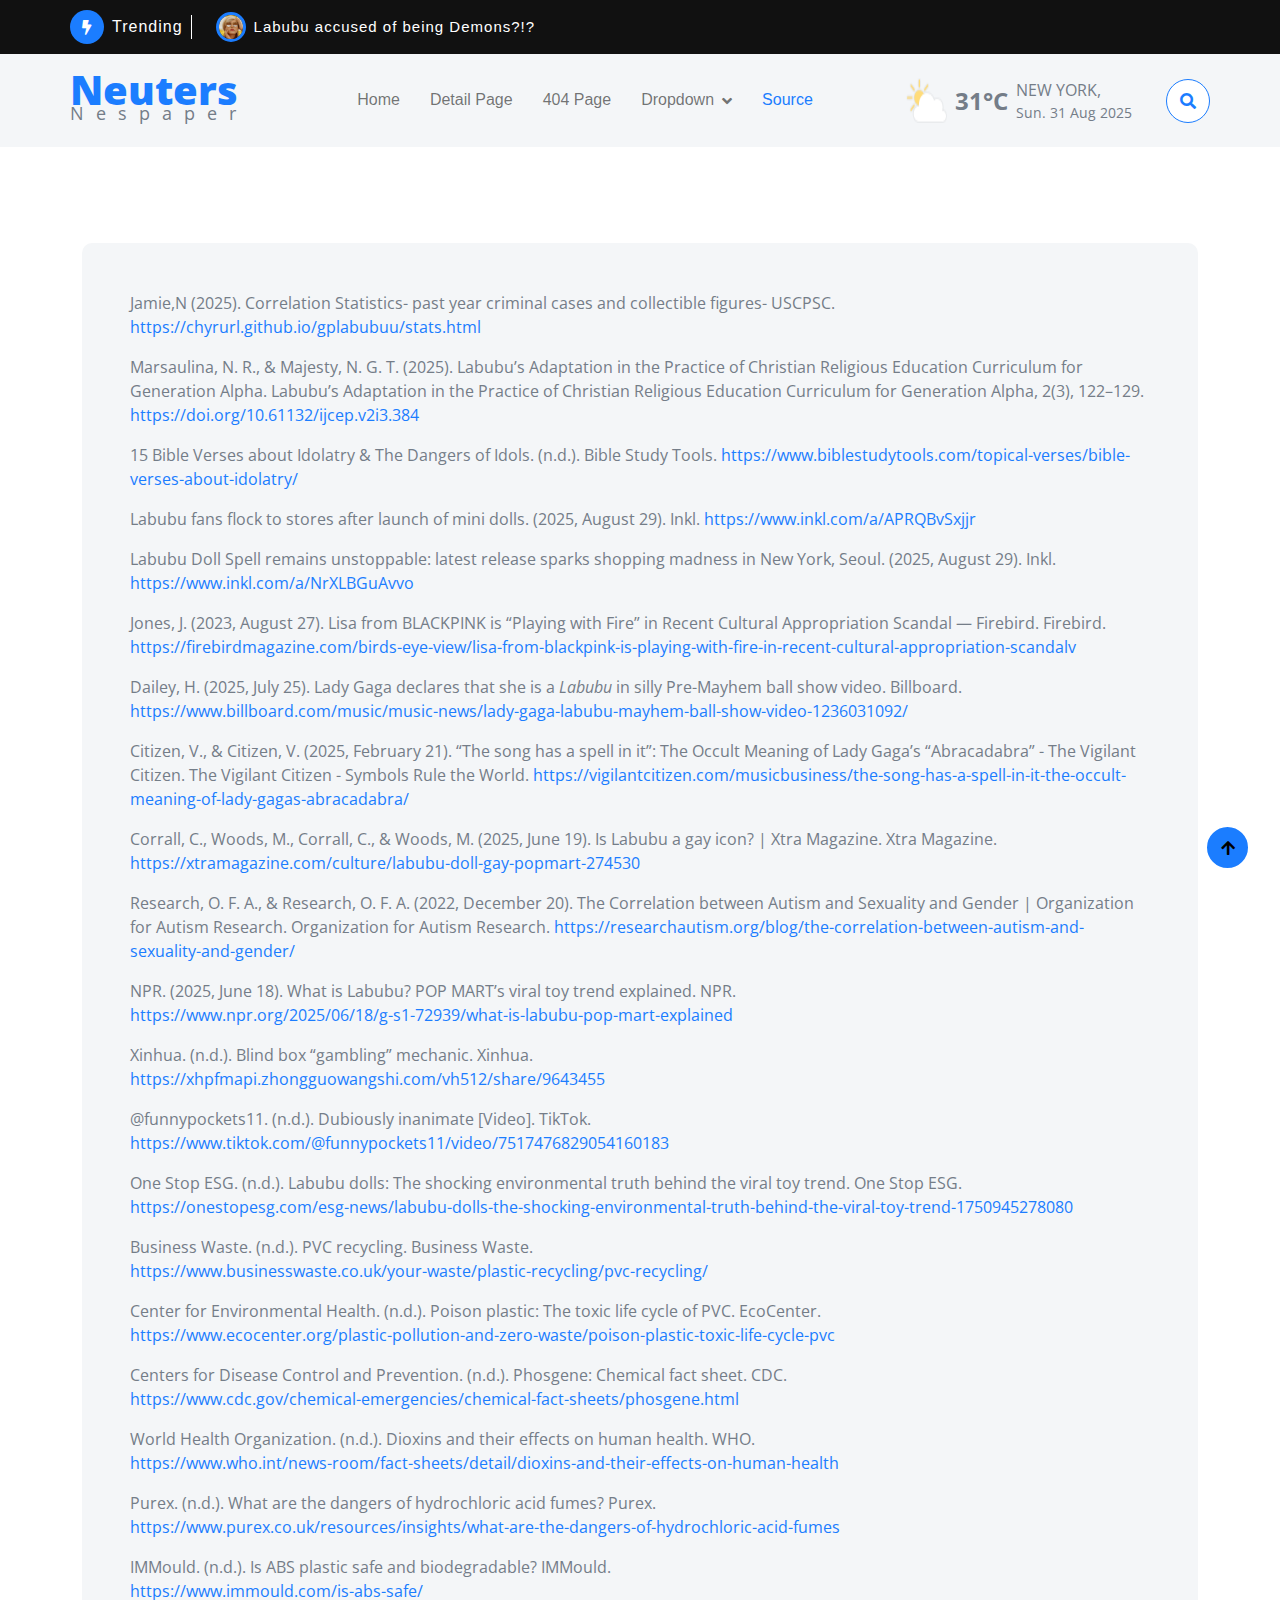
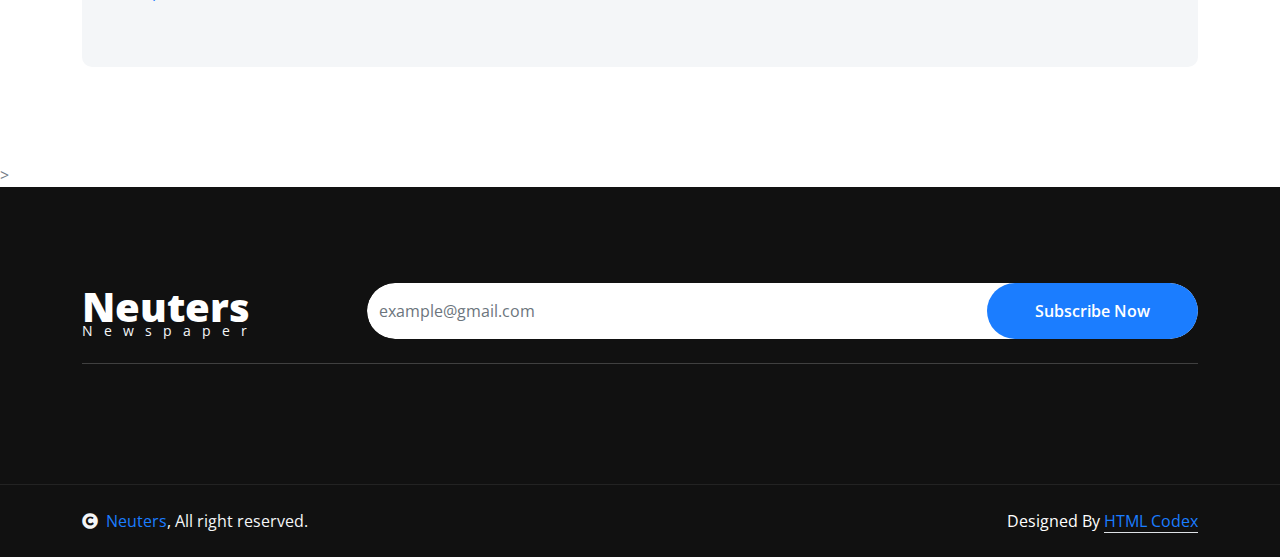
<file: Sources.html>
<!DOCTYPE html>
<html lang="en">

    <head>
        <meta charset="utf-8">
        <title>Neuters - Contact Us</title>
        <meta content="width=device-width, initial-scale=1.0" name="viewport">
        <meta content="" name="keywords">
        <meta content="" name="description">

        <!-- Google Web Fonts -->
        <link rel="preconnect" href="https://fonts.googleapis.com">
        <link rel="preconnect" href="https://fonts.gstatic.com" crossorigin>
        <link href="https://fonts.googleapis.com/css2?family=Open+Sans:wght@400;600&family=Raleway:wght@100;600;800&display=swap" rel="stylesheet"> 

        <!-- Icon Font Stylesheet -->
        <link rel="stylesheet" href="https://use.fontawesome.com/releases/v5.15.4/css/all.css"/>
        <link href="https://cdn.jsdelivr.net/npm/bootstrap-icons@1.4.1/font/bootstrap-icons.css" rel="stylesheet">

        <!-- Libraries Stylesheet -->
        <link href="lib/animate/animate.min.css" rel="stylesheet">
        <link href="lib/owlcarousel/assets/owl.carousel.min.css" rel="stylesheet">


        <!-- Customized Bootstrap Stylesheet -->
        <link href="css/bootstrap.min.css" rel="stylesheet">

        <!-- Template Stylesheet -->
        <link href="css/style.css" rel="stylesheet">
    </head>

    <body>

        <!-- Spinner Start -->
        <div id="spinner" class="show w-100 vh-100 bg-white position-fixed translate-middle top-50 start-50  d-flex align-items-center justify-content-center">
            <div class="spinner-grow text-primary" role="status"></div>
        </div>
        <!-- Spinner End -->


        <!-- Navbar start -->
        <div class="container-fluid sticky-top px-0">
            <div class="container-fluid topbar bg-dark d-none d-lg-block">
                <div class="container px-0">
                    <div class="topbar-top d-flex justify-content-between flex-lg-wrap">
                        <div class="top-info flex-grow-0">
                            <span class="rounded-circle btn-sm-square bg-primary me-2">
                                <i class="fas fa-bolt text-white"></i>
                            </span>
                            <div class="pe-2 me-3 border-end border-white d-flex align-items-center">
                                <p class="mb-0 text-white fs-6 fw-normal">Trending</p>
                            </div>
                            <div class="overflow-hidden" style="width: 735px;">
                                <div id="note" class="ps-2">
                                    <img src="img/features-fashion.jpg" class="img-fluid rounded-circle border border-3 border-primary me-2" style="width: 30px; height: 30px;" alt="">
                                    <a href="YOLAUSOB.html"><p class="text-white mb-0 link-hover">Labubu accused of being Demons?!?</p></a>
                                </div>
                            </div>
                        </div>
                        <div class="top-link flex-lg-wrap">
                            <i class="fas fa-calendar-alt text-white border-end border-secondary pe-2 me-2"> <span class="text-body">Sunday, Aug 31, 2025</span></i>
                            <div class="d-flex icon">
                                <p class="mb-0 text-white me-2">Follow Us:</p>
                                <a href="" class="me-2"><i class="fab fa-facebook-f text-body link-hover"></i></a>
                                <a href="" class="me-2"><i class="fab fa-twitter text-body link-hover"></i></a>
                                <a href="" class="me-2"><i class="fab fa-instagram text-body link-hover"></i></a>
                                <a href="" class="me-2"><i class="fab fa-youtube text-body link-hover"></i></a>
                                <a href="" class="me-2"><i class="fab fa-linkedin-in text-body link-hover"></i></a>
                                <a href="" class="me-2"><i class="fab fa-skype text-body link-hover"></i></a>
                                <a href="" class=""><i class="fab fa-pinterest-p text-body link-hover"></i></a>
                            </div>
                        </div>
                    </div>
                </div>
            </div>
            <div class="container-fluid bg-light">
                <div class="container px-0">
                    <nav class="navbar navbar-light navbar-expand-xl">
                        <a href="index.html" class="navbar-brand mt-3">
                            <p class="text-primary display-6 mb-2" style="line-height: 0;">Neuters</p>
                            <small class="text-body fw-normal" style="letter-spacing: 12px;">Nespaper</small>
                        </a>
                        <button class="navbar-toggler py-2 px-3" type="button" data-bs-toggle="collapse" data-bs-target="#navbarCollapse">
                            <span class="fa fa-bars text-primary"></span>
                        </button>
                        <div class="collapse navbar-collapse bg-light py-3" id="navbarCollapse">
                            <div class="navbar-nav mx-auto border-top">
                                <a href="index.html" class="nav-item nav-link">Home</a>
                                <a href="detail-page.html" class="nav-item nav-link">Detail Page</a>
                                <a href="404.html" class="nav-item nav-link">404 Page</a>
                                <div class="nav-item dropdown">
                                    <a href="#" class="nav-link dropdown-toggle" data-bs-toggle="dropdown">Dropdown</a>
                                    <div class="dropdown-menu m-0 bg-secondary rounded-0">
                                        <a href="#" class="dropdown-item">seriously, click all the articles in the homepage that seem liek they're someone's projects bc </a>
                                        <a href="#" class="dropdown-item">those ar elike everyone elses projects and some stuff</a>
                                        <a href="#" class="dropdown-item">Dropdown 3</a>
                                        <a href="#" class="dropdown-item">Dropdown 4</a>
                                    </div>
                                </div>
                                <a href="#" class="nav-item nav-link active">Source</a>
                            </div>
                            <div class="d-flex flex-nowrap border-top pt-3 pt-xl-0">
                                <div class="d-flex">
                                    <img src="img/weather-icon.png" class="img-fluid w-100 me-2" alt="">
                                    <div class="d-flex align-items-center">
                                        <strong class="fs-4 text-secondary">31°C</strong>
                                        <div class="d-flex flex-column ms-2" style="width: 150px;">
                                            <span class="text-body">NEW YORK,</span>
                                            <small>Sun. 31 Aug 2025</small>
                                        </div>
                                    </div>
                                </div>
                                <button class="btn-search btn border border-primary btn-md-square rounded-circle bg-white my-auto" data-bs-toggle="modal" data-bs-target="#searchModal"><i class="fas fa-search text-primary"></i></button>
                            </div>
                        </div>
                    </nav>
                </div>
            </div>
        </div>
        <!-- Navbar End -->


        <!-- Modal Search Start -->
        <div class="modal fade" id="searchModal" tabindex="-1" aria-labelledby="exampleModalLabel" aria-hidden="true">
            <div class="modal-dialog modal-fullscreen">
                <div class="modal-content rounded-0">
                    <div class="modal-header">
                        <h5 class="modal-title" id="exampleModalLabel">Search by keyword</h5>
                        <button type="button" class="btn-close" data-bs-dismiss="modal" aria-label="Close"></button>
                    </div>
                    <div class="modal-body d-flex align-items-center">
                        <div class="input-group w-75 mx-auto d-flex">
                            <input type="search" class="form-control p-3" placeholder="keywords" aria-describedby="search-icon-1">
                            <span id="search-icon-1" class="input-group-text p-3"><i class="fa fa-search"></i></span>
                        </div>
                    </div>
                </div>
            </div>
        </div>
        <!-- Modal Search End -->


        <!-- Contact Us Start -->
        <div class="container-fluid py-5">
            <div class="container py-5">
                <div class="bg-light rounded p-5">
                    
                         <p>Jamie,N (2025). Correlation Statistics- past year criminal cases and collectible figures- USCPSC. <a href="https://chyrurl.github.io/gplabubuu/stats.html" target="_blank">https://chyrurl.github.io/gplabubuu/stats.html</a></p>
                            <p>Marsaulina, N. R., & Majesty, N. G. T. (2025). Labubu’s Adaptation in the Practice of Christian Religious Education Curriculum for Generation Alpha. Labubu’s Adaptation in the Practice of Christian Religious Education Curriculum for Generation Alpha, 2(3), 122–129. <a href="https://doi.org/10.61132/ijcep.v2i3.384" target="_blank">https://doi.org/10.61132/ijcep.v2i3.384</a></p>
                            <p>15 Bible Verses about Idolatry & The Dangers of Idols. (n.d.). Bible Study Tools. <a href="https://www.biblestudytools.com/topical-verses/bible-verses-about-idolatry/" target="_blank">https://www.biblestudytools.com/topical-verses/bible-verses-about-idolatry/</a></p>
                            <p>Labubu fans flock to stores after launch of mini dolls. (2025, August 29). Inkl. <a href="https://www.inkl.com/a/APRQBvSxjjr" target="_blank">https://www.inkl.com/a/APRQBvSxjjr</a></p>
                            <p>Labubu Doll Spell remains unstoppable: latest release sparks shopping madness in New York, Seoul. (2025, August 29). Inkl. <a href="https://www.inkl.com/a/NrXLBGuAvvo" target="_blank">https://www.inkl.com/a/NrXLBGuAvvo</a></p>
                            <p>Jones, J. (2023, August 27). Lisa from BLACKPINK is “Playing with Fire” in Recent Cultural Appropriation Scandal — Firebird. Firebird. <a href="https://firebirdmagazine.com/birds-eye-view/lisa-from-blackpink-is-playing-with-fire-in-recent-cultural-appropriation-scandalv" target="_blank">https://firebirdmagazine.com/birds-eye-view/lisa-from-blackpink-is-playing-with-fire-in-recent-cultural-appropriation-scandalv</a></p>
                            <p>Dailey, H. (2025, July 25). Lady Gaga declares that she is a <i>Labubu</i> in silly Pre-Mayhem ball show video. Billboard. 
<a href="https://www.billboard.com/music/music-news/lady-gaga-labubu-mayhem-ball-show-video-1236031092/" target="_blank">
https://www.billboard.com/music/music-news/lady-gaga-labubu-mayhem-ball-show-video-1236031092/
</a></p>
                            <p>Citizen, V., & Citizen, V. (2025, February 21). “The song has a spell in it”: The Occult Meaning of Lady Gaga’s “Abracadabra” - The Vigilant Citizen. The Vigilant Citizen - Symbols Rule the World. <a href="https://vigilantcitizen.com/musicbusiness/the-song-has-a-spell-in-it-the-occult-meaning-of-lady-gagas-abracadabra/" target="_blank">https://vigilantcitizen.com/musicbusiness/the-song-has-a-spell-in-it-the-occult-meaning-of-lady-gagas-abracadabra/</a></p>
                            <p>Corrall, C., Woods, M., Corrall, C., & Woods, M. (2025, June 19). Is Labubu a gay icon? | Xtra Magazine. Xtra Magazine. <a href="https://xtramagazine.com/culture/labubu-doll-gay-popmart-274530"target="_blank">https://xtramagazine.com/culture/labubu-doll-gay-popmart-274530</a></p>
                            <p>Research, O. F. A., & Research, O. F. A. (2022, December 20). The Correlation between Autism and Sexuality and Gender | Organization for Autism Research. Organization for Autism Research. <a href="https://researchautism.org/blog/the-correlation-between-autism-and-sexuality-and-gender/" target="_blank">https://researchautism.org/blog/the-correlation-between-autism-and-sexuality-and-gender/</a></p>
                          <p>NPR. (2025, June 18). What is Labubu? POP MART’s viral toy trend explained. NPR.<br>
<a href="https://www.npr.org/2025/06/18/g-s1-72939/what-is-labubu-pop-mart-explained" target="_blank">https://www.npr.org/2025/06/18/g-s1-72939/what-is-labubu-pop-mart-explained</a></p>

<p>Xinhua. (n.d.). Blind box “gambling” mechanic. Xinhua.<br>
<a href="https://xhpfmapi.zhongguowangshi.com/vh512/share/9643455" target="_blank">https://xhpfmapi.zhongguowangshi.com/vh512/share/9643455</a></p>

<p>@funnypockets11. (n.d.). Dubiously inanimate [Video]. TikTok.<br>
<a href="https://www.tiktok.com/@funnypockets11/video/7517476829054160183" target="_blank">https://www.tiktok.com/@funnypockets11/video/7517476829054160183</a></p>

<p>One Stop ESG. (n.d.). Labubu dolls: The shocking environmental truth behind the viral toy trend. One Stop ESG.<br>
<a href="https://onestopesg.com/esg-news/labubu-dolls-the-shocking-environmental-truth-behind-the-viral-toy-trend-1750945278080" target="_blank">https://onestopesg.com/esg-news/labubu-dolls-the-shocking-environmental-truth-behind-the-viral-toy-trend-1750945278080</a></p>

<p>Business Waste. (n.d.). PVC recycling. Business Waste.<br>
<a href="https://www.businesswaste.co.uk/your-waste/plastic-recycling/pvc-recycling/" target="_blank">https://www.businesswaste.co.uk/your-waste/plastic-recycling/pvc-recycling/</a></p>

<p>Center for Environmental Health. (n.d.). Poison plastic: The toxic life cycle of PVC. EcoCenter.<br>
<a href="https://www.ecocenter.org/plastic-pollution-and-zero-waste/poison-plastic-toxic-life-cycle-pvc" target="_blank">https://www.ecocenter.org/plastic-pollution-and-zero-waste/poison-plastic-toxic-life-cycle-pvc</a></p>

<p>Centers for Disease Control and Prevention. (n.d.). Phosgene: Chemical fact sheet. CDC.<br>
<a href="https://www.cdc.gov/chemical-emergencies/chemical-fact-sheets/phosgene.html" target="_blank">https://www.cdc.gov/chemical-emergencies/chemical-fact-sheets/phosgene.html</a></p>

<p>World Health Organization. (n.d.). Dioxins and their effects on human health. WHO.<br>
<a href="https://www.who.int/news-room/fact-sheets/detail/dioxins-and-their-effects-on-human-health" target="_blank">https://www.who.int/news-room/fact-sheets/detail/dioxins-and-their-effects-on-human-health</a></p>

<p>Purex. (n.d.). What are the dangers of hydrochloric acid fumes? Purex.<br>
<a href="https://www.purex.co.uk/resources/insights/what-are-the-dangers-of-hydrochloric-acid-fumes" target="_blank">https://www.purex.co.uk/resources/insights/what-are-the-dangers-of-hydrochloric-acid-fumes</a></p>

<p>IMMould. (n.d.). Is ABS plastic safe and biodegradable? IMMould.<br>
<a href="https://www.immould.com/is-abs-safe/" target="_blank">https://www.immould.com/is-abs-safe/</a></p>



</div>









        
                                 
                    </div>
                </div>
            </div>>
        </div>
        <!-- Contact Us End -->
        
        
        <!-- Footer Start -->
        <div class="container-fluid bg-dark footer py-5">
            <div class="container py-5">
                <div class="pb-4 mb-4" style="border-bottom: 1px solid rgba(255, 255, 255, 0.2);">
                    <div class="row g-4">
                        <div class="col-lg-3">
                            <a href="#" class="d-flex flex-column flex-wrap">
                                <p class="text-white mb-0 display-6">Neuters</p>
                                <small class="text-light" style="letter-spacing: 11px; line-height: 0;">Newspaper</small>
                            </a>
                        </div>
                        <div class="col-lg-9">
                            <div class="d-flex position-relative rounded-pill overflow-hidden">
                                <input class="form-control border-0 w-100 py-3 rounded-pill" type="email" placeholder="example@gmail.com">
                                <button type="submit" class="btn btn-primary border-0 py-3 px-5 rounded-pill text-white position-absolute" style="top: 0; right: 0;">Subscribe Now</button>
                            </div>
                        </div>
                    </div>

                                    </div>
                                </a>
                            </div>
                        </div>
                    </div>
               
                                </div>
                           </div>
                            </div>
                        </div>
                    </div>
                </div>
            </div>
        </div>
        <!-- Footer End -->


        <!-- Copyright Start -->
        <div class="container-fluid copyright bg-dark py-4">
            <div class="container">
                <div class="row">
                    <div class="col-md-6 text-center text-md-start mb-3 mb-md-0">
                        <span class="text-light"><a href="#"><i class="fas fa-copyright text-light me-2"></i>Neuters</a>, All right reserved.</span>
                    </div>
                    <div class="col-md-6 my-auto text-center text-md-end text-white">
                        <!--/*** This template is free as long as you keep the below author’s credit link/attribution link/backlink. ***/-->
                        <!--/*** If you'd like to use the template without the below author’s credit link/attribution link/backlink, ***/-->
                        <!--/*** you can purchase the Credit Removal License from "https://htmlcodex.com/credit-removal". ***/-->
                        Designed By <a class="border-bottom" href="https://htmlcodex.com">HTML Codex</a>
                    </div>
                </div>
            </div>
        </div>
        <!-- Copyright End -->


        <!-- Back to Top -->
        <a href="#" class="btn btn-primary border-2 border-white rounded-circle back-to-top"><i class="fa fa-arrow-up"></i></a>   

        
        <!-- JavaScript Libraries -->
        <script src="https://ajax.googleapis.com/ajax/libs/jquery/3.6.4/jquery.min.js"></script>
        <script src="https://cdn.jsdelivr.net/npm/bootstrap@5.0.0/dist/js/bootstrap.bundle.min.js"></script>
        <script src="lib/easing/easing.min.js"></script>
        <script src="lib/waypoints/waypoints.min.js"></script>
        <script src="lib/owlcarousel/owl.carousel.min.js"></script>

        <!-- Template Javascript -->
        <script src="js/main.js"></script>
    </body>

</html>
</file>
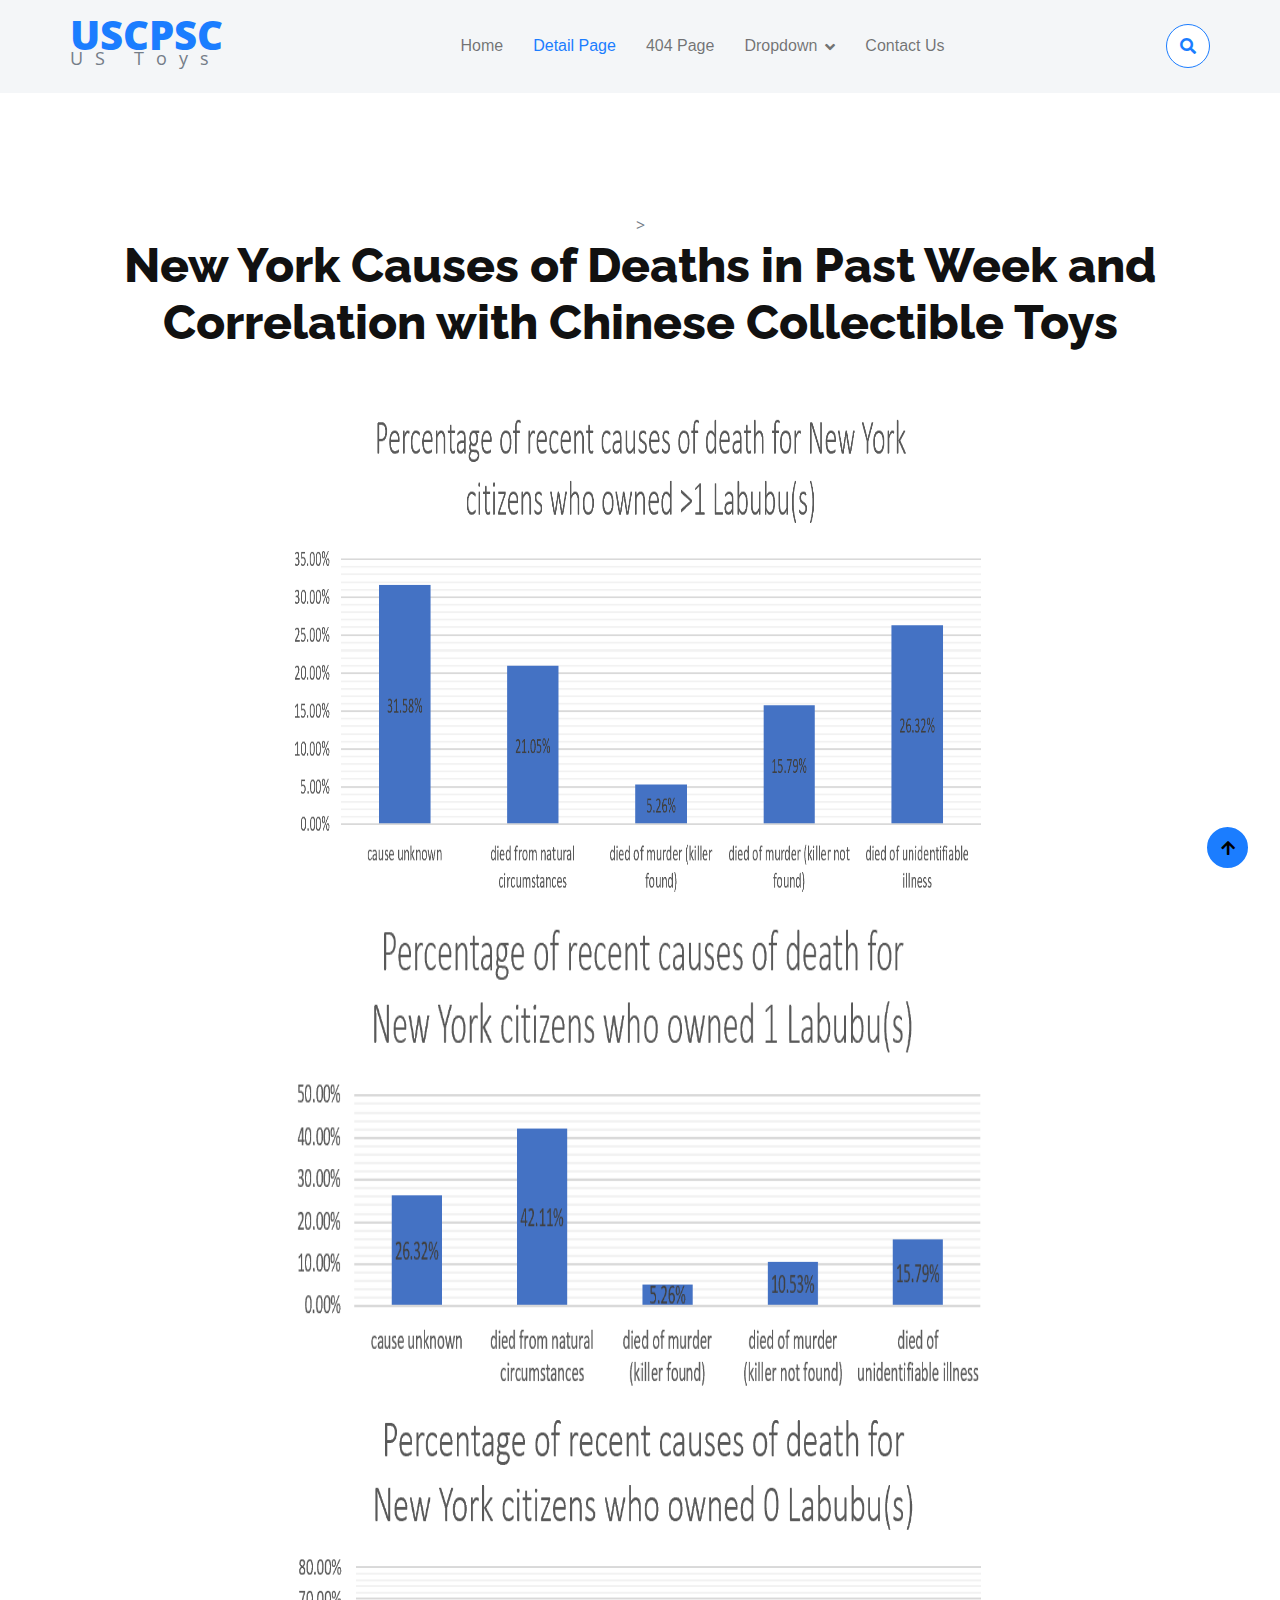
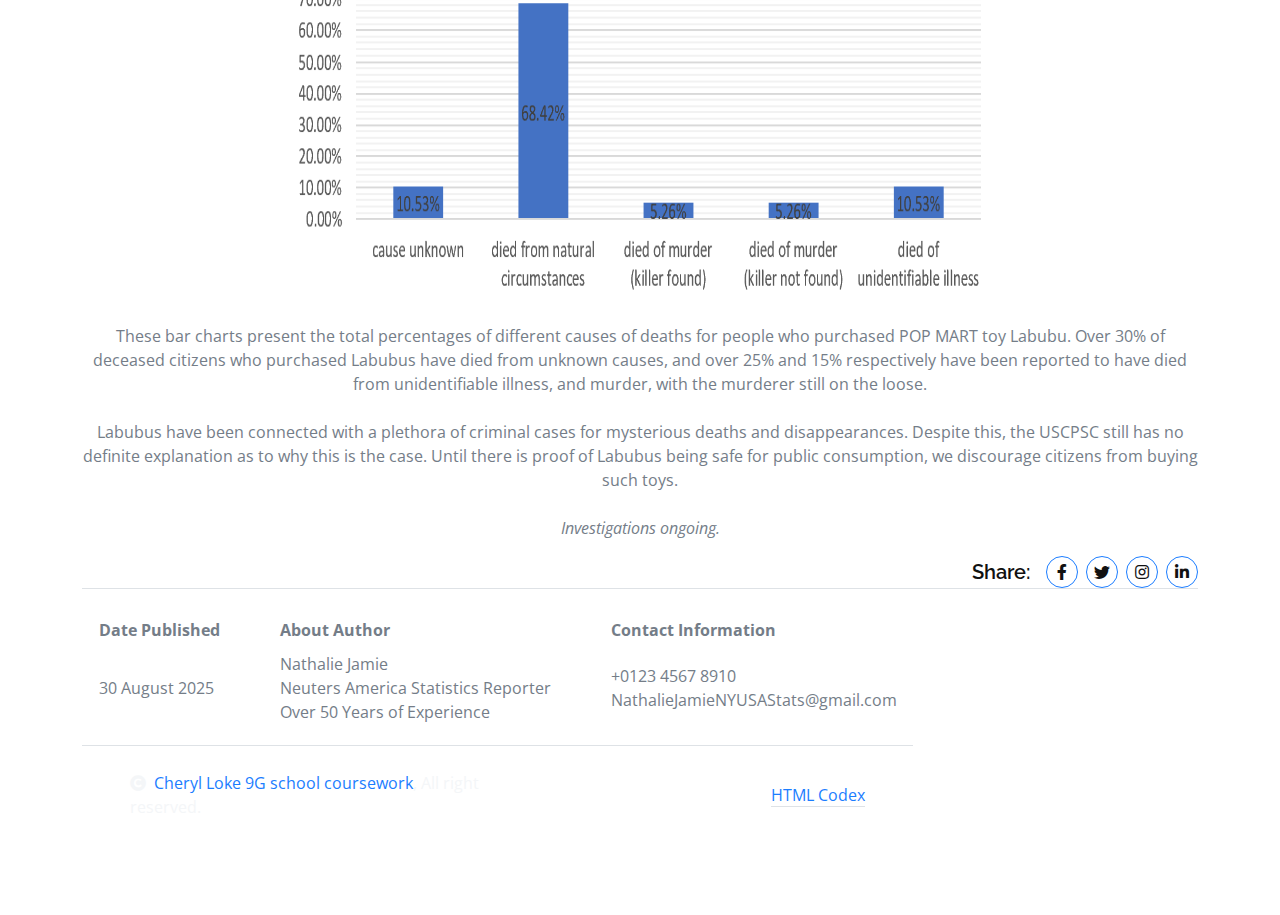
<file: stats.html>
<!DOCTYPE html>
<html lang="en">

    <head>
        <meta charset="utf-8">
        <title>Correlation Statistics- past year criminal cases and collectible figures- USCPSC</title>
        <meta content="width=device-width, initial-scale=1.0" name="viewport">
        <meta content="" name="keywords">
        <meta content="" name="description">

        <!-- Google Web Fonts -->
        <link rel="preconnect" href="https://fonts.googleapis.com">
        <link rel="preconnect" href="https://fonts.gstatic.com" crossorigin>
        <link href="https://fonts.googleapis.com/css2?family=Open+Sans:wght@400;600&family=Raleway:wght@100;600;800&display=swap" rel="stylesheet"> 

        <!-- Icon Font Stylesheet -->
        <link rel="stylesheet" href="https://use.fontawesome.com/releases/v5.15.4/css/all.css"/>
        <link href="https://cdn.jsdelivr.net/npm/bootstrap-icons@1.4.1/font/bootstrap-icons.css" rel="stylesheet">

        <!-- Libraries Stylesheet -->
        <link href="lib/animate/animate.min.css" rel="stylesheet">
        <link href="lib/owlcarousel/assets/owl.carousel.min.css" rel="stylesheet">


        <!-- Customized Bootstrap Stylesheet -->
        <link href="css/bootstrap.min.css" rel="stylesheet">

        <!-- Template Stylesheet -->
        <link href="css/style.css" rel="stylesheet">
    </head>

    <body>

        <!-- Spinner Start -->
        <div id="spinner" class="show w-100 vh-100 bg-white position-fixed translate-middle top-50 start-50  d-flex align-items-center justify-content-center">
            <div class="spinner-grow text-primary" role="status"></div>
        </div>
        <!-- Spinner End -->


        <!-- Navbar start -->
    
                        </div>
                        </div>
                    </div>
                </div>
            </div>
            <div class="container-fluid bg-light">
                <div class="container px-0">
                    <nav class="navbar navbar-light navbar-expand-xl">
                        <a href="index.html" class="navbar-brand mt-3">
                            <p class="text-primary display-6 mb-2" style="line-height: 0;">USCPSC</p>
                            <small class="text-body fw-normal" style="letter-spacing: 12px;">US Toys</small>
                        </a>
                        <button class="navbar-toggler py-2 px-3" type="button" data-bs-toggle="collapse" data-bs-target="#navbarCollapse">
                            <span class="fa fa-bars text-primary"></span>
                        </button>
                        <div class="collapse navbar-collapse bg-light py-3" id="navbarCollapse">
                            <div class="navbar-nav mx-auto border-top">
                                <a href="index.html" class="nav-item nav-link">Home</a>
                                <a href="detail-page.html" class="nav-item nav-link active">Detail Page</a>
                                <a href="404.html" class="nav-item nav-link">404 Page</a>
                                <div class="nav-item dropdown">
                                    <a href="#" class="nav-link dropdown-toggle" data-bs-toggle="dropdown">Dropdown</a>
                                    <div class="dropdown-menu m-0 bg-secondary rounded-0">
                                        <a href="#" class="dropdown-item">seriously, click all the articles in the homepage that seem liek they're someone's projects bc </a>
                                        <a href="#" class="dropdown-item">those ar elike everyone elses projects and some stuff</a>
                                        <a href="#" class="dropdown-item">labubu popmart pls dont come for me</a>
                                        <a href="#" class="dropdown-item">i have a wife and 2 kids to feed at home i cant go to jail i dont hv lawyer i cant go court</a>
                                    </div>
                                </div>
                                <a href="contact.html" class="nav-item nav-link">Contact Us</a>
                            </div>
                            <div class="d-flex flex-nowrap border-top pt-3 pt-xl-0">
                              
                            
                                 
                                </div>
                                <button class="btn-search btn border border-primary btn-md-square rounded-circle bg-white my-auto" data-bs-toggle="modal" data-bs-target="#searchModal"><i class="fas fa-search text-primary"></i></button>
                            </div>
                        </div>
                    </nav>
                </div>
            </div>
        </div>
        <!-- Navbar End -->


        <!-- Modal Search Start -->
        <div class="modal fade" id="searchModal" tabindex="-1" aria-labelledby="exampleModalLabel" aria-hidden="true">
            <div class="modal-dialog modal-fullscreen">
                <div class="modal-content rounded-0">
                    <div class="modal-header">
                        <h5 class="modal-title" id="exampleModalLabel">Search by keyword</h5>
                        <button type="button" class="btn-close" data-bs-dismiss="modal" aria-label="Close"></button>
                    </div>
                    <div class="modal-body d-flex align-items-center">
                        <div class="input-group w-75 mx-auto d-flex">
                            <input type="search" class="form-control p-3" placeholder="keywords" aria-describedby="search-icon-1">
                            <span id="search-icon-1" class="input-group-text p-3"><i class="fa fa-search"></i></span>
                        </div>
                    </div>
                </div>
            </div>
        </div>
        <!-- Modal Search End -->


        <!-- Single Product Start -->
        <div class="container-fluid py-5">
            <div class="container py-5">
                <ol class="breadcrumb justify-content-start mb-4">

                </ol>
                <div align="center">>
                    <div>
                        <div class=>
                            <a href="#" class="h1 display-5">New York Causes of Deaths in Past Week and Correlation with Chinese Collectible Toys </a> 
                        </div>
                    </div>
                    <br>
                    <br>
                    <div align="center">
                         <img src="img/morethanonelabubu.png" class="img-zoomin" width="700" height="500"  alt="">
                         <img src="img/onelabubu.png" class="img-zoomin" width="700" height="500"  alt="">
                         <img src="img/zerolabubu.png" class="img-zoomin" width="700" height="500"  alt="">
                        <p class="my-4">These bar charts present the total percentages of different causes of deaths for people who purchased POP MART toy Labubu. Over 30% of deceased citizens who purchased Labubus have died from unknown causes, and over 25% and 15% respectively have been reported to have died from unidentifiable illness, and murder, with the murderer still on the loose.</p>
                  
                        <p class="my-4">Labubus have been connected with a plethora of criminal cases for mysterious deaths and disappearances. Despite this, the USCPSC still has no definite explanation as to why this is the case. Until there is proof of Labubus being safe for public consumption, we discourage citizens from buying such toys.
                        </p>

                        <p><i>Investigations ongoing.</i></p>
                        
                        </p>
                        <div class="tab-class">
                            <div class="d-flex justify-content-between border-bottom mb-4">
                                <ul class="nav nav-pills d-inline-flex text-center">
                                    <li class="nav-item mb-3">
                                     
                                        </a>
                                    </li>
                                </ul>
                                <div class="d-flex align-items-center">
                                    <h5 class="mb-0 me-3">Share:</h5>
                                    <i class="fab fa-facebook-f link-hover btn btn-square rounded-circle border-primary text-dark me-2"></i>
                                    <i class="btn fab bi-twitter link-hover btn btn-square rounded-circle border-primary text-dark me-2"></i>
                                    <i class="btn fab fa-instagram link-hover btn btn-square rounded-circle border-primary text-dark me-2"></i>
                                    <i class="btn fab fa-linkedin-in link-hover btn btn-square rounded-circle border-primary text-dark"></i>
                                </div>
                            </div>
                            <div class="tab-content">
                                <div id="tab-1" class="tab-pane fade show active">
                                    <div class="row g-4 align-items-center">
                                        
                                        <div class="col-9">
<table border="0" cellpadding="5">
  <tr>
    <th>Date Published</th>
    <th></th> <!-- spacer column -->
    <th>About Author</th>
    <th></th> <!-- spacer column -->
    <th>Contact Information</th>
  </tr>
  <tr>
    <td>30 August 2025</td>
    <td>&nbsp;&nbsp;&nbsp;&nbsp;&nbsp;&nbsp;&nbsp;&nbsp;&nbsp;&nbsp;</td> <!-- spacing -->
    <td>
      Nathalie Jamie<br>
      Neuters America Statistics Reporter<br>
      Over 50 Years of Experience
    </td>
        <td>&nbsp;&nbsp;&nbsp;&nbsp;&nbsp;&nbsp;&nbsp;&nbsp;&nbsp;&nbsp;</td> <!-- spacing -->
    <td>
      +0123 4567 8910<br>
      NathalieJamieNYUSAStats@gmail.com<br>
    
    </td>
  </tr>
</table>
 <div class="tab-class">
                            <div class="d-flex justify-content-between border-bottom mb-4">
                                <ul class="nav nav-pills d-inline-flex text-center">
                                    <li class="nav-item mb-3">
                                     
                                        </a>
                                    </li>
                                </ul></div>
                 
        <!-- Single Product End -->


        <!-- Footer Start -->
 

        <!-- Footer End -->


        <!-- Copyright Start -->
            
        <div class="container-fluid copyright">
            <div class="container">
                <div class="row">
                    <div class="col-md-6 text-center text-md-start mb-3 mb-md-0">
                        <span class="text-light"><a href="#"><i class="fas fa-copyright text-light me-2"></i>Cheryl Loke 9G school coursework</a>, All right reserved.</span>
                    </div>
                    <div class="col-md-6 my-auto text-center text-md-end text-white">
                        <!--/*** This template is free as long as you keep the below author’s credit link/attribution link/backlink. ***/-->
                        <!--/*** If you'd like to use the template without the below author’s credit link/attribution link/backlink, ***/-->
                        <!--/*** you can purchase the Credit Removal License from "https://htmlcodex.com/credit-removal". ***/-->
                        Designed By <a class="border-bottom" href="https://htmlcodex.com">HTML Codex</a>
                    </div>
                </div>
            </div>
        </div>
        <!-- Copyright End -->


        <!-- Back to Top -->
        <a href="#" class="btn btn-primary border-2 border-white rounded-circle back-to-top"><i class="fa fa-arrow-up"></i></a>   

        
        <!-- JavaScript Libraries -->
        <script src="https://ajax.googleapis.com/ajax/libs/jquery/3.6.4/jquery.min.js"></script>
        <script src="https://cdn.jsdelivr.net/npm/bootstrap@5.0.0/dist/js/bootstrap.bundle.min.js"></script>
        <script src="lib/easing/easing.min.js"></script>
        <script src="lib/waypoints/waypoints.min.js"></script>
        <script src="lib/owlcarousel/owl.carousel.min.js"></script>

        <!-- Template Javascript -->
        <script src="js/main.js"></script>
    </body>

</html>
</file>
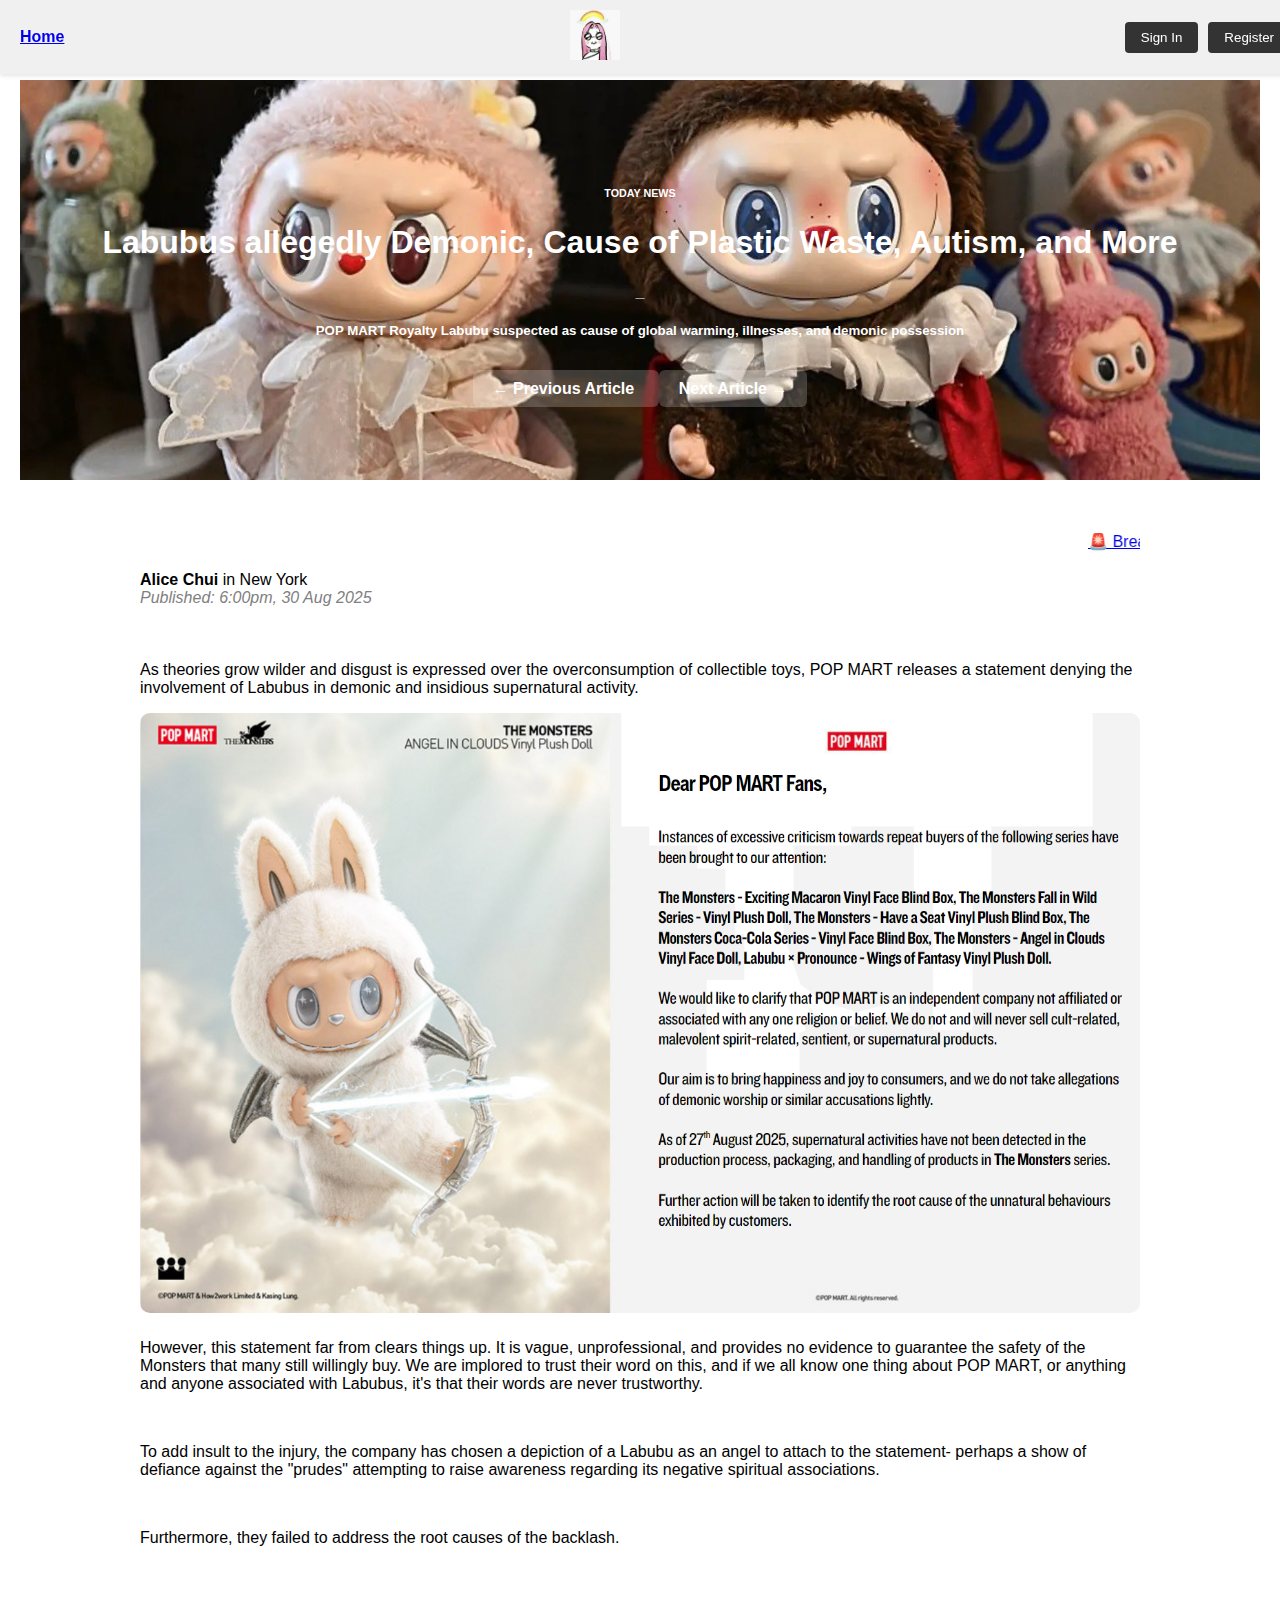
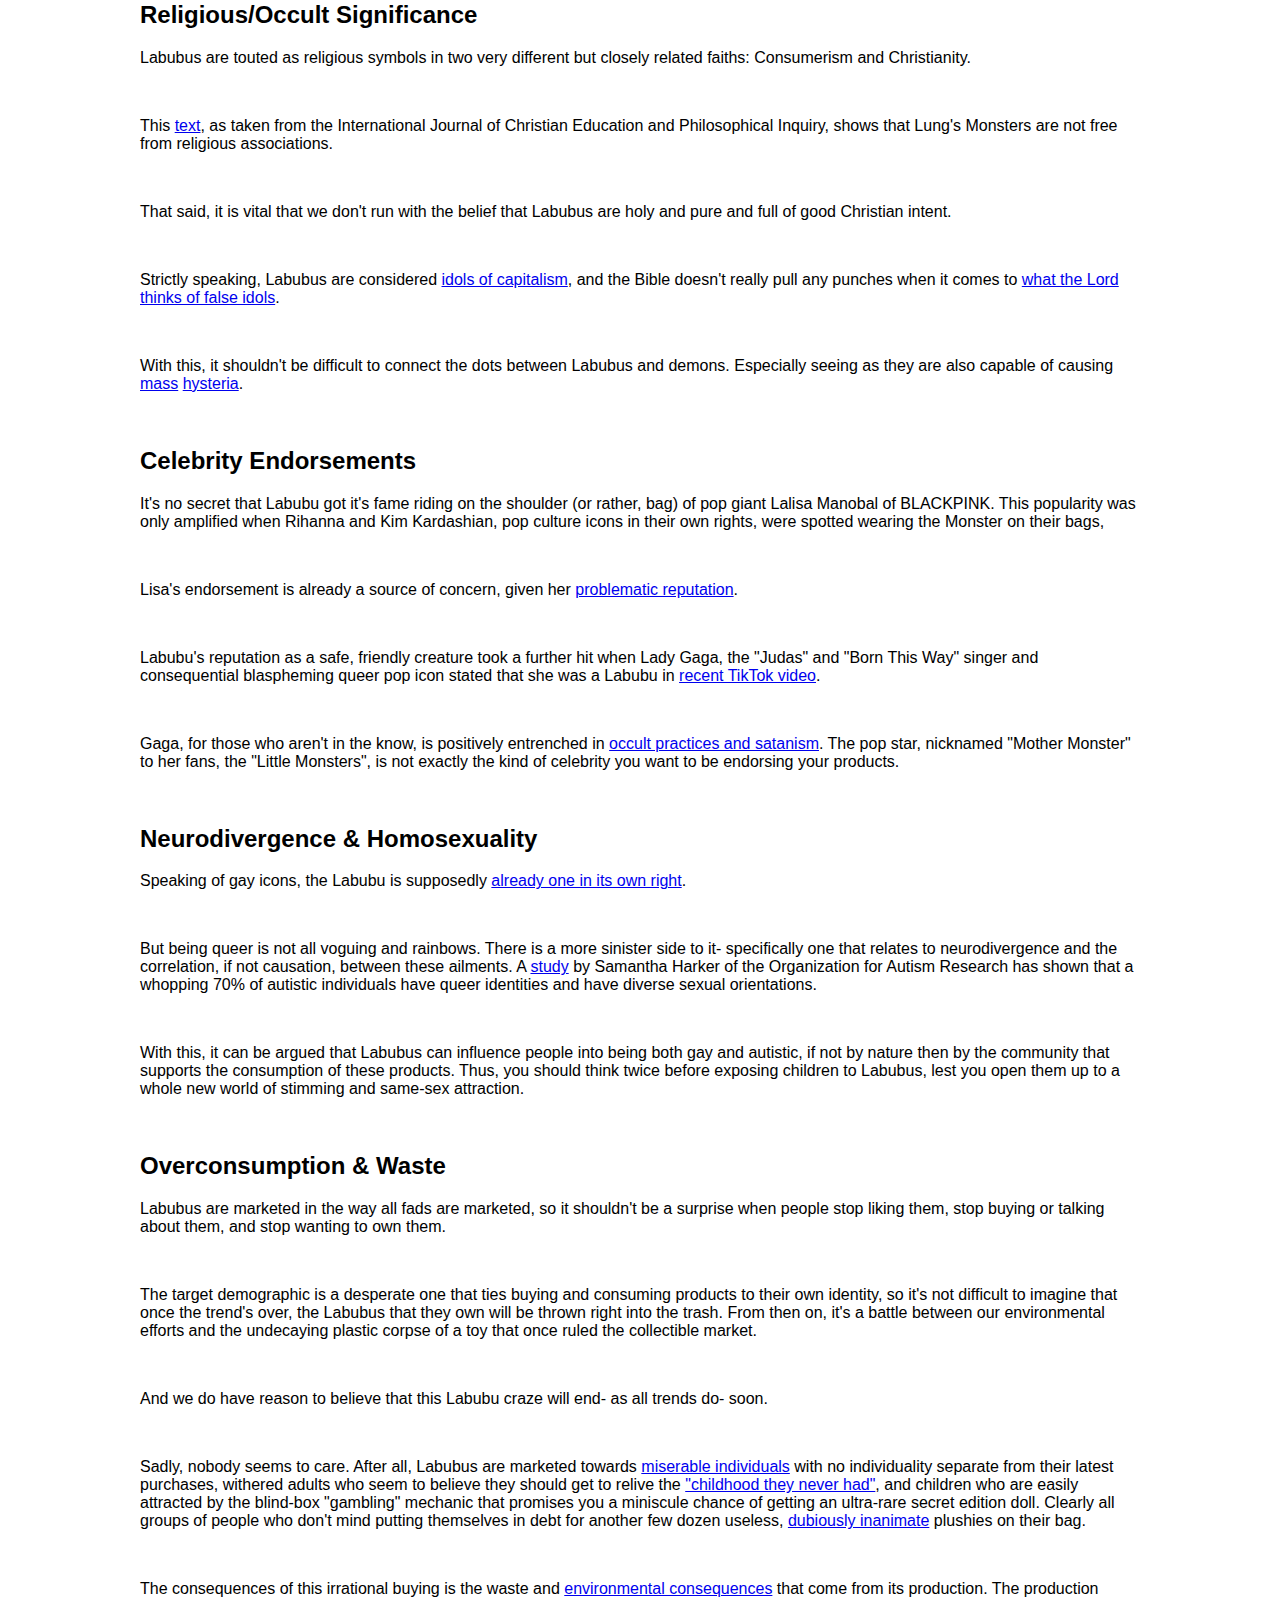
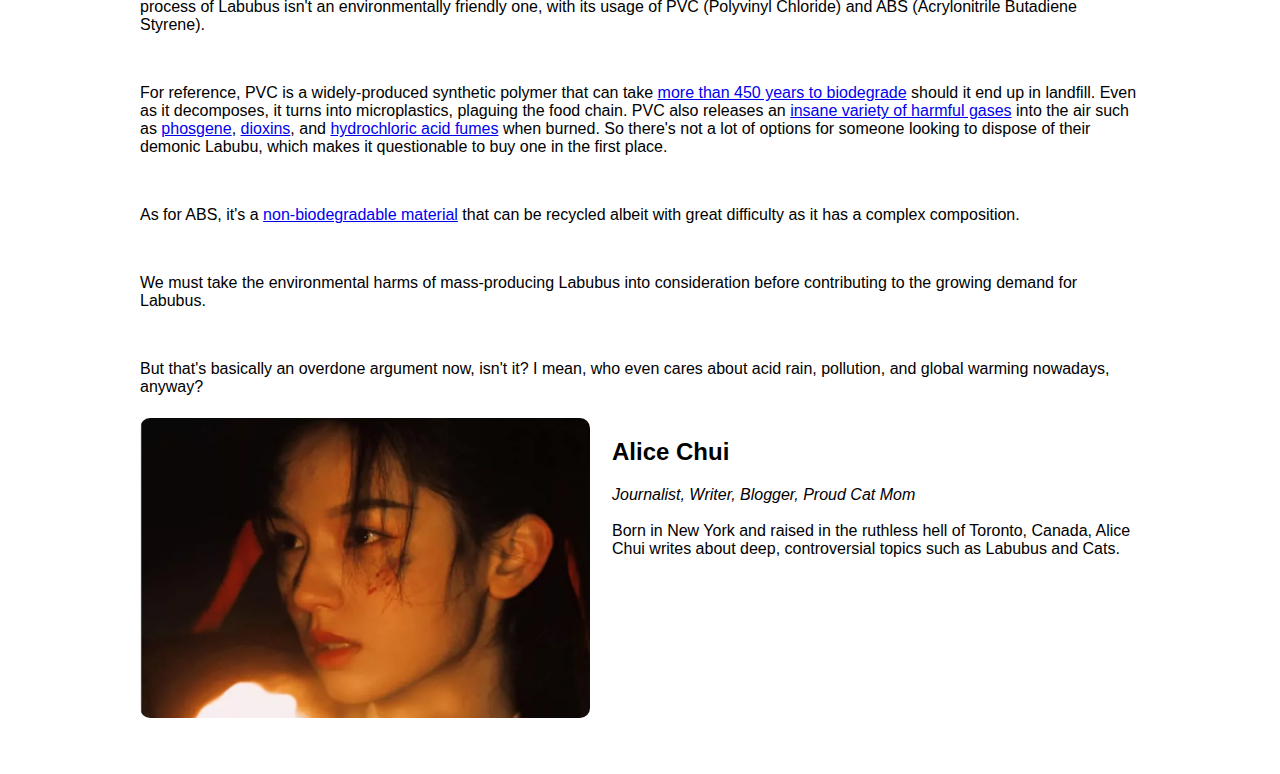
<file: YOLAUSOB.html>
<!DOCTYPE html>
<html lang="en">
<head>
  <meta charset="UTF-8">
  <meta name="robots" content="noindex"> 
  <link rel="icon" type="image/png" href="img/neutral.png">
  <title>Labubus allegedly Demons??
</title>   <link rel="icon" type="image/png" href="neutral.png">
  <style>
    /* Fixed top navigation bar */
    .top-bar {
      position: fixed;
      top: 0;
      left: 0;
      right: 0;
      width: 100%;
      z-index: 1000;
      display: flex;
      justify-content: space-between;
      align-items: center;
      padding: 10px 20px;
      background-color: #f0f0f0;
      box-shadow: 0 2px 4px rgba(0, 0, 0, 0.1);
    }

    .top-bar .left {
      font-weight: bold;
    }

    .top-bar .center img {
      height: 50px;
      object-fit: contain;
    }

    .top-bar .right {
      display: flex;
      gap: 10px;
      margin-right: 10px;
    }

    .top-bar .right button {
      padding: 8px 16px;
      border: none;
      background-color: #333;
      color: white;
      border-radius: 4px;
      cursor: pointer;
    }

    /* Background section styling */
    .ws-m-block-title-770 {
      background-image: url('img/laububu.jpg');
      background-size: cover;
      background-position: center;
      height: 400px;
      color: white;
      display: flex;
      flex-direction: column;
      align-items: center;
      justify-content: center;
      text-align: center;
      padding: 40px 20px;
      box-sizing: border-box;
    }

    .ws-m-block-title-770 a {
      color: white;
      text-decoration: none;
      font-weight: bold;
    }

    .ws-m-button-group {
      margin-top: 20px;
      display: flex;
      gap: 10px;
    }

    ws-button {
      background: rgba(255, 255, 255, 0.2);
      padding: 10px 20px;
      border-radius: 6px;
    }

    body {
      margin: 0;
      font-family: Arial, sans-serif;
    }

    /* Add top padding to avoid content being hidden behind fixed bar */
    main {
      padding-top: 80px;
      padding-left: 20px;
      padding-right: 20px;
    }

    .article-content img {
      max-width: 100%;
      height: auto;
    }

    table {
      margin: 40px auto;
      max-width: 1000px;
    }

    table td {
      padding: 10px;
      vertical-align: top;
    }

    table img {
      border-radius: 10px;
    }
  </style>
</head>
<body>

  <!-- Top fixed navigation bar -->
  <div class="top-bar">
    <div class="left"><a href="index.html">Home</a></div>
    <div class="center">
      <img src="img/neutral.png" alt="Center Image">
    </div>
    <div class="right">
      <button id="signin">Sign In</button>
      <button id="register">Register</button>
  <script>
    document.getElementById("signin").addEventListener("click", function() {
      alert("Demo, you're clicking Sign In button");
    });
document.getElementById("register").addEventListener("click", function() {
      alert("Demo, you're clicking Register button");
    });

  </script>


    </div>
  </div>

  <!-- Main page content -->
  <main>

    <!-- Hero / Title Section -->
    <div class="ws-m-block-title-770">
      <ws-text slot="block-title">
        <h6>TODAY NEWS</h6>
        <h1>Labubus allegedly Demonic, Cause of Plastic Waste, Autism, and More</h1>
        <h4 class="ws-fz-32">_</h4>
        <h5>POP MART Royalty Labubu suspected as cause of global warming, illnesses, and demonic possession</h5>
      </ws-text>

      <div class="ws-m-button-group ws-m-button-group--center">
        <ws-button-group data-alignment="center" slot="button-group">
          <ws-button data-type="primary">
            <a class="ws-link" href="detail-page.html">← Previous Article</a>
          </ws-button>
          <ws-button data-type="secondary">
            <a class="ws-link" href="Theology.html">Next Article →</a>
          </ws-button>
        </ws-button-group>
      </div>
    </div>

   

      
      <table width="99%">
<tr>
<td colspan="2">
<marquee behavior="scroll" direction="left">
  <a href="detail-page.html" target="_blank">🚨 Breaking News: Haunting last words said by 17-year-old athlete before walking off cliff after purchasing toy from POP MART</a>
</marquee>
 <p><strong>Alice Chui</strong> in New York<br><font color="grey"><i>Published: 6:00pm, 30 Aug 2025</i></font></p>
</td>
</tr>
<tr>
<td colspan="2">
  <p>
        As theories grow wilder and disgust is expressed over the overconsumption of collectible toys,
        POP MART releases a statement denying the involvement of Labubus in demonic and insidious
        supernatural activity.
      </p>

      <img src="img/news1.png" width="1000px" height="600px" alt="Labubu News">
</td>
</tr>
<tr>
<td colspan=2>
However, this statement far from clears things up. It is vague, unprofessional, and provides no evidence to guarantee the safety of the Monsters that many still willingly buy. We are implored to trust their word on this, and if we all know one thing about POP MART, or anything and anyone associated with Labubus, it's that their words are never trustworthy. 
<p>&nbsp;</p>
To add insult to the injury, the company has chosen a depiction of a Labubu as an angel to attach to the statement- perhaps a show of defiance against the "prudes" attempting to raise awareness regarding its negative spiritual associations. 
<p>&nbsp;</p>
Furthermore, they failed to address the root causes of the backlash.
<p>&nbsp;</p>
<h2>Religious/Occult Significance</h2>
Labubus are touted as religious symbols in two very different but closely related faiths: Consumerism and Christianity.
<p>&nbsp;</p>
This <a href="https://international.aripafi.or.id/index.php/IJCEP/article/view/384" target="_blank">text</a>, as taken from the International Journal of Christian Education and Philosophical Inquiry, shows that Lung's Monsters are not free from religious associations. 
<p>&nbsp;</p>
That said, it is vital that we don't run with the belief that Labubus are holy and pure and full of good Christian intent. 
<p>&nbsp;</p>
Strictly speaking, Labubus are considered <a href="https://www.theswanstongazette.com/post/the-labubu-craze-a-masterclass-in-capitalism" target="_blank">idols of capitalism</a>, and the Bible doesn't really pull any punches when it comes to <a href="https://www.biblestudytools.com/topical-verses/bible-verses-about-idolatry/" target="_blank">what the Lord thinks of false idols</a>.
<p>&nbsp;</p>
With this, it shouldn't be difficult to connect the dots between Labubus and demons. Especially seeing as they are also capable of causing <a href="https://www.inkl.com/a/APRQBvSxjjr" target="_blank">mass</a> <a href="https://www.inkl.com/a/NrXLBGuAvvo" target="_blank">hysteria</a>.
<p>&nbsp;</p>
<h2>Celebrity Endorsements</h2>
It's no secret that Labubu got it's fame riding on the shoulder (or rather, bag) of pop giant Lalisa Manobal of BLACKPINK. This popularity was only amplified when Rihanna and Kim Kardashian, pop culture icons in their own rights, were spotted wearing the Monster on their bags,
<p>&nbsp;</p>
Lisa's endorsement is already a source of concern, given her <a href="https://firebirdmagazine.com/birds-eye-view/lisa-from-blackpink-is-playing-with-fire-in-recent-cultural-appropriation-scandal" target="_blank">problematic reputation</a>. 
<p>&nbsp;</p>
Labubu's reputation as a safe, friendly creature took a further hit when Lady Gaga, the "Judas" and "Born This Way" singer and consequential blaspheming queer pop icon stated that she was a Labubu in <a href="https://www.billboard.com/music/music-news/lady-gaga-labubu-mayhem-ball-show-video-1236031092/" target="_blank">recent TikTok video</a>. 
<p>&nbsp;</p>
Gaga, for those who aren't in the know, is positively entrenched in <a href="https://vigilantcitizen.com/musicbusiness/the-song-has-a-spell-in-it-the-occult-meaning-of-lady-gagas-abracadabra/" target="_blank">occult practices and satanism</a>. The pop star, nicknamed "Mother Monster" to her fans, the "Little Monsters", is not exactly the kind of celebrity you want to be endorsing your products. 
<p>&nbsp;</p>
<h2>Neurodivergence & Homosexuality</h2>
Speaking of gay icons, the Labubu is supposedly <a href="https://xtramagazine.com/culture/labubu-doll-gay-popmart-274530" target="_blank">already one in its own right</a>. 
<p>&nbsp;</p>
But being queer is not all voguing and rainbows. There is a more sinister side to it- specifically one that relates to neurodivergence and the correlation, if not causation, between these ailments. A <a href="https://researchautism.org/blog/the-correlation-between-autism-and-sexuality-and-gender/" target="_blank">study</a> by Samantha Harker of the Organization for Autism Research has shown that a whopping 70% of autistic individuals have queer identities and have diverse sexual orientations. 
<p>&nbsp;</p>
With this, it can be argued that Labubus can influence people into being both gay and autistic, if not by nature then by the community that supports the consumption of these products. Thus, you should think twice before exposing children to Labubus, lest you open them up to a whole new world of stimming and same-sex attraction.
<p>&nbsp;</p>
<h2>Overconsumption & Waste</h2>
Labubus are marketed in the way all fads are marketed, so it shouldn't be a surprise when people stop liking them, stop buying or talking about them, and stop wanting to own them. 
<p>&nbsp;</p>
The target demographic is a desperate one that ties buying and consuming products to their own identity, so it's not difficult to imagine that once the trend's over, the Labubus that they own will be thrown right into the trash. From then on, it's a battle between our environmental efforts and the undecaying plastic corpse of a toy that once ruled the collectible market.
<p>&nbsp;</p>
And we do have reason to believe that this Labubu craze will end- as all trends do- soon. 
<p>&nbsp;</p>
Sadly, nobody seems to care. After all, Labubus are marketed towards <a href="Theology.html" target="_blank">miserable individuals</a> with no individuality separate from their latest purchases, withered adults who seem to believe they should get to relive the <a href="https://www.npr.org/2025/06/18/g-s1-72939/what-is-labubu-pop-mart-explained" target="_blank">"childhood they never had"</a>, and children who are easily attracted by the blind-box "gambling" mechanic that promises you a miniscule chance of getting an ultra-rare secret edition doll. Clearly all groups of people who don't mind putting themselves in debt for another few dozen useless, <a href="https://www.tiktok.com/@funnypockets11/video/7517476829054160183" target="_blank">dubiously inanimate</a> plushies on their bag.
<p>&nbsp;</p>
The consequences of this irrational buying is the waste and <a href="https://onestopesg.com/esg-news/labubu-dolls-the-shocking-environmental-truth-behind-the-viral-toy-trend-1750945278080" target="_blank">environmental consequences</a> that come from its production. The production process of Labubus isn't an environmentally friendly one, with its usage of PVC (Polyvinyl Chloride) and ABS (Acrylonitrile Butadiene Styrene).  
<p>&nbsp;</p>
For reference, PVC is a widely-produced synthetic polymer that can take <a href="https://www.businesswaste.co.uk/your-waste/plastic-recycling/pvc-recycling/" target="_blank">more than 450 years to biodegrade</a> should it end up in landfill. Even as it decomposes, it turns into microplastics, plaguing the food chain. PVC also releases an <a href="https://www.ecocenter.org/plastic-pollution-and-zero-waste/poison-plastic-toxic-life-cycle-pvc" target="_blank">insane variety of harmful gases</a> into the air such as <a href="https://www.cdc.gov/chemical-emergencies/chemical-fact-sheets/phosgene.html" target="_blank">phosgene</a>, <a href="https://www.who.int/news-room/fact-sheets/detail/dioxins-and-their-effects-on-human-health" target="_blank">dioxins</a>, and <a href="https://www.purex.co.uk/resources/insights/what-are-the-dangers-of-hydrochloric-acid-fumes" target="_blank">hydrochloric acid fumes</a> when burned. So there's not a lot of options for someone looking to dispose of their demonic Labubu, which makes it questionable to buy one in the first place.
<p>&nbsp;</p>
As for ABS, it's a <a href="https://www.immould.com/is-abs-safe/" target="_blank">non-biodegradable material</a> that can be recycled albeit with great difficulty as it has a complex composition.
<p>&nbsp;</p>
We must take the environmental harms of mass-producing Labubus into consideration before contributing to the growing demand for Labubus.
<p>&nbsp;</p>
But that's basically an overdone argument now, isn't it? I mean, who even cares about acid rain, pollution, and global warming nowadays, anyway?
</td>
</tr>
        <tr>
          <td><img src="img/alice.png" width="450" height="300" alt="Alice Chui"></td>
          <td>
            <h2>Alice Chui</h2>
            <i>Journalist, Writer, Blogger, Proud Cat Mom</i><br><br>
            Born in New York and raised in the ruthless hell of Toronto, Canada, Alice Chui writes about
            deep, controversial topics such as Labubus and Cats.
          </td>
        </tr>
      </table>
    </div>
  </main>
</body>
</html>
</file>
<file: css/style.css>
/*** Spinner Start ***/
#spinner {
    opacity: 0;
    visibility: hidden;
    transition: opacity .8s ease-out, visibility 0s linear .5s;
    z-index: 99999;
 }

 #spinner.show {
     transition: opacity .8s ease-out, visibility 0s linear .0s;
     visibility: visible;
     opacity: 1;
 }
/*** Spinner End ***/

.back-to-top {
    position: fixed;
    right: 30px;
    bottom: 30px;
    display: flex;
    width: 45px;
    height: 45px;
    align-items: center;
    justify-content: center;
    transition: 0.5s;
    z-index: 99;
}

.fw-thin {
    font-weight: 100;
}

.text-uppercase {
    font-size: 14px;
}

/*** Button Start ***/
.btn {
    font-weight: 600;
    transition: .5s;
}

.btn-square {
    width: 32px;
    height: 32px;
}

.btn-sm-square {
    width: 34px;
    height: 34px;
}

.btn-md-square {
    width: 44px;
    height: 44px;
}

.btn-lg-square {
    width: 56px;
    height: 56px;
}

.btn-square,
.btn-sm-square,
.btn-md-square,
.btn-lg-square {
    padding: 0;
    display: flex;
    align-items: center;
    justify-content: center;
    font-weight: normal;
}

.link-hover {
    transition: 0.5s;
}

.link-hover:hover {
    color: var(--bs-primary) !important;
}


.img-zoomin {
    transition: 0.5s;
}

.img-zoomin:hover {
    transform: scale(1.1);
}

/*** Topbar Start ***/
.sticky-top {
    transition: 0.5s;
    background: var(--bs-white);
}

.topbar {
    padding: 10px 0;
}

.topbar .top-info {
    font-family: 'Montserrat', sans-serif;
    font-size: 15px;
    font-weight: 400;
    letter-spacing: 1px;
    display: flex;
    align-items: center;
}

.topbar .top-link {
    font-family: 'Montserrat', sans-serif;
    font-size: 15px;
    font-weight: 400;
    letter-spacing: 1px;
    display: flex;
    align-items: center;
}

@media (max-width: 1400px) {
    .sticky-top .top-link {
        display: none;
    }
    
}

.topbar .top-link a {
    font-size: medium;
    font-weight: 400;
    font-family: 'Montserrat', sans-serif;
    letter-spacing: 1px;
}

.topbar .top-link a small:hover {
    color: var(--bs-secondary) !important;
    transition: 0.5s;
}

.topbar .top-link a small:hover i {
    color: var(--bs-primary) !important;
}

#note {
    position: relative;
    animation: noteAnimate 10s infinite;
    animation-timing-function: ease-in-out;
    display: flex;
    align-items: center;
}

@keyframes noteAnimate {
    from {left: -735px;}
    to {left: 735px;}
}

/*** Topbar End ***/

/*** Navbar Start ***/
.navbar .navbar-nav .nav-link {
    padding: 10px 15px;
    font-weight: 400;
    font-family: 'Fredoka', sans-serif;
    font-size: 16px;
    transition: .5s;
}

.navbar .navbar-nav .nav-link:hover,
.navbar .navbar-nav .nav-link.active,
.sticky-top.bg-white .navbar .navbar-nav .nav-link:hover,
.sticky-top.bg-white .navbar .navbar-nav .nav-link.active {
    color: var(--bs-primary);
}

.navbar .dropdown-toggle::after {
    border: none;
    content: "\f107";
    font-family: "Font Awesome 5 Free";
    font-weight: 700;
    vertical-align: middle;
    margin-left: 8px;
}

@media (min-width: 1200px) {
    .navbar .nav-item .dropdown-menu {
        display: block;
        visibility: hidden;
        top: 100%;
        font-weight: 400;
        font-family: 'Fredoka', sans-serif;
        transform: rotateX(-75deg);
        transform-origin: 0% 0%;
        border: 0;
        transition: .5s;
        opacity: 0;
    }
}

.dropdown .dropdown-menu a:hover {
    background: var(--bs-secondary);
    color: var(--bs-primary);
}

.navbar .nav-item:hover .dropdown-menu {
    transform: rotateX(0deg);
    visibility: visible;
    background: var(--bs-light) !important;
    border-radius: 10px !important;
    transition: .5s;
    opacity: 1;
}

@media (min-width: 1200px) {
    .navbar .navbar-collapse .border-top {
        border-top: none !important;
    }
}

#searchModal .modal-content {
    background: rgba(255, 255, 255, .8);
}
/*** Navbar End ***/


/*** Features Start ***/
.features {
    width: 100%;
    background: linear-gradient(rgba(26, 125, 255, 0.5), rgba(255, 255, 255, 0.3)), url(../img/features-background.jpg);
    background-position: center center;
    background-repeat: no-repeat;
    background-size: cover;
}
/*** Features End ***/


/*** Top News Start ***/
.news-2 h3 {
    position: relative;
}

.news-2 h3::after {
    content: "";
    line-height: 1.3rem;
    background: var(--bs-secondary);
    position: absolute;
    width: 68%;
    top: 50%;
    transform: translateY(-50%);
    height: 1px;
    right: 0;
    opacity: 0.2;
}
/*** Top News End ***/


/*** Latest News Start ***/
.latest-news .latest-news-carousel.owl-carousel{
    position: relative;
}

.latest-news .latest-news-carousel.owl-carousel .owl-nav .owl-prev {
    position: absolute;
    top: -65px;
    right: 70px;
    font-size: 20px;
    padding: 2px 20px;
    transition: 0.5s;
    margin-right: 10px;
    border: 1px solid var(--bs-primary);
    color: var(--bs-dark);
    border-radius: 20px;
}

.latest-news .latest-news-carousel.owl-carousel .owl-nav .owl-next {
    position: absolute;
    top: -65px;
    right: 0;
    font-size: 20px;
    margin-left: 10px;
    padding: 2px 20px;
    transition: 0.5s;
    border: 1px solid var(--bs-primary);
    color: var(--bs-dark);
    border-radius: 20px;
}

.latest-news .latest-news-carousel.owl-carousel .owl-nav .owl-prev:hover,
.latest-news .latest-news-carousel.owl-carousel .owl-nav .owl-next:hover {
    background: var(--bs-primary);
    color: var(--bs-white);
    border-radius: 10px;
}
/*** Latest News End ***/


/*** Whats New Start ***/
.populer-news .whats-carousel.owl-carousel {
    position: relative;
}

.populer-news .whats-carousel.owl-carousel .owl-nav .owl-prev {
    position: absolute;
    top: -80px;
    right: 70px;
    font-size: 20px;
    padding: 2px 20px;
    transition: 0.5s;
    margin-right: 10px;
    border: 1px solid var(--bs-primary);
    color: var(--bs-dark);
    border-radius: 20px;
}

.populer-news .whats-carousel.owl-carousel .owl-nav .owl-next {
    position: absolute;
    top: -80px;
    right: 0;
    font-size: 20px;
    margin-left: 10px;
    padding: 2px 20px;
    transition: 0.5s;
    border: 1px solid var(--bs-primary);
    color: var(--bs-dark);
    border-radius: 20px;
}

.populer-news .whats-carousel.owl-carousel .owl-nav .owl-prev:hover,
.populer-news .whats-carousel.owl-carousel .owl-nav .owl-next:hover {
    background: var(--bs-primary);
    color: var(--bs-white);
    border-radius: 10px;
}

.populer-news .tab-class .nav-item a.active {
    background: var(--bs-primary) !important;
}

.lifestyle .lifestyle-item {
    position: relative;
    overflow: hidden;
}

.lifestyle .lifestyle-item img {
    transition: 0.5s;
}

.lifestyle .lifestyle-item:hover img {
    transform: scale(1.2);
}

.lifestyle .lifestyle-item .lifestyle-content {
    position: absolute;
    width: 100%; 
    height: 100%; 
    top: 0; 
    left: 0; 
    padding: 20px; 
    display: flex; 
    flex-direction: column; 
    background: rgba(0, 0, 0, 0.3);
    border-radius: 10px;
}
/*** Whats New End ***/


/*** Banner Section start ***/
.banner-2 {
    position: relative;
}

.banner-content-2 {
    width: 100%;
    height: 100%;
    position: absolute;
    top: 0;
    left: 0;
    display: flex;
    flex-direction: column;
    align-items: center;
    justify-content: center;
    border-radius: 10px;
    background: linear-gradient(rgba(26, 125, 255, 0.7), rgba(255, 255, 255, 0.7));
    z-index: 2;
}
/*** Banner Section End ***/


/*** Footer Start ***/
.footer button:hover {
    background: var(--bs-white) !important;
    color: var(--bs-primary) !important;
}

.footer .footer-item-1 .line-h {
    line-height: 38px;
}

.footer .footer-item-1 a i {
    transition: 0.5s;
}

.footer .footer-item-1 a:hover i {
    color: var(--bs-primary) !important;
}

.footer .footer-item-3 a {
    line-height: 38px;
}

.footer .footer-item-2 a {
    transition: 0.5s;
}

.footer .footer-item-2 a:hover {
    color: var(--bs-primary) !important;
}

.footer .footer-item-3 a {
    transition: 0.5s;
}

.footer .footer-item-3 a:hover {
    color: var(--bs-primary) !important;
}

.copyright {
    border-top: 1px solid rgba(255, 255, 255, 0.08);
}
/*** Footer End ***/
</file>
<file: Theology_files/style.css>
html{overflow:hidden}body{margin:0;height:26px}.wpl-likebox{container-type:inline-size}.wpl-likebox,
.wpl-follow a,
.wpl-count a{font-size:11px!important;font-family:"Open Sans",sans-serif!important}.wpl-button{min-width:40px;overflow:hidden}.wpl-button a{text-decoration:none;display:flex;margin:1px 6px 8px 1px;font-size:13px;font-family:"Open Sans",sans-serif;font-weight:500;border-radius:4px;color:#2C3338;background:#fff;box-shadow:0 1px 2px rgba(0,0,0,0.12),0 0 0 1px rgba(0,0,0,0.12);text-shadow:none;line-height:23px;padding:4px 10px 3px 9px;min-height:30px;min-width:33px;box-sizing:border-box;align-items:center}.rtl .wpl-button a{margin:1px 1px 8px 6px;padding:4px 9px 3px 10px}.wpl-button a:hover{box-shadow:0 1px 2px rgba(0,0,0,0.22),0 0 0 1px rgba(0,0,0,0.22)}.wpl-button a:active{box-shadow:0 1px 2px rgba(0,0,0,0.22),0 0 0 1px rgba(0,0,0,0.22)}.wpl-button a:before{display:inline-block;position:relative;width:16px;height:16px;text-align:center;margin-left:0px;margin-right:-1px;content:'';background-size:16px 16px;min-width:16px}.wpl-button.like a:before{background-image:url("data:image/svg+xml,%3Csvg fill='none' height='16' viewBox='0 0 18 16' width='16' xmlns='http://www.w3.org/2000/svg'%3E%3Cpath d='m9.00081 2 1.95699 4.26814h4.3763l-3.6666 3.39117 1.2473 4.34069-3.91399-2.25-3.914 2.25 1.24734-4.34069-3.66667-3.39117h2.18817 2.18816z' stroke='%232c3338' stroke-linecap='round' stroke-width='1.5'/%3E%3C/svg%3E")}.wpl-button.like a:hover:before{background-image:url("data:image/svg+xml,%3Csvg width='16' height='16' viewBox='0 0 18 16' fill='none' xmlns='http://www.w3.org/2000/svg'%3E%3Cpath d='M9.00081 2L10.9578 6.26814H15.3341L11.6675 9.65931L12.9148 14L9.00081 11.75L5.08681 14L6.33415 9.65931L2.66748 6.26814H4.85565H7.04381L9.00081 2Z' stroke='%230675C4' stroke-width='1.5' stroke-linecap='round'/%3E%3C/svg%3E")}.wpl-button.liked a{min-width:fit-content}.wpl-button.liked a:before{background-image:url("data:image/svg+xml,%3Csvg width='16' height='16' viewBox='0 0 18 16' fill='none' xmlns='http://www.w3.org/2000/svg'%3E%3Cpath d='M9.00081 2L10.9578 6.26814H15.3341L11.6675 9.65931L12.9148 14L9.00081 11.75L5.08681 14L6.33415 9.65931L2.66748 6.26814H4.85565H7.04381L9.00081 2Z' fill='%230675C4' stroke='%230675C4' stroke-width='1.5' stroke-linecap='round'/%3E%3C/svg%3E")}.wpl-button.reblog a:before{background-image:url("data:image/svg+xml,%3Csvg fill='none' height='16' viewBox='0 0 18 16' width='16' xmlns='http://www.w3.org/2000/svg'%3E%3Cpath d='m1 0h16v16h-16z' fill='%23fff'/%3E%3Cpath d='m16.0163 5.56587-1.4511-1.43412v8.99325c0 .7597-.6226 1.375-1.3913 1.375h-4.86955v-1.375h4.86955v-8.99325l-1.4511 1.43412-.9837-.97212 3.1305-3.09375 3.1304 3.09375zm-11.19021 6.30243v-8.9933h4.86956v-1.375h-4.86956c-.7687 0-1.39131.61531-1.39131 1.375v8.9933l-1.45113-1.4342-.98365.9721 3.13043 3.0938 3.13044-3.0938-.98365-.9721z' fill='%232c3338' stroke='%232c3338' stroke-width='.14'/%3E%3C/svg%3E")}.wpl-button.reblog a.reblogged:before{background-image:url("data:image/svg+xml,%3Csvg fill='none' height='16' viewBox='0 0 18 16' width='16' xmlns='http://www.w3.org/2000/svg'%3E%3Cpath d='m1 0h16v16h-16z' fill='%23fff'/%3E%3Cpath d='m16.0163 5.56587-1.4511-1.43412v8.99325c0 .7597-.6226 1.375-1.3913 1.375h-4.86955v-1.375h4.86955v-8.99325l-1.4511 1.43412-.9837-.97212 3.1305-3.09375 3.1304 3.09375zm-11.19021 6.30243v-8.9933h4.86956v-1.375h-4.86956c-.7687 0-1.39131.61531-1.39131 1.375v8.9933l-1.45113-1.4342-.98365.9721 3.13043 3.0938 3.13044-3.0938-.98365-.9721z' fill='%230675c4' stroke='%230675c4' stroke-width='.14'/%3E%3C/svg%3E")}.rtl .wpl-button.like a:before,
.rtl .wpl-button.liked a:before{margin-right:0px;margin-left:-1px}.wpl-button.like a span,
.wpl-button.liked a span,
.wpl-button.reblog a span{margin-left:5px;text-wrap:nowrap}.rtl .wpl-button.like a span,
.rtl .wpl-button.liked a span,
.rtl .wpl-button.reblog a span{margin-right:5px}.wpl-count{clear:both;text-overflow:ellipsis;overflow:hidden}.wpl-count-text{line-height:1.6}.wpl-likebox .wpl-count,
.wpl-likebox .wpl-count a,
.wpl-likebox .wpl-count-text,
.wpl-likebox .wpl-count-text a{font-size:12px!important}.wpl-slim-likebox .wpl-count a#other-gravatars{cursor:text;text-decoration:none!important;color:inherit!important;pointer-events:none}.wpl-button{float:left}.rtl .wpl-button{float:right}.wpl-avatars{margin:0;padding:0;list-style:none;overflow:hidden;height:34px}.wpl-avatars:empty{display:none}.wpl-avatars li{margin:0;display:inline}.wpl-avatars li a{display:block;float:left;margin:1px 5px 3px 0;border:none}.rtl .wpl-avatars li a{float:right;margin:0 0 3px 5px}.wpl-avatars li a img{width:30px;height:30px;padding:0!important;border:none}span.wpl-follow,
span.wpl-comment{margin-left:5px}a.comment-like-link:before{color:#2EA2CC;width:16px;height:16px;content:'';display:inline-block;position:relative;top:3px;padding-right:5px;background-repeat:no-repeat;background-size:16px 16px;background-image:url("data:image/svg+xml,%3Csvg xmlns='http://www.w3.org/2000/svg' viewBox='0 0 24 24'%3E%3Crect x='0' fill='none' width='24' height='24'/%3E%3Cg%3E%3Cpath fill='%232EA2CC' d='M12 2l2.582 6.953L22 9.257l-5.822 4.602L18.18 21 12 16.89 5.82 21l2.002-7.14L2 9.256l7.418-.304'/%3E%3C/g%3E%3C/svg%3E")}a.comment-like-link:hover:before,
a.comment-liked:before,
div.comment-liked a.comment-like-link:before{background-image:url("data:image/svg+xml,%3Csvg xmlns='http://www.w3.org/2000/svg' viewBox='0 0 24 24'%3E%3Crect x='0' fill='none' width='24' height='24'/%3E%3Cg%3E%3Cpath fill='%23f1831e' d='M12 2l2.582 6.953L22 9.257l-5.822 4.602L18.18 21 12 16.89 5.82 21l2.002-7.14L2 9.256l7.418-.304'/%3E%3C/g%3E%3C/svg%3E")}a.comment-liked:hover:before,
div.comment-liked a.comment-like-link:hover:before{background-image:url("data:image/svg+xml,%3Csvg xmlns='http://www.w3.org/2000/svg' viewBox='0 0 24 24'%3E%3Crect x='0' fill='none' width='24' height='24'/%3E%3Cg%3E%3Cpath fill='%23ff9a00' d='M12 2l2.582 6.953L22 9.257l-5.822 4.602L18.18 21 12 16.89 5.82 21l2.002-7.14L2 9.256l7.418-.304'/%3E%3C/g%3E%3C/svg%3E")}a.comment-like-link{color:#222;font-size:12px;opacity:.8;text-decoration:none}a.comment-like-link.loading:before{transition:opacity 2s;opacity:0}.wpl-likebox{display:flex;align-items:center}.wpl-likebox .wpl-avatars{display:inline-flex;flex-direction:row-reverse;align-items:center;justify-content:center;margin-bottom:4px;flex-wrap:wrap;align-content:end;min-width:30px}.wpl-likebox .wpl-avatars li,
.rtl .wpl-likebox .wpl-avatars li{margin-bottom:1px;margin-top:1px}.wpl-likebox .wpl-avatars li a{position:relative;margin:0}.wpl-likebox .wpl-avatars li:not(:first-child) a{margin-right:-4px}.rtl .wpl-likebox .wpl-avatars li:not(:first-child) a{margin-left:-4px;margin-right:0px}.wpl-likebox .wpl-avatars li a img{border:solid 1.5px rgba(255,255,255,0.5);border-radius:50%;width:26px;height:26px}.wpl-likebox .wpl-count{margin-left:4px;margin-bottom:4px;clear:none;white-space:nowrap}.rtl .wpl-likebox .wpl-count{margin-right:4px;margin-bottom:4px;clear:none;white-space:nowrap}
</file>
